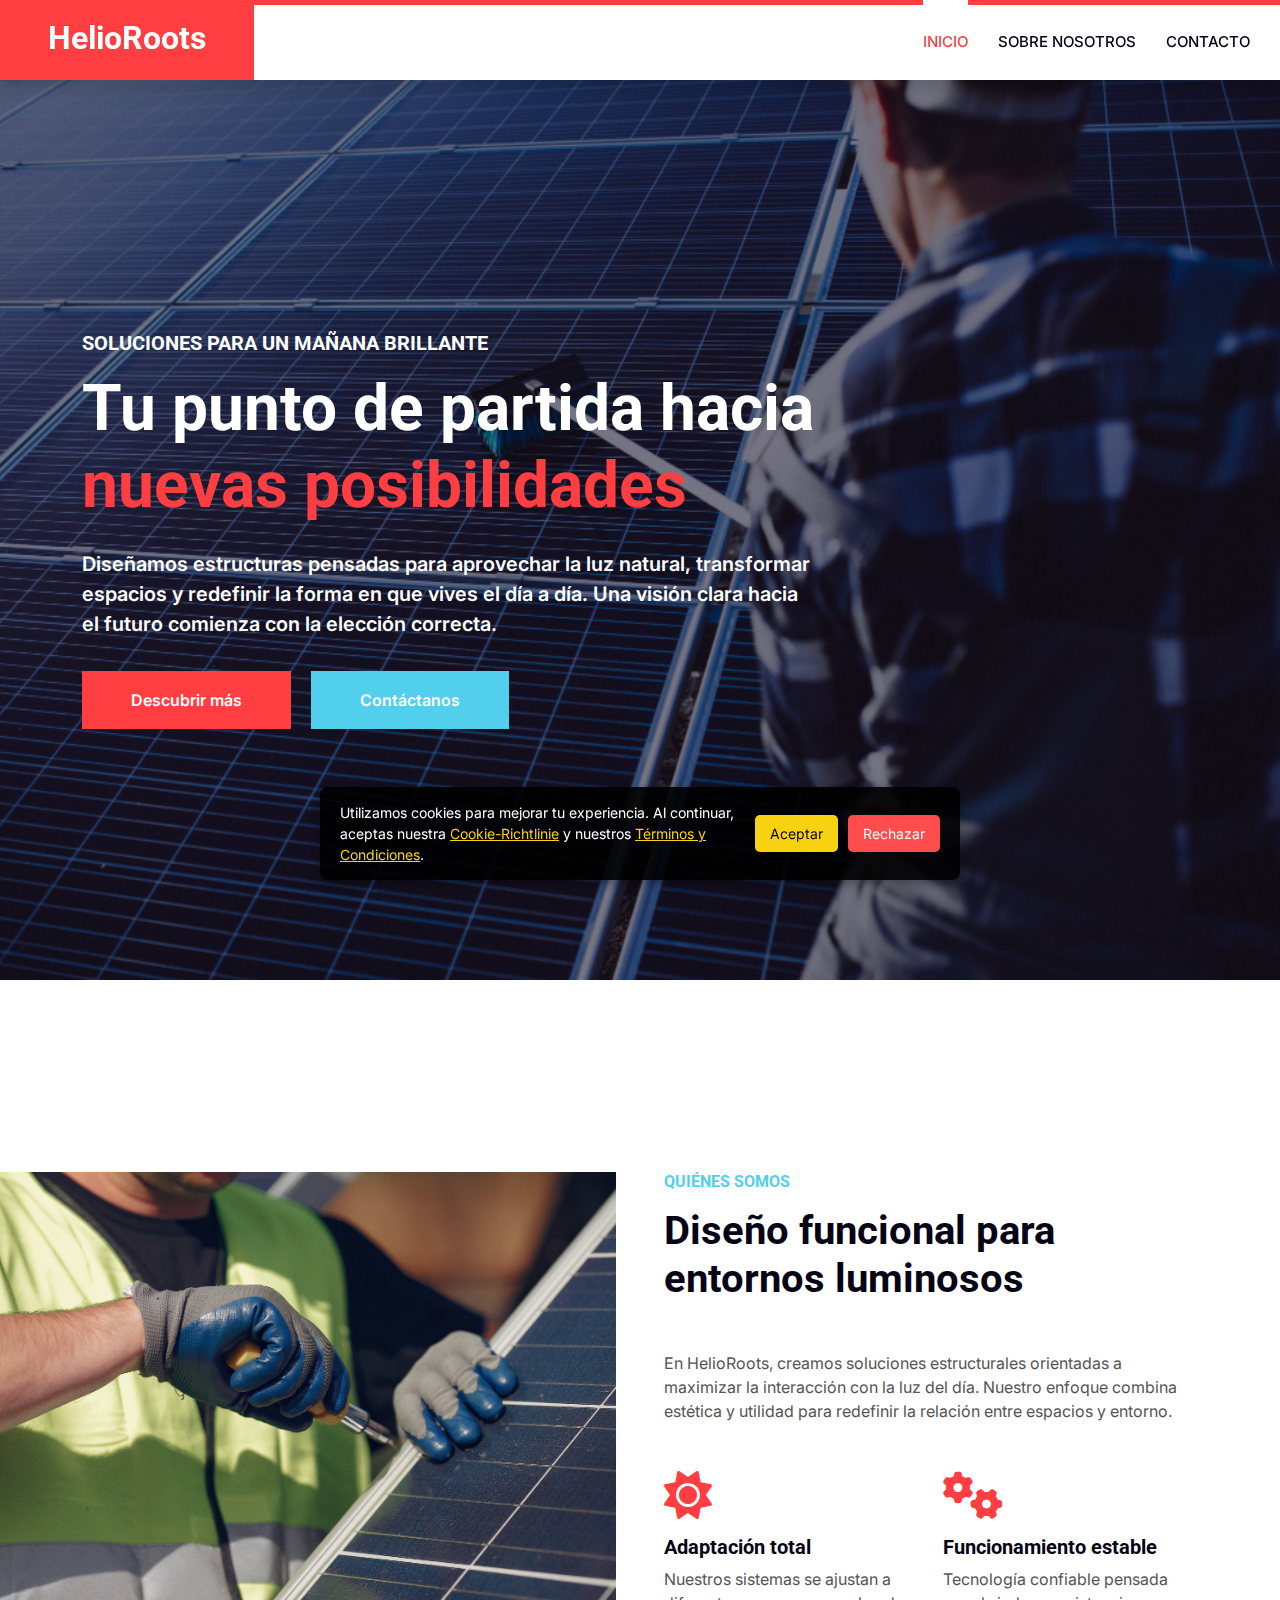
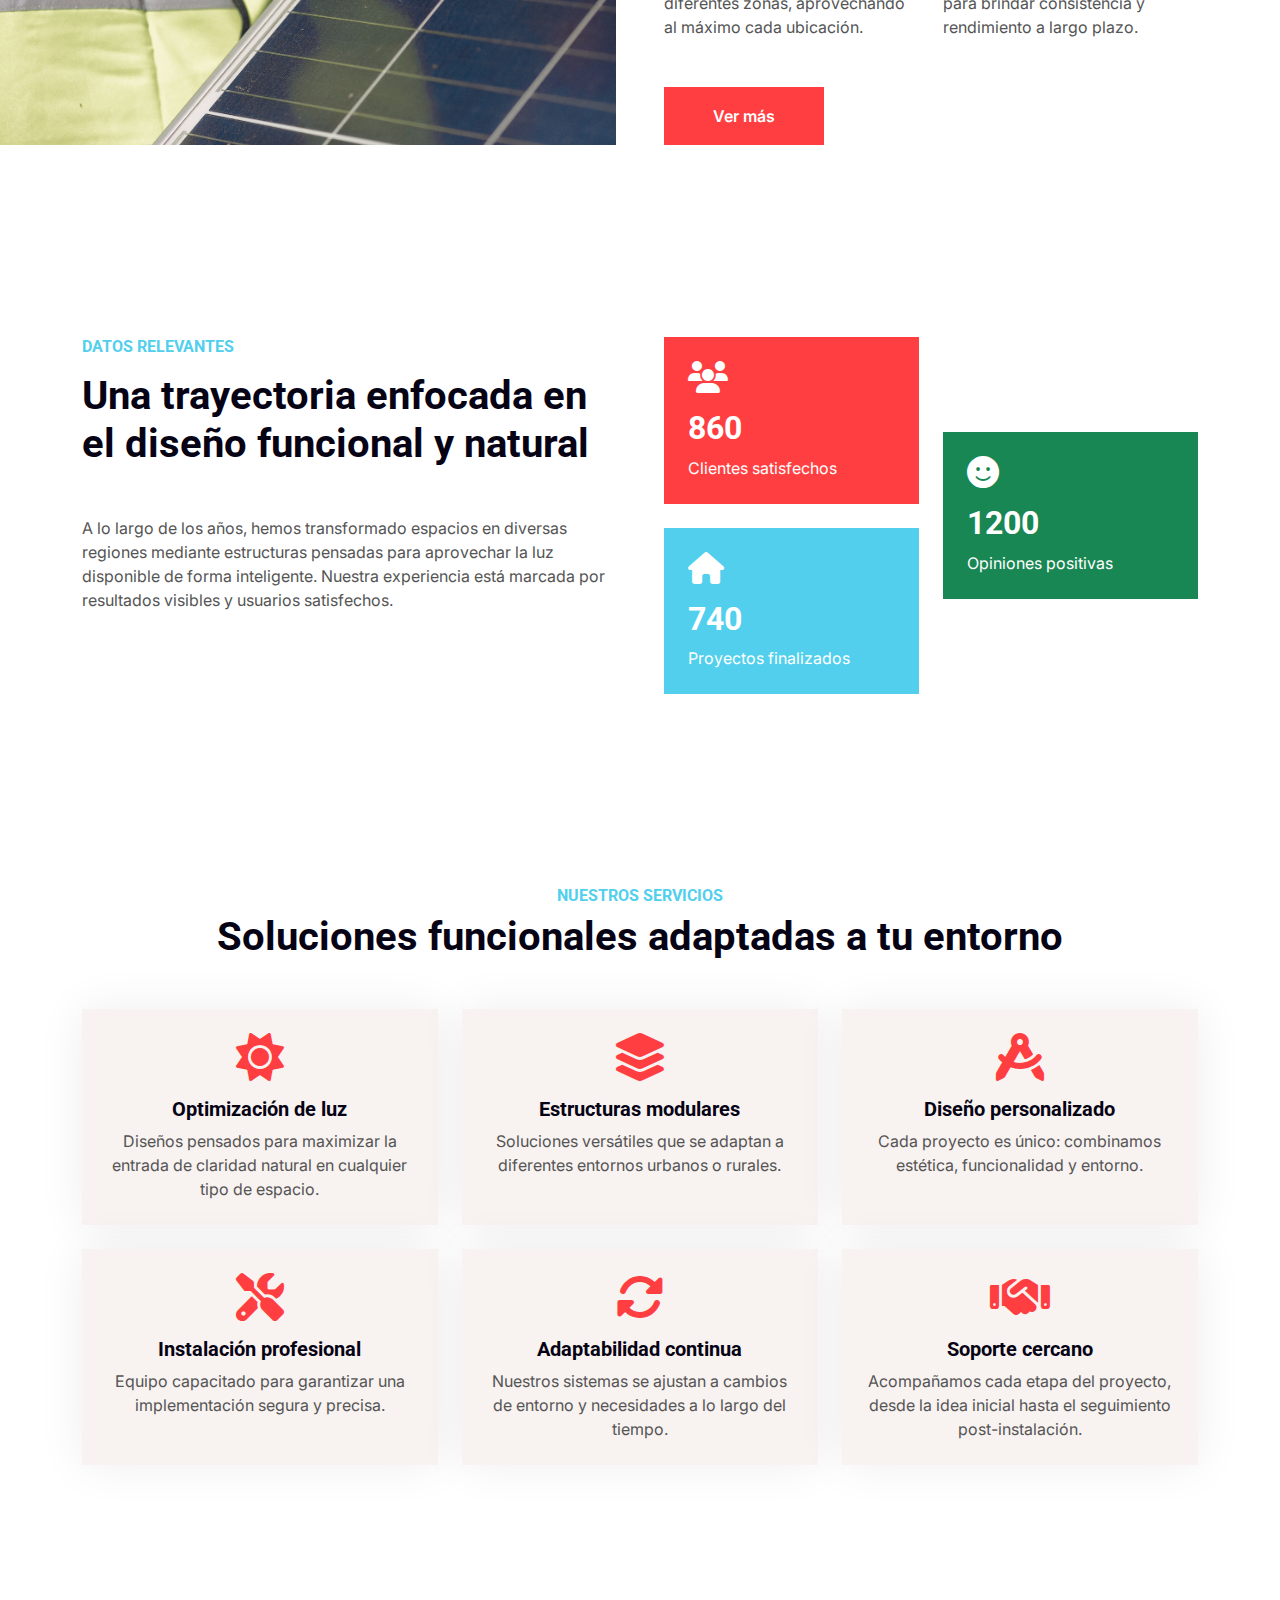
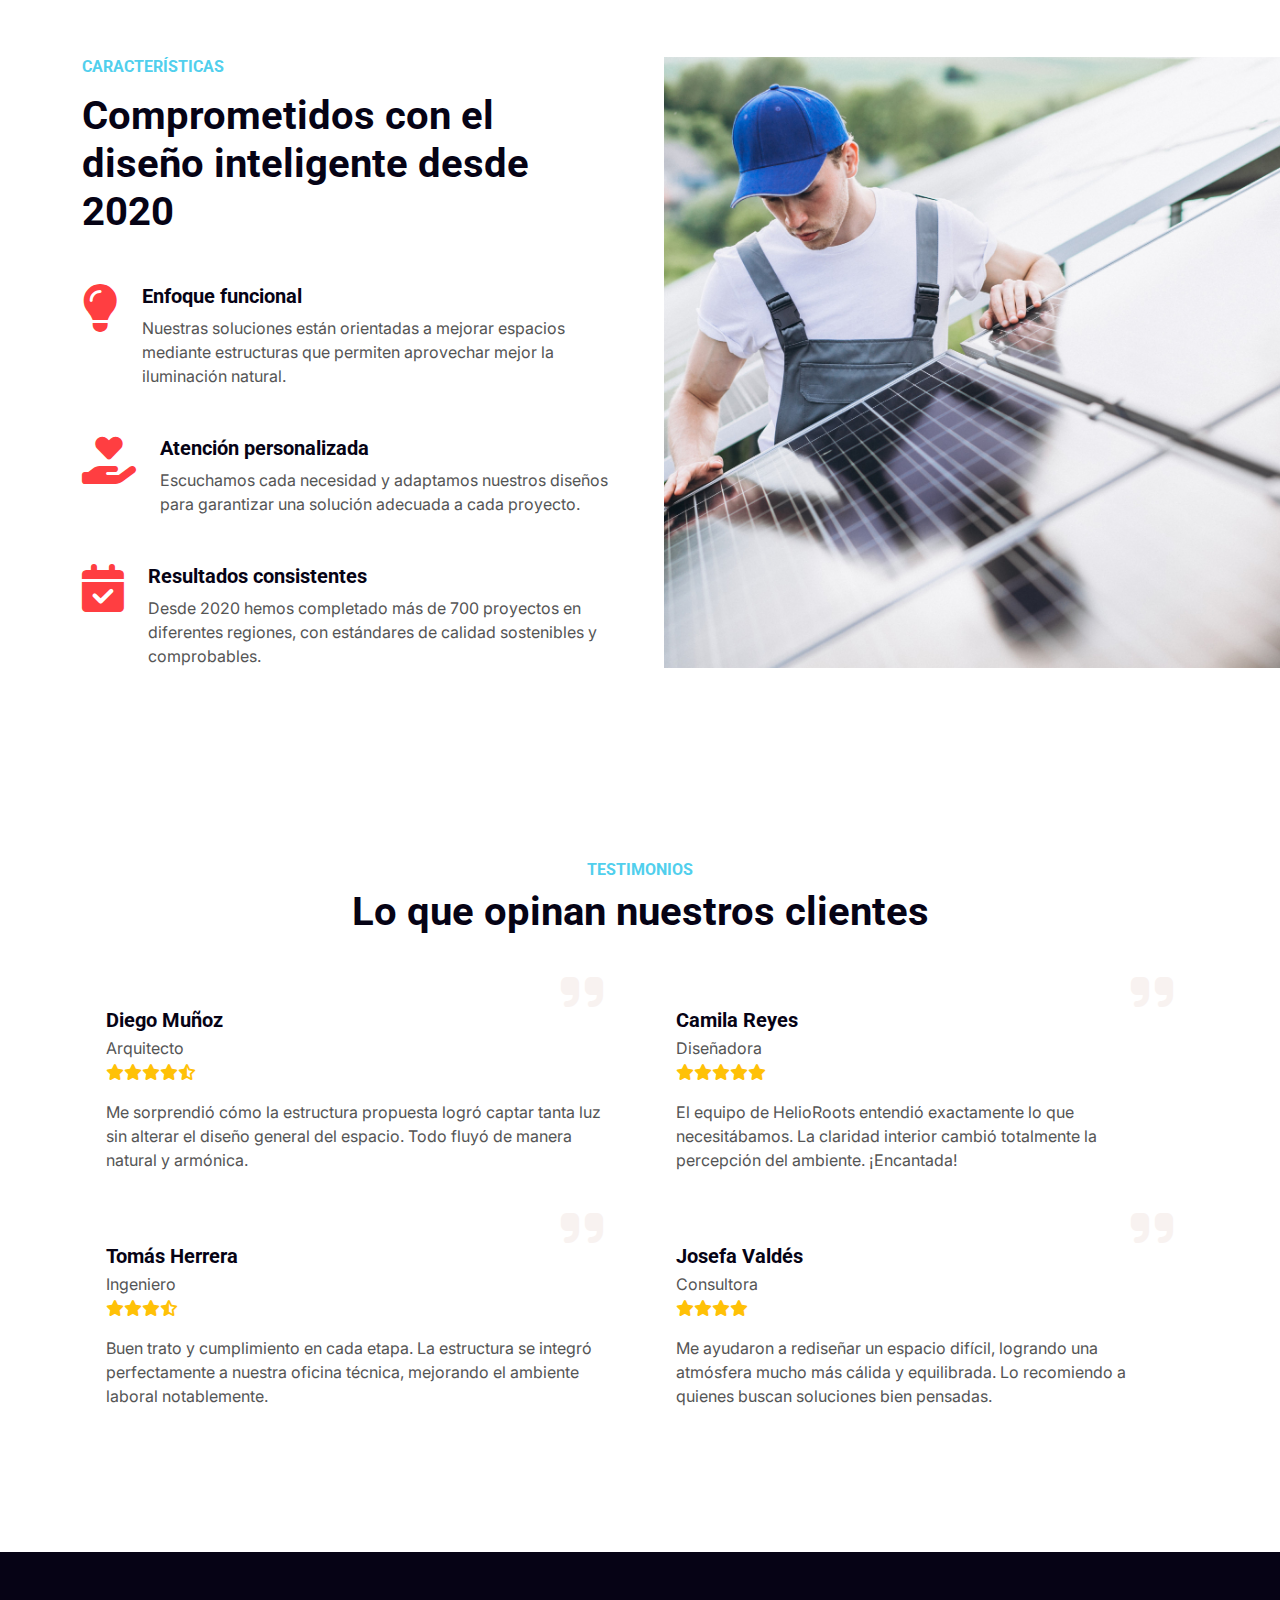
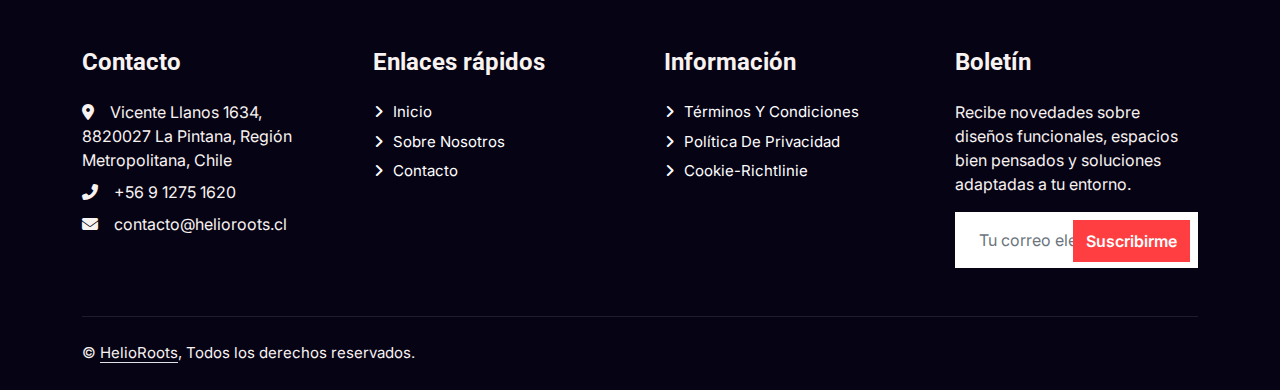
<file: index.html>
<!DOCTYPE html>
<html lang="es">

<head>
    <meta charset="utf-8">
    <meta content="width=device-width, initial-scale=1.0" name="viewport">
    <title>HelioRoots - Soluciones de diseño con claridad natural</title>
    <meta name="keywords"
        content="estructuras modernas, diseño arquitectónico, iluminación interior, espacios confortables, claridad ambiental, soluciones adaptables">
    <meta name="description"
        content="HelioRoots ofrece soluciones funcionales centradas en el aprovechamiento de la claridad natural para transformar espacios interiores y exteriores. Descubre una nueva forma de habitar los entornos.">
    <link href="img/ico.png" rel="icon">
    <link rel="preconnect" href="https://fonts.googleapis.com">
    <link rel="preconnect" href="https://fonts.gstatic.com" crossorigin>
    <link href="https://fonts.googleapis.com/css2?family=Inter:wght@400;600&family=Roboto:wght@500;700&display=swap"
        rel="stylesheet">
    <link rel="stylesheet" href="https://cdnjs.cloudflare.com/ajax/libs/font-awesome/6.7.2/css/all.min.css">
    <link href="css/style.css" rel="stylesheet">
</head>

<body>

    <div id="cookie-banner" class="cookie-banner">
        <p>
            Utilizamos cookies para mejorar tu experiencia. Al continuar, aceptas nuestra
            <a href="cookie.html">Cookie-Richtlinie</a> y nuestros
            <a href="terms.html">Términos y Condiciones</a>.
        </p>
        <div class="cookie-buttons">
            <button id="accept-cookies">Aceptar</button>
            <button id="decline-cookies">Rechazar</button>
        </div>
    </div>
    <nav class="navbar navbar-expand-lg bg-white navbar-light shadow border-top border-5 border-primary sticky-top p-0">
        <a href="/" class="navbar-brand bg-primary d-flex align-items-center px-4 px-lg-5">
            <h2 class="mb-2 text-white">HelioRoots</h2>
        </a>
        <button type="button" class="navbar-toggler me-4" data-bs-toggle="collapse" data-bs-target="#navbarCollapse">
            <span class="navbar-toggler-icon"></span>
        </button>
        <div class="collapse navbar-collapse" id="navbarCollapse">
            <div class="navbar-nav ms-auto p-4 p-lg-0">
                <a href="/" class="nav-item nav-link active">Inicio</a>
                <a href="about.html" class="nav-item nav-link">Sobre Nosotros</a>
                <a href="contact.html" class="nav-item nav-link">Contacto</a>
            </div>
        </div>
    </nav>

    <div class="container-fluid p-0 pb-5">
        <div class="header-static position-relative mb-5"
            style="background: url('img/bg-1.jpg') center center / cover no-repeat; height: 100vh;">
            <div class="position-absolute top-0 start-0 w-100 h-100 d-flex align-items-center"
                style="background: rgba(6, 3, 21, .5);">
                <div class="container">
                    <div class="row justify-content-start">
                        <div class="col-10 col-lg-8">
                            <h5 class="text-white text-uppercase mb-3 animated slideInDown">Soluciones para un mañana
                                brillante</h5>
                            <h1 class="display-3 text-white animated slideInDown mb-4">Tu punto de partida hacia <span
                                    class="text-primary">nuevas posibilidades</span></h1>
                            <p class="fs-5 fw-medium text-white mb-4 pb-2">
                                Diseñamos estructuras pensadas para aprovechar la luz natural, transformar espacios y
                                redefinir la forma en que vives el día a día. Una visión clara hacia el futuro comienza
                                con la elección correcta.
                            </p>
                            <a href="about.html"
                                class="btn btn-primary py-md-3 px-md-5 me-3 animated slideInLeft">Descubrir más</a>
                            <a href="contact.html"
                                class="btn btn-secondary py-md-3 px-md-5 animated slideInRight">Contáctanos</a>
                        </div>
                    </div>
                </div>
            </div>

        </div>
    </div>
    <div class="container-fluid overflow-hidden py-5 px-lg-0">
        <div class="container about py-5 px-lg-0">
            <div class="row g-5 mx-lg-0">
                <div class="col-lg-6 ps-lg-0 wow fadeInLeft" style="min-height: 400px;">
                    <div class="position-relative h-100">
                        <img class="position-absolute img-fluid w-100 h-100" src="img/about.jpg"
                            style="object-fit: cover;" alt="Sobre HelioRoots">
                    </div>
                </div>
                <div class="col-lg-6 about-text wow fadeInUp" data-wow-delay="0.3s">
                    <h6 class="text-secondary text-uppercase mb-3">Quiénes somos</h6>
                    <h1 class="mb-5">Diseño funcional para entornos luminosos</h1>
                    <p class="mb-5">
                        En HelioRoots, creamos soluciones estructurales orientadas a maximizar la interacción con la luz
                        del día.
                        Nuestro enfoque combina estética y utilidad para redefinir la relación entre espacios y entorno.
                    </p>
                    <div class="row g-4 mb-5">
                        <div class="col-sm-6 wow fadeIn" data-wow-delay="0.5s">
                            <i class="fa fa-sun fa-3x text-primary mb-3"></i>
                            <h5>Adaptación total</h5>
                            <p class="m-0">
                                Nuestros sistemas se ajustan a diferentes zonas, aprovechando al máximo cada ubicación.
                            </p>
                        </div>
                        <div class="col-sm-6 wow fadeIn" data-wow-delay="0.7s">
                            <i class="fa fa-cogs fa-3x text-primary mb-3"></i>
                            <h5>Funcionamiento estable</h5>
                            <p class="m-0">
                                Tecnología confiable pensada para brindar consistencia y rendimiento a largo plazo.
                            </p>
                        </div>
                    </div>
                    <a href="about.html" class="btn btn-primary py-3 px-5">Ver más</a>
                </div>
            </div>
        </div>
    </div>

    <div class="container-xxl py-5">
        <div class="container py-5">
            <div class="row g-5">
                <div class="col-lg-6 wow fadeInUp">
                    <h6 class="text-secondary text-uppercase mb-3">Datos Relevantes</h6>
                    <h1 class="mb-5">Una trayectoria enfocada en el diseño funcional y natural</h1>
                    <p class="mb-5">
                        A lo largo de los años, hemos transformado espacios en diversas regiones mediante estructuras
                        pensadas para aprovechar la luz disponible de forma inteligente. Nuestra experiencia está
                        marcada por resultados visibles y usuarios satisfechos.
                    </p>
                </div>
                <div class="col-lg-6">
                    <div class="row g-4 align-items-center">
                        <div class="col-sm-6">
                            <div class="bg-primary p-4 mb-4 wow fadeIn" data-wow-delay="0.3s">
                                <i class="fa fa-users fa-2x text-white mb-3"></i>
                                <h2 class="text-white mb-2" data-toggle="counter-up">860</h2>
                                <p class="text-white mb-0">Clientes satisfechos</p>
                            </div>
                            <div class="bg-secondary p-4 wow fadeIn" data-wow-delay="0.5s">
                                <i class="fa fa-home fa-2x text-white mb-3"></i>
                                <h2 class="text-white mb-2" data-toggle="counter-up">740</h2>
                                <p class="text-white mb-0">Proyectos finalizados</p>
                            </div>
                        </div>
                        <div class="col-sm-6">
                            <div class="bg-success p-4 wow fadeIn" data-wow-delay="0.7s">
                                <i class="fa fa-smile fa-2x text-white mb-3"></i>
                                <h2 class="text-white mb-2" data-toggle="counter-up">1200</h2>
                                <p class="text-white mb-0">Opiniones positivas</p>
                            </div>
                        </div>
                    </div>
                </div>
            </div>
        </div>
    </div>

    <div class="container-xxl py-5">
        <div class="container py-5">
            <div class="text-center wow fadeInUp" data-wow-delay="0.1s">
                <h6 class="text-secondary text-uppercase">Nuestros Servicios</h6>
                <h1 class="mb-5">Soluciones funcionales adaptadas a tu entorno</h1>
            </div>
            <div class="row g-4">

                <div class="col-lg-4 col-md-6 wow fadeInUp" data-wow-delay="0.2s">
                    <div class="service-item bg-light p-4 text-center h-100">
                        <i class="fa fa-sun fa-3x text-primary mb-3"></i>
                        <h5>Optimización de luz</h5>
                        <p class="mb-0">Diseños pensados para maximizar la entrada de claridad natural en cualquier tipo
                            de espacio.</p>
                    </div>
                </div>
                <div class="col-lg-4 col-md-6 wow fadeInUp" data-wow-delay="0.3s">
                    <div class="service-item bg-light p-4 text-center h-100">
                        <i class="fa fa-layer-group fa-3x text-primary mb-3"></i>
                        <h5>Estructuras modulares</h5>
                        <p class="mb-0">Soluciones versátiles que se adaptan a diferentes entornos urbanos o rurales.
                        </p>
                    </div>
                </div>
                <div class="col-lg-4 col-md-6 wow fadeInUp" data-wow-delay="0.4s">
                    <div class="service-item bg-light p-4 text-center h-100">
                        <i class="fa fa-drafting-compass fa-3x text-primary mb-3"></i>
                        <h5>Diseño personalizado</h5>
                        <p class="mb-0">Cada proyecto es único: combinamos estética, funcionalidad y entorno.</p>
                    </div>
                </div>

                <div class="col-lg-4 col-md-6 wow fadeInUp" data-wow-delay="0.5s">
                    <div class="service-item bg-light p-4 text-center h-100">
                        <i class="fa fa-tools fa-3x text-primary mb-3"></i>
                        <h5>Instalación profesional</h5>
                        <p class="mb-0">Equipo capacitado para garantizar una implementación segura y precisa.</p>
                    </div>
                </div>
                <div class="col-lg-4 col-md-6 wow fadeInUp" data-wow-delay="0.6s">
                    <div class="service-item bg-light p-4 text-center h-100">
                        <i class="fa fa-sync-alt fa-3x text-primary mb-3"></i>
                        <h5>Adaptabilidad continua</h5>
                        <p class="mb-0">Nuestros sistemas se ajustan a cambios de entorno y necesidades a lo largo del
                            tiempo.</p>
                    </div>
                </div>
                <div class="col-lg-4 col-md-6 wow fadeInUp" data-wow-delay="0.7s">
                    <div class="service-item bg-light p-4 text-center h-100">
                        <i class="fa fa-handshake fa-3x text-primary mb-3"></i>
                        <h5>Soporte cercano</h5>
                        <p class="mb-0">Acompañamos cada etapa del proyecto, desde la idea inicial hasta el seguimiento
                            post-instalación.</p>
                    </div>
                </div>
            </div>
        </div>
    </div>

    <div class="container-fluid overflow-hidden py-5 px-lg-0">
        <div class="container feature py-5 px-lg-0">
            <div class="row g-5 mx-lg-0">
                <div class="col-lg-6 feature-text wow fadeInUp">
                    <h6 class="text-secondary text-uppercase mb-3">Características</h6>
                    <h1 class="mb-5">Comprometidos con el diseño inteligente desde 2020</h1>

                    <div class="d-flex mb-5 wow fadeInUp" data-wow-delay="0.3s">
                        <i class="fa fa-lightbulb text-primary fa-3x flex-shrink-0"></i>
                        <div class="ms-4">
                            <h5>Enfoque funcional</h5>
                            <p class="mb-0">
                                Nuestras soluciones están orientadas a mejorar espacios mediante estructuras que
                                permiten aprovechar mejor la iluminación natural.
                            </p>
                        </div>
                    </div>

                    <div class="d-flex mb-5 wow fadeIn" data-wow-delay="0.5s">
                        <i class="fa fa-hand-holding-heart text-primary fa-3x flex-shrink-0"></i>
                        <div class="ms-4">
                            <h5>Atención personalizada</h5>
                            <p class="mb-0">
                                Escuchamos cada necesidad y adaptamos nuestros diseños para garantizar una solución
                                adecuada a cada proyecto.
                            </p>
                        </div>
                    </div>

                    <div class="d-flex mb-0 wow fadeInUp" data-wow-delay="0.7s">
                        <i class="fa fa-calendar-check text-primary fa-3x flex-shrink-0"></i>
                        <div class="ms-4">
                            <h5>Resultados consistentes</h5>
                            <p class="mb-0">
                                Desde 2020 hemos completado más de 700 proyectos en diferentes regiones, con estándares
                                de calidad sostenibles y comprobables.
                            </p>
                        </div>
                    </div>
                </div>

                <div class="col-lg-6 pe-lg-0 wow fadeInRight" style="min-height: 400px;">
                    <div class="position-relative h-100">
                        <img class="position-absolute img-fluid w-100 h-100" src="img/why.jpg"
                            style="object-fit: cover;" alt="Características HelioRoots">
                    </div>
                </div>
            </div>
        </div>
    </div>

    <div class="container-xxl py-5 wow fadeInUp">
        <div class="container py-5">
            <div class="text-center">
                <h6 class="text-secondary text-uppercase">Testimonios</h6>
                <h1 class="mb-0">Lo que opinan nuestros clientes</h1>
            </div>
            <div class="row mt-5">

                <div class="col-12 col-md-6 mb-4">
                    <div class="testimonial-item p-4 position-relative h-100">
                        <i class="fa fa-quote-right fa-3x text-light position-absolute top-0 end-0 mt-n3 me-4"></i>
                        <div class="mb-3">
                            <h5 class="mb-1">Diego Muñoz</h5>
                            <p class="m-0">Arquitecto</p>
                            <div class="text-warning">
                                <i class="fa fa-star"></i><i class="fa fa-star"></i><i class="fa fa-star"></i><i
                                    class="fa fa-star"></i><i class="fa fa-star-half-alt"></i>
                            </div>
                        </div>
                        <p class="mb-0">Me sorprendió cómo la estructura propuesta logró captar tanta luz sin alterar el
                            diseño general del espacio. Todo fluyó de manera natural y armónica.</p>
                    </div>
                </div>

                <div class="col-12 col-md-6 mb-4">
                    <div class="testimonial-item p-4 position-relative h-100">
                        <i class="fa fa-quote-right fa-3x text-light position-absolute top-0 end-0 mt-n3 me-4"></i>
                        <div class="mb-3">
                            <h5 class="mb-1">Camila Reyes</h5>
                            <p class="m-0">Diseñadora</p>
                            <div class="text-warning">
                                <i class="fa fa-star"></i><i class="fa fa-star"></i><i class="fa fa-star"></i><i
                                    class="fa fa-star"></i><i class="fa fa-star"></i>
                            </div>
                        </div>
                        <p class="mb-0">El equipo de HelioRoots entendió exactamente lo que necesitábamos. La claridad
                            interior cambió totalmente la percepción del ambiente. ¡Encantada!</p>
                    </div>
                </div>

                <div class="col-12 col-md-6 mb-4">
                    <div class="testimonial-item p-4 position-relative h-100">
                        <i class="fa fa-quote-right fa-3x text-light position-absolute top-0 end-0 mt-n3 me-4"></i>
                        <div class="mb-3">
                            <h5 class="mb-1">Tomás Herrera</h5>
                            <p class="m-0">Ingeniero</p>
                            <div class="text-warning">
                                <i class="fa fa-star"></i><i class="fa fa-star"></i><i class="fa fa-star"></i><i
                                    class="fa fa-star-half-alt"></i><i class="fa fa-star-o"></i>
                            </div>
                        </div>
                        <p class="mb-0">Buen trato y cumplimiento en cada etapa. La estructura se integró perfectamente
                            a nuestra oficina técnica, mejorando el ambiente laboral notablemente.</p>
                    </div>
                </div>

                <div class="col-12 col-md-6 mb-4">
                    <div class="testimonial-item p-4 position-relative h-100">
                        <i class="fa fa-quote-right fa-3x text-light position-absolute top-0 end-0 mt-n3 me-4"></i>
                        <div class="mb-3">
                            <h5 class="mb-1">Josefa Valdés</h5>
                            <p class="m-0">Consultora</p>
                            <div class="text-warning">
                                <i class="fa fa-star"></i><i class="fa fa-star"></i><i class="fa fa-star"></i><i
                                    class="fa fa-star"></i><i class="fa fa-star-o"></i>
                            </div>
                        </div>
                        <p class="mb-0">Me ayudaron a rediseñar un espacio difícil, logrando una atmósfera mucho más
                            cálida y equilibrada. Lo recomiendo a quienes buscan soluciones bien pensadas.</p>
                    </div>
                </div>
            </div>
        </div>
    </div>

    <div class="container-fluid bg-dark text-light footer pt-5 wow fadeIn">
        <div class="container py-5">
            <div class="row g-5">
                <div class="col-lg-3 col-md-6">
                    <h4 class="text-light mb-4">Contacto</h4>
                    <p class="mb-2"><i class="fa fa-map-marker-alt me-3"></i>Vicente Llanos 1634, 8820027 La Pintana,
                        Región Metropolitana, Chile</p>
                    <p class="mb-2"><i class="fa fa-phone-alt me-3"></i>+56 9 1275 1620</p>
                    <p class="mb-2"><i class="fa fa-envelope me-3"></i>contacto@helioroots.cl</p>
                </div>

                <div class="col-lg-3 col-md-6">
                    <h4 class="text-light mb-4">Enlaces rápidos</h4>
                    <a class="btn btn-link" href="/">Inicio</a>
                    <a class="btn btn-link" href="about.html">Sobre Nosotros</a>
                    <a class="btn btn-link" href="contact.html">Contacto</a>
                </div>
                <div class="col-lg-3 col-md-6">
                    <h4 class="text-light mb-4">Información</h4>
                    <a class="btn btn-link" href="terms.html">Términos y condiciones</a>
                    <a class="btn btn-link" href="privacy.html">Política de privacidad</a>
                    <a class="btn btn-link" href="cookie.html">Cookie-Richtlinie</a>
                </div>
                <div class="col-lg-3 col-md-6">
                    <h4 class="text-light mb-4">Boletín</h4>
                    <p>Recibe novedades sobre diseños funcionales, espacios bien pensados y soluciones adaptadas a tu
                        entorno.</p>
                    <form action="thankyou.php" method="post" class="position-relative mx-auto"
                        style="max-width: 400px;">
                        <input class="form-control border-0 w-100 py-3 ps-4 pe-5" type="email" name="email"
                            placeholder="Tu correo electrónico" required>
                        <button type="submit"
                            class="btn btn-primary py-2 position-absolute top-0 end-0 mt-2 me-2">Suscribirme</button>
                    </form>
                </div>

            </div>
        </div>
        <div class="container">
            <div class="copyright">
                <div class="row">
                    <div class="col-md-6 text-center text-md-start mb-3 mb-md-0">
                        &copy; <a class="border-bottom" href="/">HelioRoots</a>, Todos los derechos reservados.
                    </div>

                </div>
            </div>
        </div>
    </div>

    <script src="js/main.js"></script>
</body>

</html>
</file>
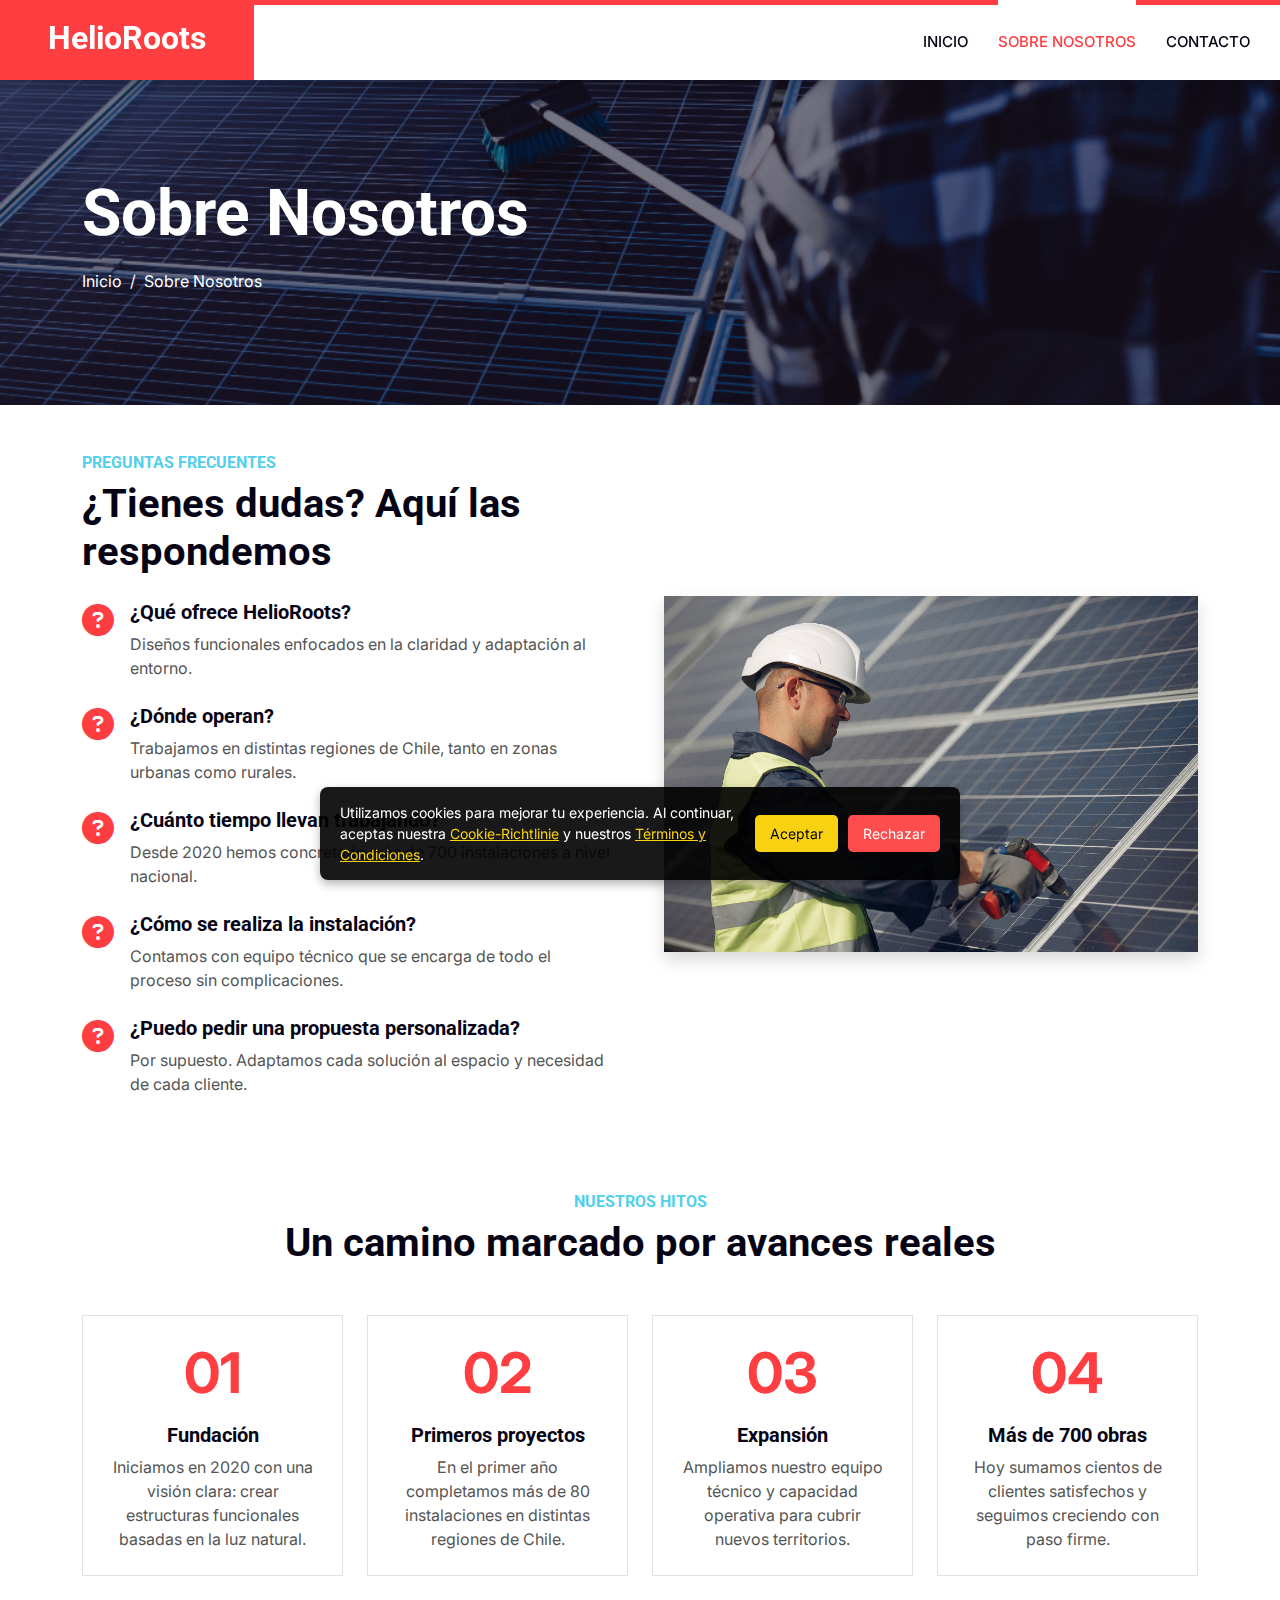
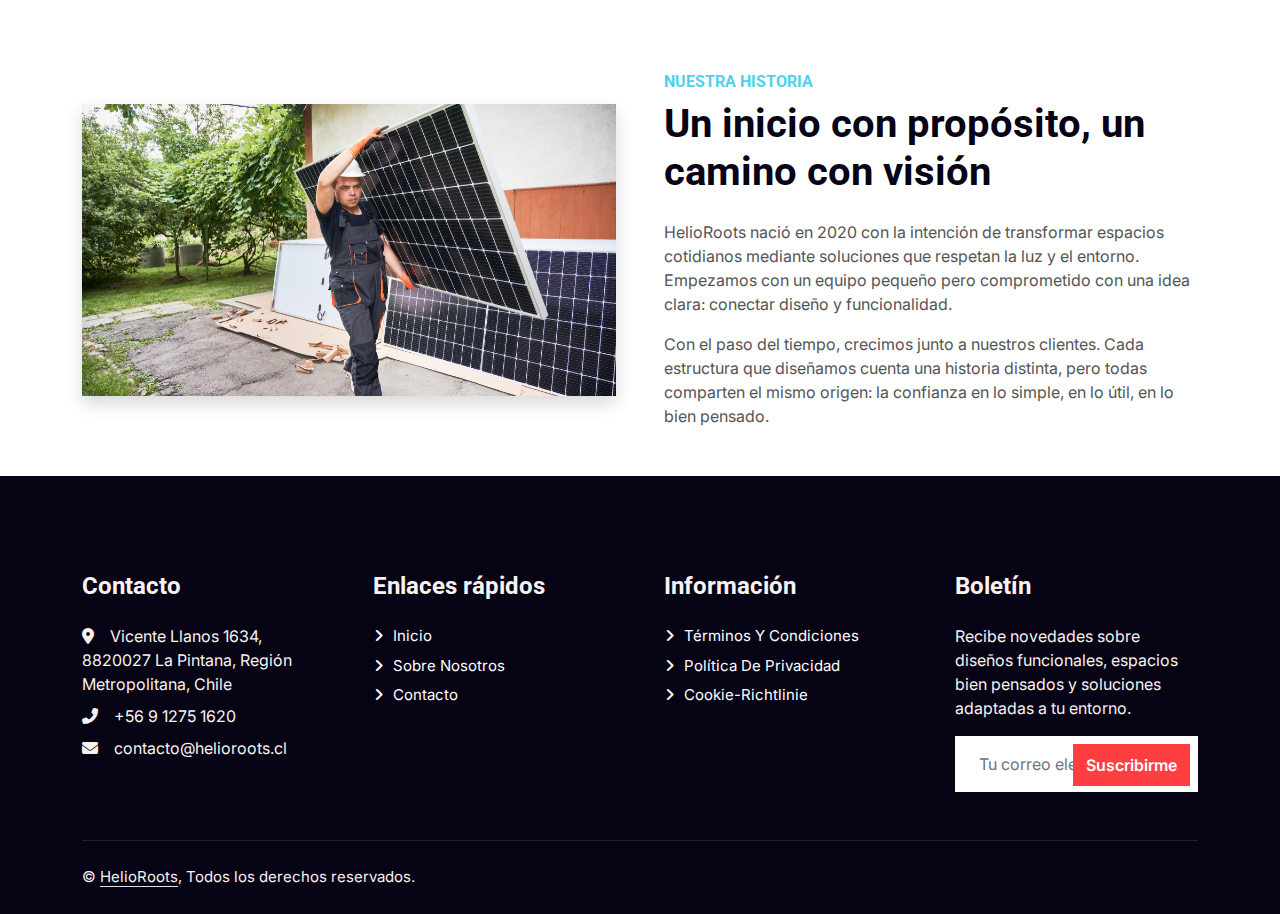
<file: about.html>
<!DOCTYPE html>
<html lang="es">

<head>
    <meta charset="utf-8">
    <meta content="width=device-width, initial-scale=1.0" name="viewport">
    <title>HelioRoots - Soluciones de diseño con claridad natural</title>
    <meta name="keywords"
        content="estructuras modernas, diseño arquitectónico, iluminación interior, espacios confortables, claridad ambiental, soluciones adaptables">
    <meta name="description"
        content="HelioRoots ofrece soluciones funcionales centradas en el aprovechamiento de la claridad natural para transformar espacios interiores y exteriores. Descubre una nueva forma de habitar los entornos.">
    <link href="img/ico.png" rel="icon">
    <link rel="preconnect" href="https://fonts.googleapis.com">
    <link rel="preconnect" href="https://fonts.gstatic.com" crossorigin>
    <link href="https://fonts.googleapis.com/css2?family=Inter:wght@400;600&family=Roboto:wght@500;700&display=swap"
        rel="stylesheet">
    <link rel="stylesheet" href="https://cdnjs.cloudflare.com/ajax/libs/font-awesome/6.7.2/css/all.min.css">
    <link href="css/style.css" rel="stylesheet">
</head>

<body>

    <div id="cookie-banner" class="cookie-banner">
        <p>
            Utilizamos cookies para mejorar tu experiencia. Al continuar, aceptas nuestra
            <a href="cookie.html">Cookie-Richtlinie</a> y nuestros
            <a href="terms.html">Términos y Condiciones</a>.
        </p>
        <div class="cookie-buttons">
            <button id="accept-cookies">Aceptar</button>
            <button id="decline-cookies">Rechazar</button>
        </div>
    </div>
    <nav class="navbar navbar-expand-lg bg-white navbar-light shadow border-top border-5 border-primary sticky-top p-0">
        <a href="/" class="navbar-brand bg-primary d-flex align-items-center px-4 px-lg-5">
            <h2 class="mb-2 text-white">HelioRoots</h2>
        </a>
        <button type="button" class="navbar-toggler me-4" data-bs-toggle="collapse" data-bs-target="#navbarCollapse">
            <span class="navbar-toggler-icon"></span>
        </button>
        <div class="collapse navbar-collapse" id="navbarCollapse">
            <div class="navbar-nav ms-auto p-4 p-lg-0">
                <a href="/" class="nav-item nav-link">Inicio</a>
                <a href="about.html" class="nav-item nav-link active">Sobre Nosotros</a>
                <a href="contact.html" class="nav-item nav-link">Contacto</a>
            </div>
        </div>
    </nav>
    <div class="container-fluid page-header py-5" >
        <div class="container py-5">
            <h1 class="display-3 text-white mb-3 animated slideInDown">Sobre Nosotros</h1>
            <nav aria-label="breadcrumb animated slideInDown">
                <ol class="breadcrumb">
                    <li class="breadcrumb-item"><a class="text-white" href="/">Inicio</a></li>
                    <li class="breadcrumb-item text-white active" aria-current="page">Sobre Nosotros</li>
                </ol>
            </nav>
        </div>
    </div>
    <div class="container py-5">
        <div class="row align-items-center g-5">
    
            <div class="col-lg-6">
                <h6 class="text-secondary text-uppercase">Preguntas Frecuentes</h6>
                <h1 class="mb-4">¿Tienes dudas? Aquí las respondemos</h1>
    
                <div class="d-flex mb-4">
                    <i class="fa fa-question-circle fa-2x text-primary me-3 mt-1"></i>
                    <div>
                        <h5 class="mb-2">¿Qué ofrece HelioRoots?</h5>
                        <p class="mb-0">Diseños funcionales enfocados en la claridad y adaptación al entorno.</p>
                    </div>
                </div>
    
                <div class="d-flex mb-4">
                    <i class="fa fa-question-circle fa-2x text-primary me-3 mt-1"></i>
                    <div>
                        <h5 class="mb-2">¿Dónde operan?</h5>
                        <p class="mb-0">Trabajamos en distintas regiones de Chile, tanto en zonas urbanas como rurales.</p>
                    </div>
                </div>
    
                <div class="d-flex mb-4">
                    <i class="fa fa-question-circle fa-2x text-primary me-3 mt-1"></i>
                    <div>
                        <h5 class="mb-2">¿Cuánto tiempo llevan trabajando?</h5>
                        <p class="mb-0">Desde 2020 hemos concretado más de 700 instalaciones a nivel nacional.</p>
                    </div>
                </div>
    
                <div class="d-flex mb-4">
                    <i class="fa fa-question-circle fa-2x text-primary me-3 mt-1"></i>
                    <div>
                        <h5 class="mb-2">¿Cómo se realiza la instalación?</h5>
                        <p class="mb-0">Contamos con equipo técnico que se encarga de todo el proceso sin complicaciones.</p>
                    </div>
                </div>
    
                <div class="d-flex">
                    <i class="fa fa-question-circle fa-2x text-primary me-3 mt-1"></i>
                    <div>
                        <h5 class="mb-2">¿Puedo pedir una propuesta personalizada?</h5>
                        <p class="mb-0">Por supuesto. Adaptamos cada solución al espacio y necesidad de cada cliente.</p>
                    </div>
                </div>
            </div>
    
            <div class="col-lg-6 text-center">
                <img src="img/faq.jpg" alt="FAQ HelioRoots" class="img-fluid rounded shadow">
            </div>
        </div>
    </div>
    <div class="container py-5">
        <div class="text-center mb-5">
            <h6 class="text-secondary text-uppercase">Nuestros Hitos</h6>
            <h1 class="mb-4">Un camino marcado por avances reales</h1>
        </div>
        <div class="row g-4 text-center">
    
            <div class="col-md-6 col-lg-3">
                <div class="p-4 border rounded h-100">
                    <div class="display-4 fw-bold text-primary mb-3">01</div>
                    <h5 class="mb-2">Fundación</h5>
                    <p class="mb-0">Iniciamos en 2020 con una visión clara: crear estructuras funcionales basadas en la luz natural.</p>
                </div>
            </div>
    
            <div class="col-md-6 col-lg-3">
                <div class="p-4 border rounded h-100">
                    <div class="display-4 fw-bold text-primary mb-3">02</div>
                    <h5 class="mb-2">Primeros proyectos</h5>
                    <p class="mb-0">En el primer año completamos más de 80 instalaciones en distintas regiones de Chile.</p>
                </div>
            </div>
    
            <div class="col-md-6 col-lg-3">
                <div class="p-4 border rounded h-100">
                    <div class="display-4 fw-bold text-primary mb-3">03</div>
                    <h5 class="mb-2">Expansión</h5>
                    <p class="mb-0">Ampliamos nuestro equipo técnico y capacidad operativa para cubrir nuevos territorios.</p>
                </div>
            </div>
    
            <div class="col-md-6 col-lg-3">
                <div class="p-4 border rounded h-100">
                    <div class="display-4 fw-bold text-primary mb-3">04</div>
                    <h5 class="mb-2">Más de 700 obras</h5>
                    <p class="mb-0">Hoy sumamos cientos de clientes satisfechos y seguimos creciendo con paso firme.</p>
                </div>
            </div>
        </div>
    </div>
    <div class="container py-5">
        <div class="row align-items-center g-5">
            <div class="col-lg-6 text-center">
                <img src="img/story.jpg" alt="Historia de HelioRoots" class="img-fluid rounded shadow">
            </div>
            <div class="col-lg-6">
                <h6 class="text-secondary text-uppercase">Nuestra Historia</h6>
                <h1 class="mb-4">Un inicio con propósito, un camino con visión</h1>
                <p class="mb-3">
                    HelioRoots nació en 2020 con la intención de transformar espacios cotidianos mediante soluciones que respetan la luz y el entorno.
                    Empezamos con un equipo pequeño pero comprometido con una idea clara: conectar diseño y funcionalidad.
                </p>
                <p class="mb-0">
                    Con el paso del tiempo, crecimos junto a nuestros clientes. Cada estructura que diseñamos cuenta una historia distinta, pero todas comparten el mismo origen: la confianza en lo simple, en lo útil, en lo bien pensado.
                </p>
            </div>
    
           
        </div>
    </div>
    <div class="container-fluid bg-dark text-light footer pt-5 wow fadeIn">
        <div class="container py-5">
            <div class="row g-5">
                <div class="col-lg-3 col-md-6">
                    <h4 class="text-light mb-4">Contacto</h4>
                    <p class="mb-2"><i class="fa fa-map-marker-alt me-3"></i>Vicente Llanos 1634, 8820027 La Pintana,
                        Región Metropolitana, Chile</p>
                    <p class="mb-2"><i class="fa fa-phone-alt me-3"></i>+56 9 1275 1620</p>
                    <p class="mb-2"><i class="fa fa-envelope me-3"></i>contacto@helioroots.cl</p>
                </div>

                <div class="col-lg-3 col-md-6">
                    <h4 class="text-light mb-4">Enlaces rápidos</h4>
                    <a class="btn btn-link" href="/">Inicio</a>
                    <a class="btn btn-link" href="about.html">Sobre Nosotros</a>
                    <a class="btn btn-link" href="contact.html">Contacto</a>
                    
                </div>
                <div class="col-lg-3 col-md-6">
                    <h4 class="text-light mb-4">Información</h4>
                    <a class="btn btn-link" href="terms.html">Términos y condiciones</a>
                    <a class="btn btn-link" href="privacy.html">Política de privacidad</a>
                    <a class="btn btn-link" href="cookie.html">Cookie-Richtlinie</a>
                </div>
                <div class="col-lg-3 col-md-6">
                    <h4 class="text-light mb-4">Boletín</h4>
                    <p>Recibe novedades sobre diseños funcionales, espacios bien pensados y soluciones adaptadas a tu
                        entorno.</p>
                    <form action="thankyou.php" method="post" class="position-relative mx-auto"
                        style="max-width: 400px;">
                        <input class="form-control border-0 w-100 py-3 ps-4 pe-5" type="email" name="email"
                            placeholder="Tu correo electrónico" required>
                        <button type="submit"
                            class="btn btn-primary py-2 position-absolute top-0 end-0 mt-2 me-2">Suscribirme</button>
                    </form>
                </div>

            </div>
        </div>
        <div class="container">
            <div class="copyright">
                <div class="row">
                    <div class="col-md-6 text-center text-md-start mb-3 mb-md-0">
                        &copy; <a class="border-bottom" href="/">HelioRoots</a>, Todos los derechos reservados.
                    </div>

                </div>
            </div>
        </div>
    </div>

    <script src="js/main.js"></script>
</body>

</html>
</file>
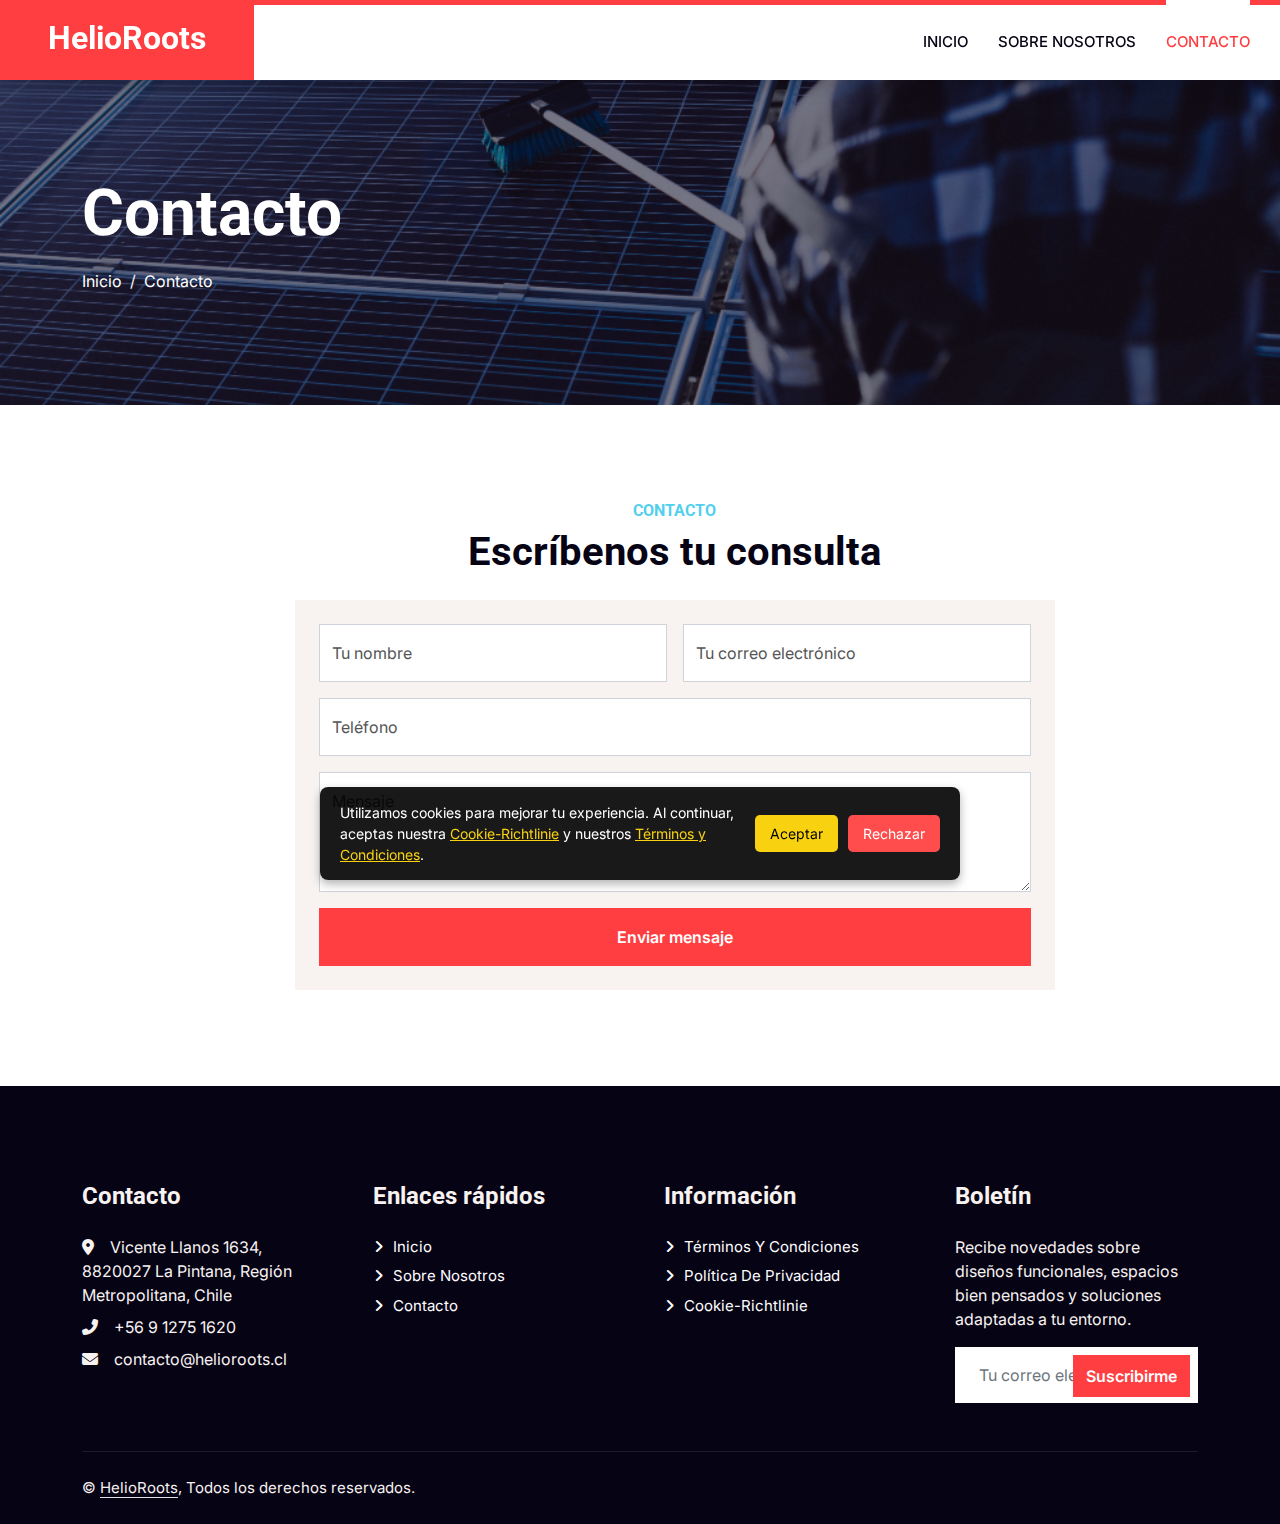
<file: contact.html>
<!DOCTYPE html>
<html lang="es">

<head>
    <meta charset="utf-8">
    <meta content="width=device-width, initial-scale=1.0" name="viewport">
    <title>HelioRoots - Soluciones de diseño con claridad natural</title>
    <meta name="keywords"
        content="estructuras modernas, diseño arquitectónico, iluminación interior, espacios confortables, claridad ambiental, soluciones adaptables">
    <meta name="description"
        content="HelioRoots ofrece soluciones funcionales centradas en el aprovechamiento de la claridad natural para transformar espacios interiores y exteriores. Descubre una nueva forma de habitar los entornos.">
    <link href="img/ico.png" rel="icon">
    <link rel="preconnect" href="https://fonts.googleapis.com">
    <link rel="preconnect" href="https://fonts.gstatic.com" crossorigin>
    <link href="https://fonts.googleapis.com/css2?family=Inter:wght@400;600&family=Roboto:wght@500;700&display=swap"
        rel="stylesheet">
    <link rel="stylesheet" href="https://cdnjs.cloudflare.com/ajax/libs/font-awesome/6.7.2/css/all.min.css">
    <link href="css/style.css" rel="stylesheet">
</head>

<body>

    <div id="cookie-banner" class="cookie-banner">
        <p>
            Utilizamos cookies para mejorar tu experiencia. Al continuar, aceptas nuestra
            <a href="cookie.html">Cookie-Richtlinie</a> y nuestros
            <a href="terms.html">Términos y Condiciones</a>.
        </p>
        <div class="cookie-buttons">
            <button id="accept-cookies">Aceptar</button>
            <button id="decline-cookies">Rechazar</button>
        </div>
    </div>
    <nav class="navbar navbar-expand-lg bg-white navbar-light shadow border-top border-5 border-primary sticky-top p-0">
        <a href="/" class="navbar-brand bg-primary d-flex align-items-center px-4 px-lg-5">
            <h2 class="mb-2 text-white">HelioRoots</h2>
        </a>
        <button type="button" class="navbar-toggler me-4" data-bs-toggle="collapse" data-bs-target="#navbarCollapse">
            <span class="navbar-toggler-icon"></span>
        </button>
        <div class="collapse navbar-collapse" id="navbarCollapse">
            <div class="navbar-nav ms-auto p-4 p-lg-0">
                <a href="/" class="nav-item nav-link">Inicio</a>
                <a href="about.html" class="nav-item nav-link">Sobre Nosotros</a>
                <a href="contact.html" class="nav-item nav-link active">Contacto</a>
            </div>
        </div>
    </nav>
    <div class="container-fluid page-header py-5" >
        <div class="container py-5">
            <h1 class="display-3 text-white mb-3 animated slideInDown">Contacto</h1>
            <nav aria-label="breadcrumb animated slideInDown">
                <ol class="breadcrumb">
                    <li class="breadcrumb-item"><a class="text-white" href="/">Inicio</a></li>
                    <li class="breadcrumb-item text-white active" aria-current="page">Contacto</li>
                </ol>
            </nav>
        </div>
    </div>
    <div class="container-fluid overflow-hidden py-5 px-lg-0">
        <div class="container contact-page py-5 px-lg-0">
            <div class="row justify-content-center mx-lg-0">
                <div class="col-md-8 contact-form wow fadeIn" data-wow-delay="0.1s">
                    <h6 class="text-secondary text-uppercase text-center">Contacto</h6>
                    <h1 class="mb-4 text-center">Escríbenos tu consulta</h1>
                    <div class="bg-light p-4">
                        <form action="thankyou.php" method="post">
                            <div class="row g-3">
                                <div class="col-md-6">
                                    <div class="form-floating">
                                        <input type="text" class="form-control" id="name" name="name" placeholder="Tu nombre" required>
                                        <label for="name">Tu nombre</label>
                                    </div>
                                </div>
                                <div class="col-md-6">
                                    <div class="form-floating">
                                        <input type="email" class="form-control" id="email" name="email" placeholder="Tu correo" required>
                                        <label for="email">Tu correo electrónico</label>
                                    </div>
                                </div>
                                <div class="col-12">
                                    <div class="form-floating">
                                        <input type="tel" class="form-control" id="tel" name="tel" placeholder="Tu teléfono" required>
                                        <label for="tel">Teléfono</label>
                                    </div>
                                </div>
                                <div class="col-12">
                                    <div class="form-floating">
                                        <textarea class="form-control" id="message" name="message" placeholder="Escribe tu mensaje" style="height: 120px" required></textarea>
                                        <label for="message">Mensaje</label>
                                    </div>
                                </div>
                                <div class="col-12">
                                    <button class="btn btn-primary w-100 py-3" type="submit">Enviar mensaje</button>
                                </div>
                            </div>
                        </form>
                    </div>
                </div>
            </div>
        </div>
    </div>
    
    <div class="container-fluid bg-dark text-light footer pt-5 wow fadeIn">
        <div class="container py-5">
            <div class="row g-5">
                <div class="col-lg-3 col-md-6">
                    <h4 class="text-light mb-4">Contacto</h4>
                    <p class="mb-2"><i class="fa fa-map-marker-alt me-3"></i>Vicente Llanos 1634, 8820027 La Pintana,
                        Región Metropolitana, Chile</p>
                    <p class="mb-2"><i class="fa fa-phone-alt me-3"></i>+56 9 1275 1620</p>
                    <p class="mb-2"><i class="fa fa-envelope me-3"></i>contacto@helioroots.cl</p>
                </div>

                <div class="col-lg-3 col-md-6">
                    <h4 class="text-light mb-4">Enlaces rápidos</h4>
                    <a class="btn btn-link" href="/">Inicio</a>
                    <a class="btn btn-link" href="about.html">Sobre Nosotros</a>
                    <a class="btn btn-link" href="contact.html">Contacto</a>
                    
                </div>
                <div class="col-lg-3 col-md-6">
                    <h4 class="text-light mb-4">Información</h4>
                    <a class="btn btn-link" href="terms.html">Términos y condiciones</a>
                    <a class="btn btn-link" href="privacy.html">Política de privacidad</a>
                    <a class="btn btn-link" href="cookie.html">Cookie-Richtlinie</a>
                </div>
                <div class="col-lg-3 col-md-6">
                    <h4 class="text-light mb-4">Boletín</h4>
                    <p>Recibe novedades sobre diseños funcionales, espacios bien pensados y soluciones adaptadas a tu
                        entorno.</p>
                    <form action="thankyou.php" method="post" class="position-relative mx-auto"
                        style="max-width: 400px;">
                        <input class="form-control border-0 w-100 py-3 ps-4 pe-5" type="email" name="email"
                            placeholder="Tu correo electrónico" required>
                        <button type="submit"
                            class="btn btn-primary py-2 position-absolute top-0 end-0 mt-2 me-2">Suscribirme</button>
                    </form>
                </div>

            </div>
        </div>
        <div class="container">
            <div class="copyright">
                <div class="row">
                    <div class="col-md-6 text-center text-md-start mb-3 mb-md-0">
                        &copy; <a class="border-bottom" href="/">HelioRoots</a>, Todos los derechos reservados.
                    </div>

                </div>
            </div>
        </div>
    </div>

    <script src="js/main.js"></script>
</body>

</html>
</file>
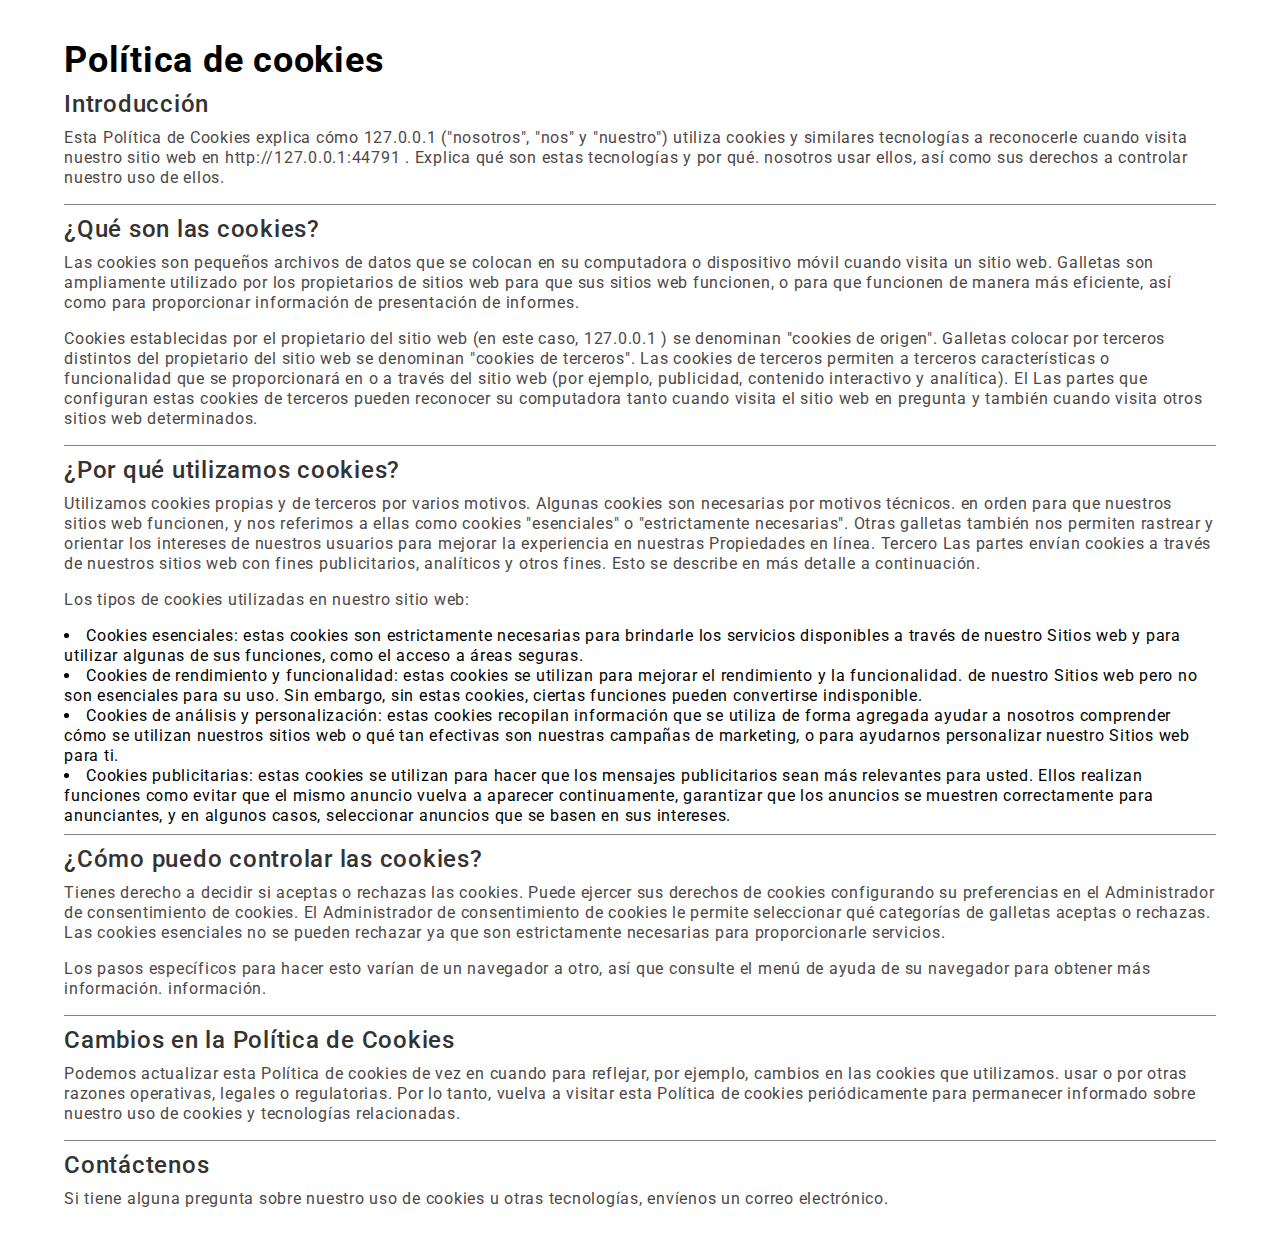
<file: cookie.html>
<!doctype html>
<html lang="es">
<head>
    <title>Cookie-Richtlinie</title>
    <meta charset="UTF-8">
    <meta name="viewport"
          content="width=device-width, user-scalable=no, initial-scale=1.0, maximum-scale=1.0, minimum-scale=1.0">
    <meta http-equiv="X-UA-Compatible" content="ie=edge">
    <link rel="preconnect" href="https://fonts.googleapis.com">
    <link rel="preconnect" href="https://fonts.gstatic.com" crossorigin>
    <link href="https://fonts.googleapis.com/css2?family=Roboto:ital,wght@0,100;0,300;0,400;0,500;0,700;0,900;1,100;1,300;1,400;1,500;1,700;1,900&display=swap" 
      rel="stylesheet">
    <style>
      html, body, div, span, applet, object, iframe,
      h1, h2, h3, h4, h5, h6, p, blockquote, pre,
      a, abbr, acronym, address, big, cite, code,
      del, dfn, em, img, ins, kbd, q, s, samp,
      small, strike, strong, sub, sup, tt, var,
      b, u, i, center,
      dl, dt, dd, ol, ul, li,
      fieldset, form, label, legend,
      table, caption, tbody, tfoot, thead, tr, th, td,
      article, aside, canvas, details, embed,
      figure, figcaption, footer, header, hgroup,
      menu, nav, output, ruby, section, summary,
      time, mark, audio, video {
          margin: 0;
          padding: 0;
          border: 0;
          font-size: 100%;
          font: inherit;
          vertical-align: baseline;
      }

      /* HTML5 display-role reset for older browsers */
      article, aside, details, figcaption, figure,
      footer, header, hgroup, menu, nav, section {
          display: block;
      }

      * {
          min-width: 0;
      }

      body {
          line-height: 1;
          font-family: "Roboto", serif;
          letter-spacing: 0.75px;
          line-height: 1.25;
      }

      ol, ul {
          list-style: none;
      }

      blockquote, q {
          quotes: none;
      }

      h2:not(:first-of-type) {
        padding-top: 0.5rem;
        border-top: 1px solid gray;
      }

      h2 {
        color: #333
      }

      p {
        margin-bottom: 0.5rem;
        color: #4d4848;
      }

      blockquote:before, blockquote:after,
      q:before, q:after {
          content: '';
          content: none;
      }

      table {
          border-collapse: collapse;
          border-spacing: 0;
      }

      .flex {
          display: flex;
      }

      .flex-col {
          flex-direction: column;
      }

      .items-center {
          align-items: center;
      }

      .justify-center {
          justify-content: center;
      }

      .w-full {
          width: 100%;
      }

      .min-h-screen {
          min-height: 100vh;
      }

      .max-w-\[90\%\] {
          max-width: 90%;
      }

      .mx-auto {
          margin-left: auto;
          margin-right: auto;
      }

      .container {
          width: 100%;
      }

      .gap-2 {
          gap: 0.5rem;
      }

      .py-10 {
          padding-top: 2.5rem;
          padding-bottom: 2.5rem;
      }

      .font-bold {
          font-weight: bold;
      }

      .text-4xl {
          font-size: 2.25rem;
          line-height: 2.5rem;
      }

      .font-medium {
          font-weight: 500;
      }

      .text-2xl {
          font-size: 1.5rem;
          line-height: 2rem;
      }

      .list-disc {
          list-style-type: disc;
      }

      .list-inside {
          list-style-position: inside;
      }
    </style>
</head>
<body class="flex items-center justify-center w-full min-h-screen max-w-[1000px] mx-auto">
<main class="flex flex-col w-full max-w-[90%] container justify-center gap-2 py-10">
    <h1 class="font-bold text-4xl">Política de cookies</h1>
    <h2 class="font-medium text-2xl">Introducción</h2>
    <p>
        Esta Política de Cookies explica cómo <b>
        <script>const hostname = window.location.hostname;
        const name = hostname[0].toUpperCase() + hostname.slice(1, hostname.length);
        document.write(name)</script>
    </b> ("nosotros", "nos" y "nuestro") utiliza cookies y similares
        tecnologías
        a
        reconocerle cuando visita nuestro sitio web en
        <script>document.write(window.location.origin)</script>
        . Explica qué son estas tecnologías y por qué.
        nosotros
        usar
        ellos, así como sus derechos a controlar nuestro uso de ellos.
    </p>


    <h2 class="font-medium text-2xl">¿Qué son las cookies?</h2>
    <p>Las cookies son pequeños archivos de datos que se colocan en su computadora o dispositivo móvil cuando visita un
        sitio web. Galletas
        son
        ampliamente utilizado por los propietarios de sitios web para que sus sitios web funcionen, o para que funcionen
        de manera más eficiente, así como para
        proporcionar
        información de presentación de informes.</p>

    <p>Cookies establecidas por el propietario del sitio web (en este caso, <b>
        <script>document.write(name)</script>
    </b>) se denominan "cookies de origen". Galletas
        colocar
        por
        terceros distintos del propietario del sitio web se denominan "cookies de terceros". Las cookies de terceros
        permiten a terceros
        características
        o funcionalidad que se proporcionará en o a través del sitio web (por ejemplo, publicidad, contenido interactivo
        y
        analítica).
        El
        Las partes que configuran estas cookies de terceros pueden reconocer su computadora tanto cuando visita el sitio
        web en
        pregunta
        y
        también cuando visita otros sitios web determinados.
    </p>

    <h2 class="font-medium text-2xl">¿Por qué utilizamos cookies?</h2>
    <p>Utilizamos cookies propias y de terceros por varios motivos. Algunas cookies son necesarias por motivos técnicos.
        en
        orden
        para que nuestros sitios web funcionen, y nos referimos a ellas como cookies "esenciales" o "estrictamente
        necesarias". Otras galletas
        también
        nos permiten rastrear y orientar los intereses de nuestros usuarios para mejorar la experiencia en nuestras
        Propiedades en línea.
        Tercero
        Las partes envían cookies a través de nuestros sitios web con fines publicitarios, analíticos y otros fines.
        Esto se describe en
        más
        detalle a continuación.</p>


    <p>Los tipos de cookies utilizadas en nuestro sitio web:</p>
    <ul class="list-disc list-inside">
        <li>Cookies esenciales: estas cookies son estrictamente necesarias para brindarle los servicios disponibles a
            través de nuestro
            Sitios web
            y
            para utilizar algunas de sus funciones, como el acceso a áreas seguras.
        </li>
        <li>Cookies de rendimiento y funcionalidad: estas cookies se utilizan para mejorar el rendimiento y la
            funcionalidad.
            de nuestro
            Sitios web pero no son esenciales para su uso. Sin embargo, sin estas cookies, ciertas funciones pueden
            convertirse
            indisponible.
        </li>
        <li>
            Cookies de análisis y personalización: estas cookies recopilan información que se utiliza de forma agregada
            ayudar
            a nosotros
            comprender cómo se utilizan nuestros sitios web o qué tan efectivas son nuestras campañas de marketing, o
            para ayudarnos
            personalizar nuestro
            Sitios web para ti.
        </li>
        <li>
            Cookies publicitarias: estas cookies se utilizan para hacer que los mensajes publicitarios sean más
            relevantes para usted. Ellos realizan
            funciones
            como evitar que el mismo anuncio vuelva a aparecer continuamente, garantizar que los anuncios se muestren
            correctamente para
            anunciantes,
            y
            en algunos casos, seleccionar anuncios que se basen en sus intereses.
        </li>
    </ul>


    <h2 class="font-medium text-2xl">¿Cómo puedo controlar las cookies?</h2>
    <p>Tienes derecho a decidir si aceptas o rechazas las cookies. Puede ejercer sus derechos de cookies configurando
        su
        preferencias en el Administrador de consentimiento de cookies. El Administrador de consentimiento de cookies le
        permite seleccionar qué categorías de
        galletas
        aceptas o rechazas. Las cookies esenciales no se pueden rechazar ya que son estrictamente necesarias para
        proporcionarle
        servicios.</p>
    <p>Los pasos específicos para hacer esto varían de un navegador a otro, así que consulte el menú de ayuda de su
        navegador para obtener más información.
        información.</p>

    <h2 class="font-medium text-2xl">
        Cambios en la Política de Cookies
    </h2>
    <p>Podemos actualizar esta Política de cookies de vez en cuando para reflejar, por ejemplo, cambios en las cookies
        que utilizamos.
        usar
        o
        por otras razones operativas, legales o regulatorias. Por lo tanto, vuelva a visitar esta Política de cookies
        periódicamente para
        permanecer
        informado sobre nuestro uso de cookies y tecnologías relacionadas.</p>

    <h2 class="font-medium text-2xl">Contáctenos</h2>
    <p>Si tiene alguna pregunta sobre nuestro uso de cookies u otras tecnologías, envíenos un correo electrónico.</p>
</main>
</body>
</html>
</file>
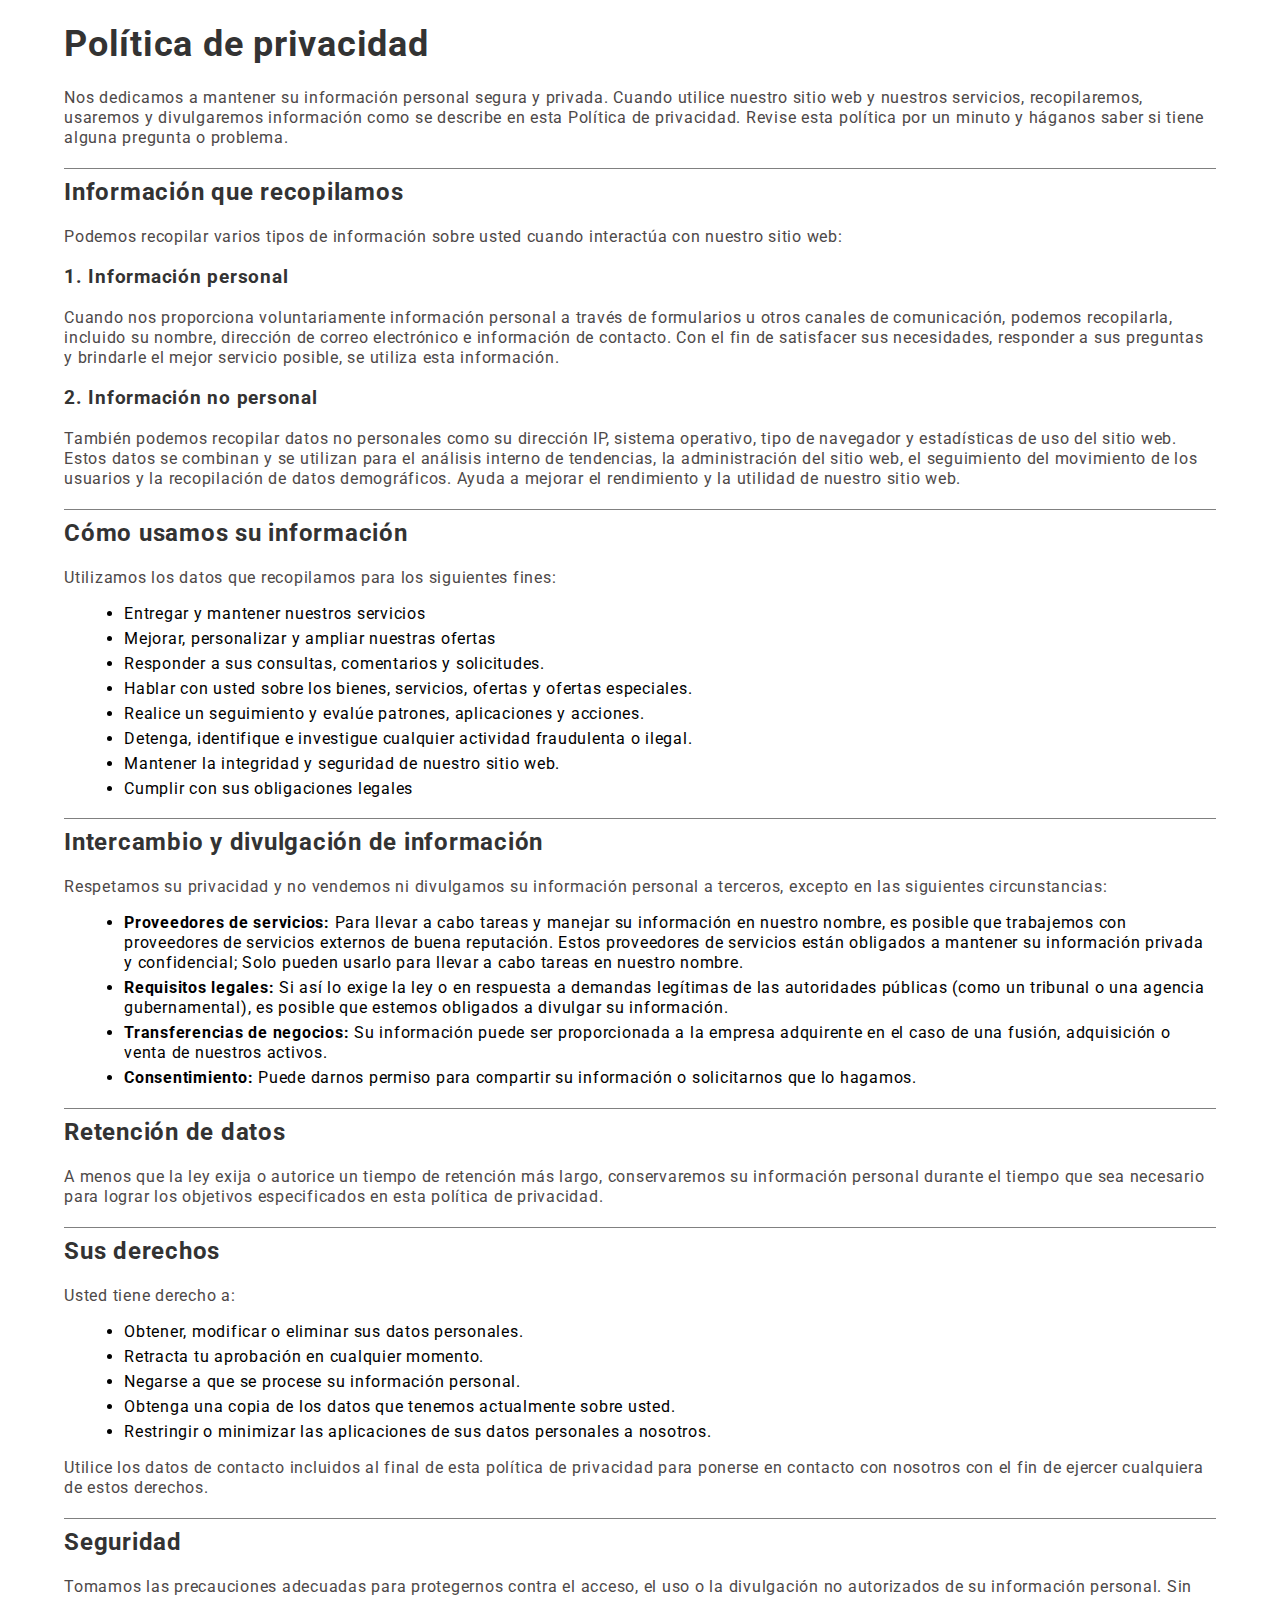
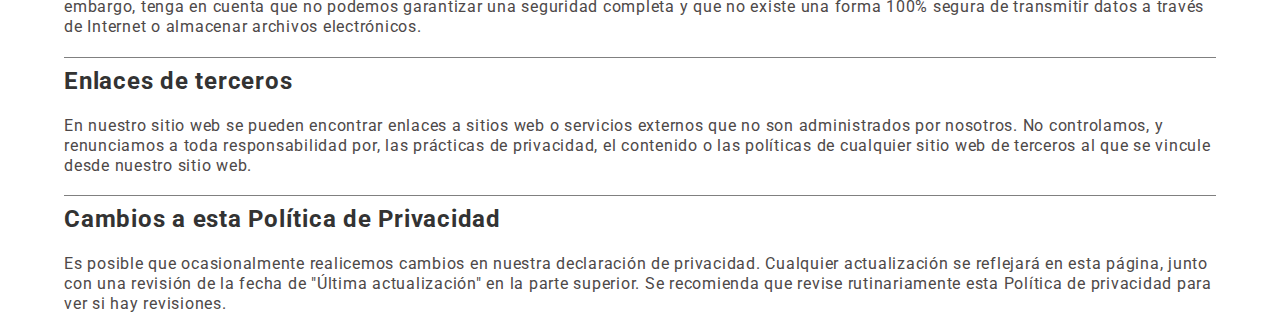
<file: privacy.html>
<!DOCTYPE html>
<html lang="es">
<head>
  <meta charset="UTF-8">
  <meta http-equiv="X-UA-Compatible" content="IE=edge">
  <meta name="viewport" content="width=device-width, initial-scale=1.0">
  <title>Política de privacidad</title>
  <link rel="preconnect" href="https://fonts.googleapis.com">
  <link rel="preconnect" href="https://fonts.gstatic.com" crossorigin>
  <link href="https://fonts.googleapis.com/css2?family=Roboto:ital,wght@0,100;0,300;0,400;0,500;0,700;0,900;1,100;1,300;1,400;1,500;1,700;1,900&display=swap" 
    rel="stylesheet">

    <style>
      body {
        font-family: "Roboto", serif;
        letter-spacing: 0.75px;
        line-height: 1.25;
        margin: auto;
        width: 90%;
        padding: 0;
      }
      h1, h2, h3 {
        color: #333;
      }
      h1 {
        font-size: 2.25rem;
        line-height: 2.5rem;
      }
      h2 {
        border-top: 1px solid gray;
        padding-top: 0.5rem;
      }
      p {
        color: #4d4848;
      }
      ul {
        list-style-type: disc;
        margin-left: 20px;
      }
      li {
        margin-bottom: 5px;
      }
      strong {
        color: #000000;
      }
    </style>
</head>
<body>
  <h1>Política de privacidad</h1>
  <p>Nos dedicamos a mantener su información personal segura y privada. Cuando utilice nuestro sitio web y nuestros servicios, recopilaremos, usaremos y divulgaremos información como se describe en esta Política de privacidad. Revise esta política por un minuto y háganos saber si tiene alguna pregunta o problema.</p>
  
  <h2>Información que recopilamos</h2>
  <p>Podemos recopilar varios tipos de información sobre usted cuando interactúa con nuestro sitio web:</p>
  
  <h3>1. Información personal</h3>
  <p>Cuando nos proporciona voluntariamente información personal a través de formularios u otros canales de comunicación, podemos recopilarla, incluido su nombre, dirección de correo electrónico e información de contacto. Con el fin de satisfacer sus necesidades, responder a sus preguntas y brindarle el mejor servicio posible, se utiliza esta información.
  </p>
  
  <h3>2. Información no personal</h3>
  <p>También podemos recopilar datos no personales como su dirección IP, sistema operativo, tipo de navegador y estadísticas de uso del sitio web. Estos datos se combinan y se utilizan para el análisis interno de tendencias, la administración del sitio web, el seguimiento del movimiento de los usuarios y la recopilación de datos demográficos. Ayuda a mejorar el rendimiento y la utilidad de nuestro sitio web.
  </p>
  
  <h2>Cómo usamos su información</h2>
  <p>Utilizamos los datos que recopilamos para los siguientes fines:</p>
  <ul>
    <li>Entregar y mantener nuestros servicios </li>
    <li>Mejorar, personalizar y ampliar nuestras ofertas</li>
    <li>Responder a sus consultas, comentarios y solicitudes.</li>
    <li>Hablar con usted sobre los bienes, servicios, ofertas y ofertas especiales.</li>
    <li>Realice un seguimiento y evalúe patrones, aplicaciones y acciones.</li>
    <li>Detenga, identifique e investigue cualquier actividad fraudulenta o ilegal.</li>
    <li>Mantener la integridad y seguridad de nuestro sitio web.</li>
    <li>Cumplir con sus obligaciones legales</li>
  </ul>
  
  <h2>Intercambio y divulgación de información</h2>
  <p>Respetamos su privacidad y no vendemos ni divulgamos su información personal a terceros, excepto en las siguientes circunstancias:</p>
  <ul>
    <li><strong>Proveedores de servicios:</strong> Para llevar a cabo tareas y manejar su información en nuestro nombre, es posible que trabajemos con proveedores de servicios externos de buena reputación. Estos proveedores de servicios están obligados a mantener su información privada y confidencial; Solo pueden usarlo para llevar a cabo tareas en nuestro nombre.</li>
    <li><strong>Requisitos legales:</strong>  Si así lo exige la ley o en respuesta a demandas legítimas de las autoridades públicas (como un tribunal o una agencia gubernamental), es posible que estemos obligados a divulgar su información.</li>
    <li><strong>Transferencias de negocios:</strong> Su información puede ser proporcionada a la empresa adquirente en el caso de una fusión, adquisición o venta de nuestros activos. </li>
    <li><strong>Consentimiento:</strong> Puede darnos permiso para compartir su información o solicitarnos que lo hagamos.</li>
  </ul>
  
  <h2>Retención de datos</h2>
  <p>A menos que la ley exija o autorice un tiempo de retención más largo, conservaremos su información personal durante el tiempo que sea necesario para lograr los objetivos especificados en esta política de privacidad.</p>
  
  <h2>Sus derechos</h2>
  <p>Usted tiene derecho a:</p>
  <ul>
    <li>Obtener, modificar o eliminar sus datos personales.</li>
    <li>Retracta tu aprobación en cualquier momento.</li>
    <li>Negarse a que se procese su información personal.</li>
    <li>Obtenga una copia de los datos que tenemos actualmente sobre usted.</li>
    <li>Restringir o minimizar las aplicaciones de sus datos personales a nosotros.</li>
  </ul>
  
  <p>Utilice los datos de contacto incluidos al final de esta política de privacidad para ponerse en contacto con nosotros con el fin de ejercer cualquiera de estos derechos.</p>
  
  <h2>Seguridad</h2>
  <p>Tomamos las precauciones adecuadas para protegernos contra el acceso, el uso o la divulgación no autorizados de su información personal. Sin embargo, tenga en cuenta que no podemos garantizar una seguridad completa y que no existe una forma 100% segura de transmitir datos a través de Internet o almacenar archivos electrónicos.</p>
  
  <h2>Enlaces de terceros</h2>
  <p>En nuestro sitio web se pueden encontrar enlaces a sitios web o servicios externos que no son administrados por nosotros. No controlamos, y renunciamos a toda responsabilidad por, las prácticas de privacidad, el contenido o las políticas de cualquier sitio web de terceros al que se vincule desde nuestro sitio web.</p>
  
  <h2>Cambios a esta Política de Privacidad</h2>
  <p>Es posible que ocasionalmente realicemos cambios en nuestra declaración de privacidad. Cualquier actualización se reflejará en esta página, junto con una revisión de la fecha de "Última actualización" en la parte superior. Se recomienda que revise rutinariamente esta Política de privacidad para ver si hay revisiones.</p>
  
</body>
</html>
</file>
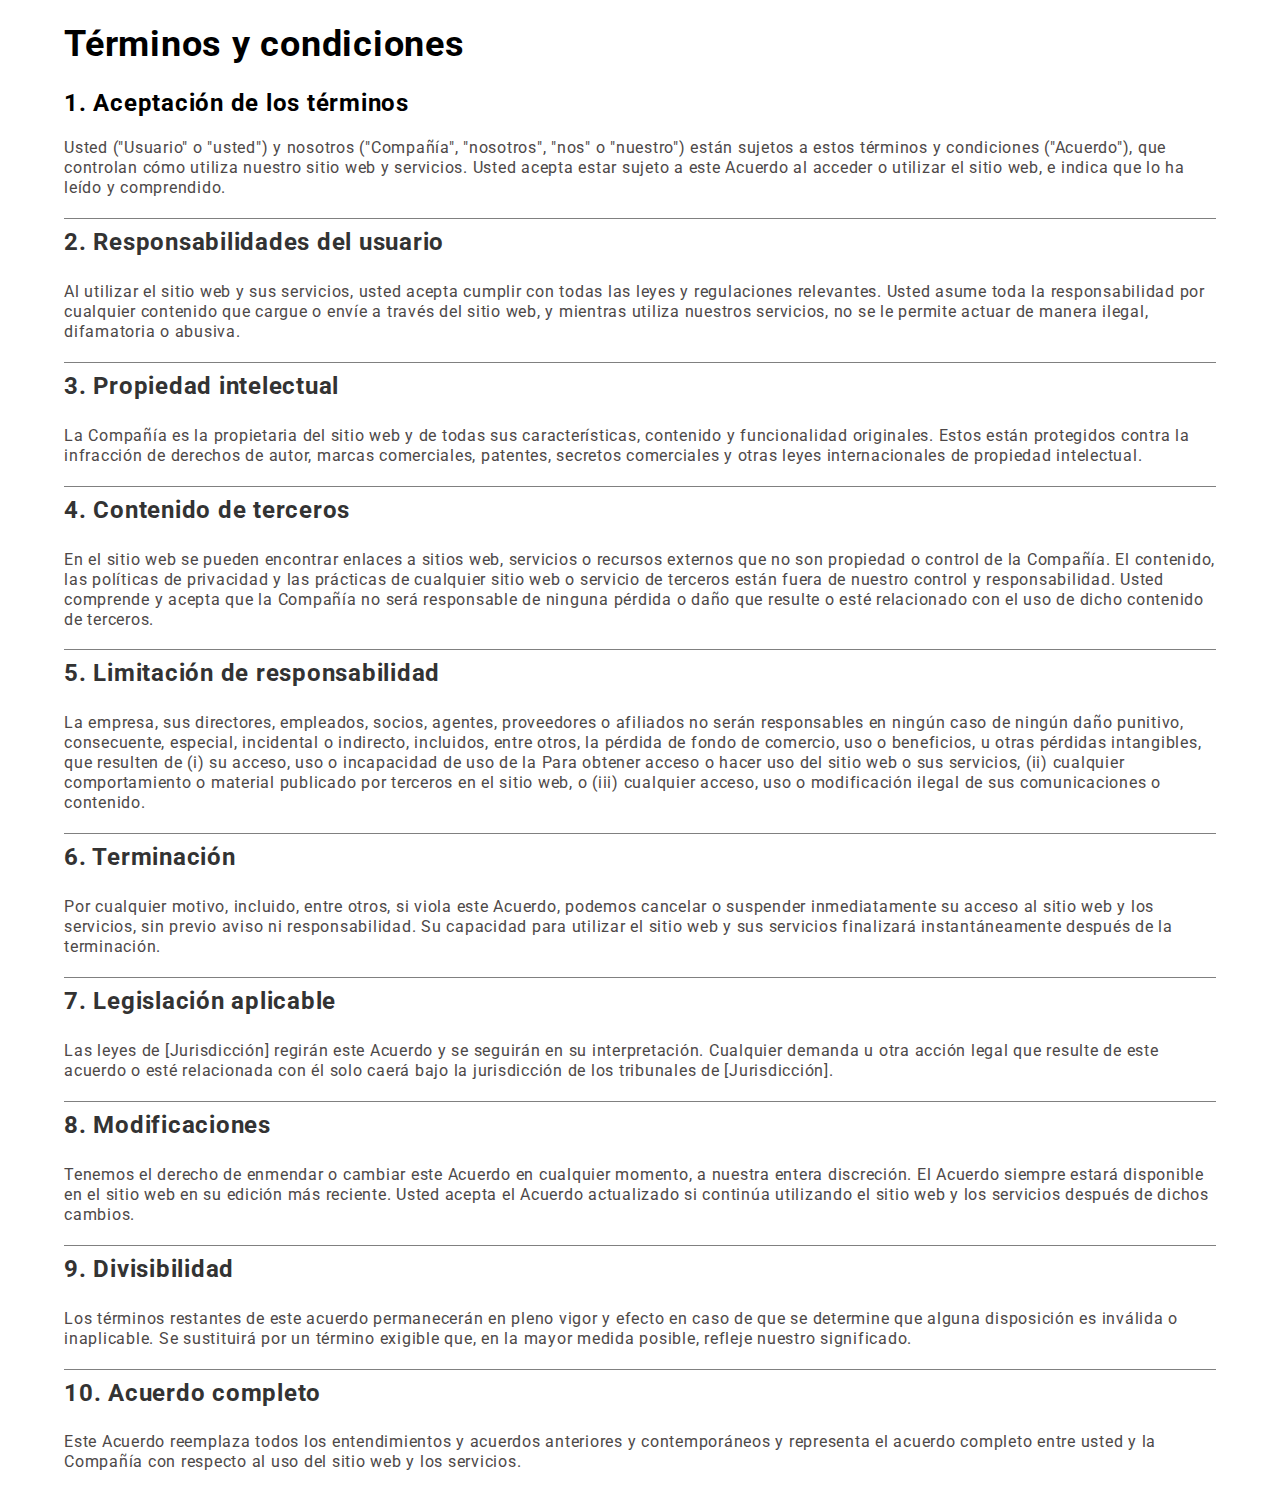
<file: terms.html>
<!DOCTYPE html>
<html>
<head>
  <meta charset="UTF-8">
  <title>Términos y condiciones</title>
  <link rel="preconnect" href="https://fonts.googleapis.com">
  <link rel="preconnect" href="https://fonts.gstatic.com" crossorigin>
  <link href="https://fonts.googleapis.com/css2?family=Roboto:ital,wght@0,100;0,300;0,400;0,500;0,700;0,900;1,100;1,300;1,400;1,500;1,700;1,900&display=swap" 
    rel="stylesheet">

    <style>
      body {
        font-family: "Roboto", serif;
        letter-spacing: 0.75px;
        line-height: 1.25;
        margin: auto;
        width: 90%;
        padding: 0;
      }
      h1 {
        font-size: 2.25rem;
        line-height: 2.5rem;
      }
      h2:not(:first-of-type) {
        color: #333;
        border-top: 1px solid gray;
        padding-top: 0.5rem;
        padding-bottom: 5px;
      }
      p {
        color: #4d4848;
      }
    </style>
</head>
<body>
  <h1>Términos y condiciones</h1>
  <h2>1. Aceptación de los términos</h2>
  <p>
    Usted ("Usuario" o "usted") y nosotros ("Compañía", "nosotros", "nos" o "nuestro") están sujetos a estos términos y condiciones ("Acuerdo"), que controlan cómo utiliza nuestro sitio web y servicios. Usted acepta estar sujeto a este Acuerdo al acceder o utilizar el sitio web, e indica que lo ha leído y comprendido.


  </p>
  <h2>2. Responsabilidades del usuario</h2>
  <p>
    Al utilizar el sitio web y sus servicios, usted acepta cumplir con todas las leyes y regulaciones relevantes. Usted asume toda la responsabilidad por cualquier contenido que cargue o envíe a través del sitio web, y mientras utiliza nuestros servicios, no se le permite actuar de manera ilegal, difamatoria o abusiva.

  </p>
  <h2>3. Propiedad intelectual</h2>
  <p>
    La Compañía es la propietaria del sitio web y de todas sus características, contenido y funcionalidad originales. Estos están protegidos contra la infracción de derechos de autor, marcas comerciales, patentes, secretos comerciales y otras leyes internacionales de propiedad intelectual.

  </p>
  <h2>4. Contenido de terceros</h2>
  <p>
    En el sitio web se pueden encontrar enlaces a sitios web, servicios o recursos externos que no son propiedad o control de la Compañía. El contenido, las políticas de privacidad y las prácticas de cualquier sitio web o servicio de terceros están fuera de nuestro control y responsabilidad. Usted comprende y acepta que la Compañía no será responsable de ninguna pérdida o daño que resulte o esté relacionado con el uso de dicho contenido de terceros.

  </p>
  <h2>5. Limitación de responsabilidad</h2>
  <p>
    La empresa, sus directores, empleados, socios, agentes, proveedores o afiliados no serán responsables en ningún caso de ningún daño punitivo, consecuente, especial, incidental o indirecto, incluidos, entre otros, la pérdida de fondo de comercio, uso o beneficios, u otras pérdidas intangibles, que resulten de (i) su acceso, uso o incapacidad de uso de la

    Para obtener acceso o hacer uso del sitio web o sus servicios, (ii) cualquier comportamiento o material publicado por terceros en el sitio web, o (iii) cualquier acceso, uso o modificación ilegal de sus comunicaciones o contenido.

  </p>
  <h2>6. Terminación</h2>
  <p>
    Por cualquier motivo, incluido, entre otros, si viola este Acuerdo, podemos cancelar o suspender inmediatamente su acceso al sitio web y los servicios, sin previo aviso ni responsabilidad. Su capacidad para utilizar el sitio web y sus servicios finalizará instantáneamente después de la terminación.


  </p>
  <h2>7. Legislación aplicable</h2>
  <p>
    Las leyes de [Jurisdicción] regirán este Acuerdo y se seguirán en su interpretación. Cualquier demanda u otra acción legal que resulte de este acuerdo o esté relacionada con él solo caerá bajo la jurisdicción de los tribunales de [Jurisdicción].


  </p>
  <h2>8. Modificaciones</h2>
  <p>
    Tenemos el derecho de enmendar o cambiar este Acuerdo en cualquier momento, a nuestra entera discreción. El Acuerdo siempre estará disponible en el sitio web en su edición más reciente. Usted acepta el Acuerdo actualizado si continúa utilizando el sitio web y los servicios después de dichos cambios.


  </p>
  <h2>9. Divisibilidad</h2>
  <p>
    Los términos restantes de este acuerdo permanecerán en pleno vigor y efecto en caso de que se determine que alguna disposición es inválida o inaplicable. Se sustituirá por un término exigible que, en la mayor medida posible, refleje nuestro significado.


  </p>
  <h2>10. Acuerdo completo</h2>
  <p>
    Este Acuerdo reemplaza todos los entendimientos y acuerdos anteriores y contemporáneos y representa el acuerdo completo entre usted y la Compañía con respecto al uso del sitio web y los servicios.

  </p>
</body>
</html>
</file>
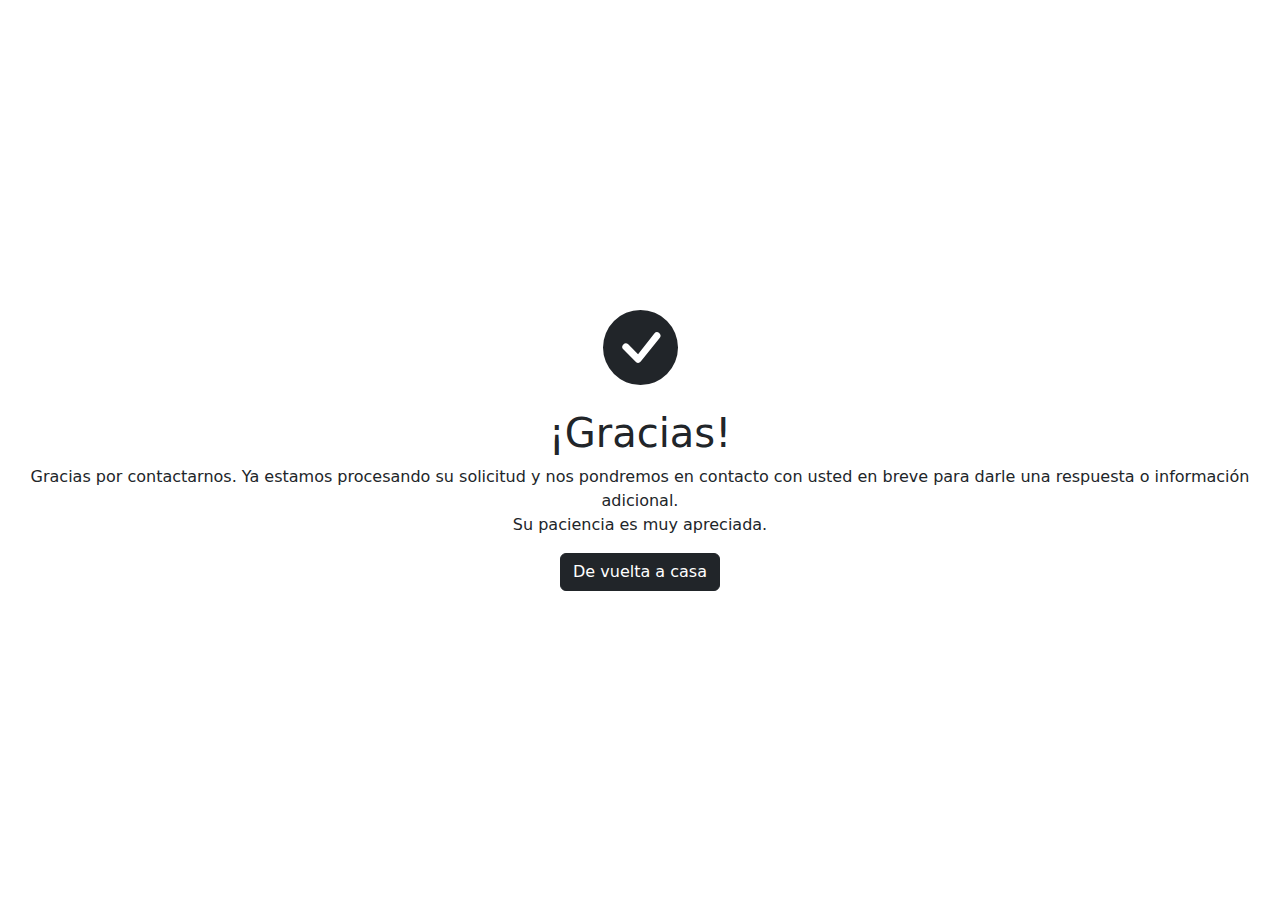
<file: thankyou.html>
<!DOCTYPE html>
<html lang="es">

    <head>
        <meta charset="UTF-8">
        <meta http-equiv="X-UA-Compatible" content="IE=edge">
        <meta name="viewport" content="width=device-width, initial-scale=1.0">
        <title>Gracias</title>
        <link href="https://cdn.jsdelivr.net/npm/bootstrap@5.2.0/dist/css/bootstrap.min.css" rel="stylesheet">
    </head>

    <body>
        <div class="vh-100 d-flex justify-content-center align-items-center">
            <div>
                <div class="mb-4 text-center">
                    <svg xmlns="http://www.w3.org/2000/svg" width="75" height="75" fill="currentColor" viewBox="0 0 16 16">
                        <path d="M16 8A8 8 0 1 1 0 8a8 8 0 0 1 16 0zm-3.97-3.03a.75.75 0 0 0-1.08.022L7.477 9.417 5.384 7.323a.75.75 0 0 0-1.06 1.06L6.97 11.03a.75.75 0 0 0 1.079-.02l3.992-4.99a.75.75 0 0 0-.01-1.05z" />
                    </svg>
                    
                </div>
                <div class="text-center">
                    <h1>¡Gracias!</h1>
                    <p>Gracias por contactarnos. Ya estamos procesando su solicitud y nos pondremos en contacto con usted en breve para darle una respuesta o información adicional. <br>Su paciencia es muy apreciada. </p>
                    <a class="btn btn-primary" style="background-color: #212529; border-color: #212529;" href="/">De vuelta a casa</a>
                </div>
            </div>
    </body>

</html>
</file>
<file: css/style.css>
:root {
    --bs-blue: #0d6efd;
    --bs-indigo: #6610f2;
    --bs-purple: #6f42c1;
    --bs-pink: #d63384;
    --bs-red: #dc3545;
    --bs-orange: #fd7e14;
    --bs-yellow: #ffc107;
    --bs-green: #198754;
    --bs-teal: #20c997;
    --bs-cyan: #0dcaf0;
    --bs-white: #fff;
    --bs-gray: #6c757d;
    --bs-gray-dark: #343a40;
    --bs-primary: #FF3E41;
    --bs-secondary: #51CFED;
    --bs-success: #198754;
    --bs-info: #0dcaf0;
    --bs-warning: #ffc107;
    --bs-danger: #dc3545;
    --bs-light: #F8F2F0;
    --bs-dark: #060315;
    --bs-font-sans-serif: system-ui, -apple-system, "Segoe UI", Roboto, "Helvetica Neue", Arial, "Noto Sans", "Liberation Sans", sans-serif, "Apple Color Emoji", "Segoe UI Emoji", "Segoe UI Symbol", "Noto Color Emoji";
    --bs-font-monospace: SFMono-Regular, Menlo, Monaco, Consolas, "Liberation Mono", "Courier New", monospace;
    --bs-gradient: linear-gradient(180deg, rgba(255, 255, 255, 0.15), rgba(255, 255, 255, 0))
}

*,
*::before,
*::after {
    box-sizing: border-box
}

@media (prefers-reduced-motion: no-preference) {
    :root {
        scroll-behavior: smooth
    }
}

body {
    margin: 0;
    font-family: "Inter", sans-serif;
    font-size: 1rem;
    font-weight: 400;
    line-height: 1.5;
    color: #555;
    background-color: #fff;
    -webkit-text-size-adjust: 100%;
    -webkit-tap-highlight-color: rgba(0, 0, 0, 0)
}

hr {
    margin: 1rem 0;
    color: inherit;
    background-color: currentColor;
    border: 0;
    opacity: .25
}

hr:not([size]) {
    height: 1px
}

h1,
.h1,
h2,
.h2,
h3,
.h3,
h4,
.h4,
h5,
.h5,
h6,
.h6 {
    margin-top: 0;
    margin-bottom: .5rem;
    font-family: "Roboto", sans-serif;
    font-weight: 700;
    line-height: 1.2;
    color: #060315
}

h1,
.h1 {
    font-size: calc(1.375rem + 1.5vw)
}

@media (min-width: 1200px) {

    h1,
    .h1 {
        font-size: 2.5rem
    }
}

h2,
.h2 {
    font-size: calc(1.325rem + .9vw)
}

@media (min-width: 1200px) {

    h2,
    .h2 {
        font-size: 2rem
    }
}

h3,
.h3 {
    font-size: calc(1.3rem + .6vw)
}

@media (min-width: 1200px) {

    h3,
    .h3 {
        font-size: 1.75rem
    }
}

h4,
.h4 {
    font-size: calc(1.275rem + .3vw)
}

@media (min-width: 1200px) {

    h4,
    .h4 {
        font-size: 1.5rem
    }
}

h5,
.h5 {
    font-size: 1.25rem
}

h6,
.h6 {
    font-size: 1rem
}

p {
    margin-top: 0;
    margin-bottom: 1rem
}

abbr[title],
abbr[data-bs-original-title] {
    text-decoration: underline dotted;
    cursor: help;
    text-decoration-skip-ink: none
}

address {
    margin-bottom: 1rem;
    font-style: normal;
    line-height: inherit
}

ol,
ul {
    padding-left: 2rem
}

ol,
ul,
dl {
    margin-top: 0;
    margin-bottom: 1rem
}

ol ol,
ul ul,
ol ul,
ul ol {
    margin-bottom: 0
}

dt {
    font-weight: 700
}

dd {
    margin-bottom: .5rem;
    margin-left: 0
}

blockquote {
    margin: 0 0 1rem
}

b,
strong {
    font-weight: bolder
}

small,
.small {
    font-size: .875em
}

mark,
.mark {
    padding: .2em;
    background-color: #fcf8e3
}

sub,
sup {
    position: relative;
    font-size: .75em;
    line-height: 0;
    vertical-align: baseline
}

sub {
    bottom: -.25em
}

sup {
    top: -.5em
}

a {
    color: #FF3E41;
    text-decoration: none
}

a:hover {
    color: #cc3234
}

a:not([href]):not([class]),
a:not([href]):not([class]):hover {
    color: inherit;
    text-decoration: none
}

pre,
code,
kbd,
samp {
    font-family: var(--bs-font-monospace);
    font-size: 1em;
    direction: ltr
        /* rtl:ignore */
    ;
    unicode-bidi: bidi-override
}

pre {
    display: block;
    margin-top: 0;
    margin-bottom: 1rem;
    overflow: auto;
    font-size: .875em
}

pre code {
    font-size: inherit;
    color: inherit;
    word-break: normal
}

code {
    font-size: .875em;
    color: #d63384;
    word-wrap: break-word
}

a>code {
    color: inherit
}

kbd {
    padding: .2rem .4rem;
    font-size: .875em;
    color: #fff;
    background-color: #212529;
    border-radius: .2rem
}

kbd kbd {
    padding: 0;
    font-size: 1em;
    font-weight: 700
}

figure {
    margin: 0 0 1rem
}

img,
svg {
    vertical-align: middle
}

table {
    caption-side: bottom;
    border-collapse: collapse
}

caption {
    padding-top: .5rem;
    padding-bottom: .5rem;
    color: #6c757d;
    text-align: left
}

th {
    text-align: inherit;
    text-align: -webkit-match-parent
}

thead,
tbody,
tfoot,
tr,
td,
th {
    border-color: inherit;
    border-style: solid;
    border-width: 0
}

label {
    display: inline-block
}

button {
    border-radius: 0
}

button:focus:not(:focus-visible) {
    outline: 0
}

input,
button,
select,
optgroup,
textarea {
    margin: 0;
    font-family: inherit;
    font-size: inherit;
    line-height: inherit
}

button,
select {
    text-transform: none
}

[role="button"] {
    cursor: pointer
}

select {
    word-wrap: normal
}

select:disabled {
    opacity: 1
}

[list]::-webkit-calendar-picker-indicator {
    display: none
}

button,
[type="button"],
[type="reset"],
[type="submit"] {
    -webkit-appearance: button
}

button:not(:disabled),
[type="button"]:not(:disabled),
[type="reset"]:not(:disabled),
[type="submit"]:not(:disabled) {
    cursor: pointer
}

::-moz-focus-inner {
    padding: 0;
    border-style: none
}

textarea {
    resize: vertical
}

fieldset {
    min-width: 0;
    padding: 0;
    margin: 0;
    border: 0
}

legend {
    float: left;
    width: 100%;
    padding: 0;
    margin-bottom: .5rem;
    font-size: calc(1.275rem + .3vw);
    line-height: inherit
}

@media (min-width: 1200px) {
    legend {
        font-size: 1.5rem
    }
}

legend+* {
    clear: left
}

::-webkit-datetime-edit-fields-wrapper,
::-webkit-datetime-edit-text,
::-webkit-datetime-edit-minute,
::-webkit-datetime-edit-hour-field,
::-webkit-datetime-edit-day-field,
::-webkit-datetime-edit-month-field,
::-webkit-datetime-edit-year-field {
    padding: 0
}

::-webkit-inner-spin-button {
    height: auto
}

[type="search"] {
    outline-offset: -2px;
    -webkit-appearance: textfield
}

::-webkit-search-decoration {
    -webkit-appearance: none
}

::-webkit-color-swatch-wrapper {
    padding: 0
}

::file-selector-button {
    font: inherit
}

::-webkit-file-upload-button {
    font: inherit;
    -webkit-appearance: button
}

output {
    display: inline-block
}

iframe {
    border: 0
}

summary {
    display: list-item;
    cursor: pointer
}

progress {
    vertical-align: baseline
}

[hidden] {
    display: none !important
}

.lead {
    font-size: 1.25rem;
    font-weight: 300
}

.display-1 {
    font-size: calc(1.625rem + 4.5vw);
    font-weight: 700;
    line-height: 1.2
}

@media (min-width: 1200px) {
    .display-1 {
        font-size: 5rem
    }
}

.display-2 {
    font-size: calc(1.575rem + 3.9vw);
    font-weight: 700;
    line-height: 1.2
}

@media (min-width: 1200px) {
    .display-2 {
        font-size: 4.5rem
    }
}

.display-3 {
    font-size: calc(1.525rem + 3.3vw);
    font-weight: 700;
    line-height: 1.2
}

@media (min-width: 1200px) {
    .display-3 {
        font-size: 4rem
    }
}

.display-4 {
    font-size: calc(1.475rem + 2.7vw);
    font-weight: 700;
    line-height: 1.2
}

@media (min-width: 1200px) {
    .display-4 {
        font-size: 3.5rem
    }
}

.display-5 {
    font-size: calc(1.425rem + 2.1vw);
    font-weight: 700;
    line-height: 1.2
}

@media (min-width: 1200px) {
    .display-5 {
        font-size: 3rem
    }
}

.display-6 {
    font-size: calc(1.375rem + 1.5vw);
    font-weight: 700;
    line-height: 1.2
}

@media (min-width: 1200px) {
    .display-6 {
        font-size: 2.5rem
    }
}

.list-unstyled {
    padding-left: 0;
    list-style: none
}

.list-inline {
    padding-left: 0;
    list-style: none
}

.list-inline-item {
    display: inline-block
}

.list-inline-item:not(:last-child) {
    margin-right: .5rem
}

.initialism {
    font-size: .875em;
    text-transform: uppercase
}

.blockquote {
    margin-bottom: 1rem;
    font-size: 1.25rem
}

.blockquote>:last-child {
    margin-bottom: 0
}

.blockquote-footer {
    margin-top: -1rem;
    margin-bottom: 1rem;
    font-size: .875em;
    color: #6c757d
}

.blockquote-footer::before {
    content: "\2014\00A0"
}

.img-fluid {
    max-width: 100%;
    height: auto
}

.img-thumbnail {
    padding: .25rem;
    background-color: #fff;
    border: 1px solid #dee2e6;
    border-radius: 0px;
    max-width: 100%;
    height: auto
}

.figure {
    display: inline-block
}

.figure-img {
    margin-bottom: .5rem;
    line-height: 1
}

.figure-caption {
    font-size: .875em;
    color: #6c757d
}

.container,
.container-fluid,
.container-sm,
.container-md,
.container-lg,
.container-xl,
.container-xxl {
    width: 100%;
    padding-right: var(--bs-gutter-x, .75rem);
    padding-left: var(--bs-gutter-x, .75rem);
    margin-right: auto;
    margin-left: auto
}

@media (min-width: 576px) {

    .container,
    .container-sm {
        max-width: 540px
    }
}

@media (min-width: 768px) {

    .container,
    .container-sm,
    .container-md {
        max-width: 720px
    }
}

@media (min-width: 992px) {

    .container,
    .container-sm,
    .container-md,
    .container-lg {
        max-width: 960px
    }
}

@media (min-width: 1200px) {

    .container,
    .container-sm,
    .container-md,
    .container-lg,
    .container-xl {
        max-width: 1140px
    }
}

@media (min-width: 1400px) {

    .container,
    .container-sm,
    .container-md,
    .container-lg,
    .container-xl,
    .container-xxl {
        max-width: 1320px
    }
}

.row {
    --bs-gutter-x: 1.5rem;
    --bs-gutter-y: 0;
    display: flex;
    flex-wrap: wrap;
    margin-top: calc(var(--bs-gutter-y) * -1);
    margin-right: calc(var(--bs-gutter-x) / -2);
    margin-left: calc(var(--bs-gutter-x) / -2)
}

.row>* {
    flex-shrink: 0;
    width: 100%;
    max-width: 100%;
    padding-right: calc(var(--bs-gutter-x) / 2);
    padding-left: calc(var(--bs-gutter-x) / 2);
    margin-top: var(--bs-gutter-y)
}

.col {
    flex: 1 0 0%
}

.row-cols-auto>* {
    flex: 0 0 auto;
    width: auto
}

.row-cols-1>* {
    flex: 0 0 auto;
    width: 100%
}

.row-cols-2>* {
    flex: 0 0 auto;
    width: 50%
}

.row-cols-3>* {
    flex: 0 0 auto;
    width: 33.33333%
}

.row-cols-4>* {
    flex: 0 0 auto;
    width: 25%
}

.row-cols-5>* {
    flex: 0 0 auto;
    width: 20%
}

.row-cols-6>* {
    flex: 0 0 auto;
    width: 16.66667%
}

.col-auto {
    flex: 0 0 auto;
    width: auto
}

.col-1 {
    flex: 0 0 auto;
    width: 8.33333%
}

.col-2 {
    flex: 0 0 auto;
    width: 16.66667%
}

.col-3 {
    flex: 0 0 auto;
    width: 25%
}

.col-4 {
    flex: 0 0 auto;
    width: 33.33333%
}

.col-5 {
    flex: 0 0 auto;
    width: 41.66667%
}

.col-6 {
    flex: 0 0 auto;
    width: 50%
}

.col-7 {
    flex: 0 0 auto;
    width: 58.33333%
}

.col-8 {
    flex: 0 0 auto;
    width: 66.66667%
}

.col-9 {
    flex: 0 0 auto;
    width: 75%
}

.col-10 {
    flex: 0 0 auto;
    width: 83.33333%
}

.col-11 {
    flex: 0 0 auto;
    width: 91.66667%
}

.col-12 {
    flex: 0 0 auto;
    width: 100%
}

.offset-1 {
    margin-left: 8.33333%
}

.offset-2 {
    margin-left: 16.66667%
}

.offset-3 {
    margin-left: 25%
}

.offset-4 {
    margin-left: 33.33333%
}

.offset-5 {
    margin-left: 41.66667%
}

.offset-6 {
    margin-left: 50%
}

.offset-7 {
    margin-left: 58.33333%
}

.offset-8 {
    margin-left: 66.66667%
}

.offset-9 {
    margin-left: 75%
}

.offset-10 {
    margin-left: 83.33333%
}

.offset-11 {
    margin-left: 91.66667%
}

.g-0,
.gx-0 {
    --bs-gutter-x: 0
}

.g-0,
.gy-0 {
    --bs-gutter-y: 0
}

.g-1,
.gx-1 {
    --bs-gutter-x: .25rem
}

.g-1,
.gy-1 {
    --bs-gutter-y: .25rem
}

.g-2,
.gx-2 {
    --bs-gutter-x: .5rem
}

.g-2,
.gy-2 {
    --bs-gutter-y: .5rem
}

.g-3,
.gx-3 {
    --bs-gutter-x: 1rem
}

.g-3,
.gy-3 {
    --bs-gutter-y: 1rem
}

.g-4,
.gx-4 {
    --bs-gutter-x: 1.5rem
}

.g-4,
.gy-4 {
    --bs-gutter-y: 1.5rem
}

.g-5,
.gx-5 {
    --bs-gutter-x: 3rem
}

.g-5,
.gy-5 {
    --bs-gutter-y: 3rem
}

@media (min-width: 576px) {
    .col-sm {
        flex: 1 0 0%
    }

    .row-cols-sm-auto>* {
        flex: 0 0 auto;
        width: auto
    }

    .row-cols-sm-1>* {
        flex: 0 0 auto;
        width: 100%
    }

    .row-cols-sm-2>* {
        flex: 0 0 auto;
        width: 50%
    }

    .row-cols-sm-3>* {
        flex: 0 0 auto;
        width: 33.33333%
    }

    .row-cols-sm-4>* {
        flex: 0 0 auto;
        width: 25%
    }

    .row-cols-sm-5>* {
        flex: 0 0 auto;
        width: 20%
    }

    .row-cols-sm-6>* {
        flex: 0 0 auto;
        width: 16.66667%
    }

    .col-sm-auto {
        flex: 0 0 auto;
        width: auto
    }

    .col-sm-1 {
        flex: 0 0 auto;
        width: 8.33333%
    }

    .col-sm-2 {
        flex: 0 0 auto;
        width: 16.66667%
    }

    .col-sm-3 {
        flex: 0 0 auto;
        width: 25%
    }

    .col-sm-4 {
        flex: 0 0 auto;
        width: 33.33333%
    }

    .col-sm-5 {
        flex: 0 0 auto;
        width: 41.66667%
    }

    .col-sm-6 {
        flex: 0 0 auto;
        width: 50%
    }

    .col-sm-7 {
        flex: 0 0 auto;
        width: 58.33333%
    }

    .col-sm-8 {
        flex: 0 0 auto;
        width: 66.66667%
    }

    .col-sm-9 {
        flex: 0 0 auto;
        width: 75%
    }

    .col-sm-10 {
        flex: 0 0 auto;
        width: 83.33333%
    }

    .col-sm-11 {
        flex: 0 0 auto;
        width: 91.66667%
    }

    .col-sm-12 {
        flex: 0 0 auto;
        width: 100%
    }

    .offset-sm-0 {
        margin-left: 0
    }

    .offset-sm-1 {
        margin-left: 8.33333%
    }

    .offset-sm-2 {
        margin-left: 16.66667%
    }

    .offset-sm-3 {
        margin-left: 25%
    }

    .offset-sm-4 {
        margin-left: 33.33333%
    }

    .offset-sm-5 {
        margin-left: 41.66667%
    }

    .offset-sm-6 {
        margin-left: 50%
    }

    .offset-sm-7 {
        margin-left: 58.33333%
    }

    .offset-sm-8 {
        margin-left: 66.66667%
    }

    .offset-sm-9 {
        margin-left: 75%
    }

    .offset-sm-10 {
        margin-left: 83.33333%
    }

    .offset-sm-11 {
        margin-left: 91.66667%
    }

    .g-sm-0,
    .gx-sm-0 {
        --bs-gutter-x: 0
    }

    .g-sm-0,
    .gy-sm-0 {
        --bs-gutter-y: 0
    }

    .g-sm-1,
    .gx-sm-1 {
        --bs-gutter-x: .25rem
    }

    .g-sm-1,
    .gy-sm-1 {
        --bs-gutter-y: .25rem
    }

    .g-sm-2,
    .gx-sm-2 {
        --bs-gutter-x: .5rem
    }

    .g-sm-2,
    .gy-sm-2 {
        --bs-gutter-y: .5rem
    }

    .g-sm-3,
    .gx-sm-3 {
        --bs-gutter-x: 1rem
    }

    .g-sm-3,
    .gy-sm-3 {
        --bs-gutter-y: 1rem
    }

    .g-sm-4,
    .gx-sm-4 {
        --bs-gutter-x: 1.5rem
    }

    .g-sm-4,
    .gy-sm-4 {
        --bs-gutter-y: 1.5rem
    }

    .g-sm-5,
    .gx-sm-5 {
        --bs-gutter-x: 3rem
    }

    .g-sm-5,
    .gy-sm-5 {
        --bs-gutter-y: 3rem
    }
}

@media (min-width: 768px) {
    .col-md {
        flex: 1 0 0%
    }

    .row-cols-md-auto>* {
        flex: 0 0 auto;
        width: auto
    }

    .row-cols-md-1>* {
        flex: 0 0 auto;
        width: 100%
    }

    .row-cols-md-2>* {
        flex: 0 0 auto;
        width: 50%
    }

    .row-cols-md-3>* {
        flex: 0 0 auto;
        width: 33.33333%
    }

    .row-cols-md-4>* {
        flex: 0 0 auto;
        width: 25%
    }

    .row-cols-md-5>* {
        flex: 0 0 auto;
        width: 20%
    }

    .row-cols-md-6>* {
        flex: 0 0 auto;
        width: 16.66667%
    }

    .col-md-auto {
        flex: 0 0 auto;
        width: auto
    }

    .col-md-1 {
        flex: 0 0 auto;
        width: 8.33333%
    }

    .col-md-2 {
        flex: 0 0 auto;
        width: 16.66667%
    }

    .col-md-3 {
        flex: 0 0 auto;
        width: 25%
    }

    .col-md-4 {
        flex: 0 0 auto;
        width: 33.33333%
    }

    .col-md-5 {
        flex: 0 0 auto;
        width: 41.66667%
    }

    .col-md-6 {
        flex: 0 0 auto;
        width: 50%
    }

    .col-md-7 {
        flex: 0 0 auto;
        width: 58.33333%
    }

    .col-md-8 {
        flex: 0 0 auto;
        width: 66.66667%
    }

    .col-md-9 {
        flex: 0 0 auto;
        width: 75%
    }

    .col-md-10 {
        flex: 0 0 auto;
        width: 83.33333%
    }

    .col-md-11 {
        flex: 0 0 auto;
        width: 91.66667%
    }

    .col-md-12 {
        flex: 0 0 auto;
        width: 100%
    }

    .offset-md-0 {
        margin-left: 0
    }

    .offset-md-1 {
        margin-left: 8.33333%
    }

    .offset-md-2 {
        margin-left: 16.66667%
    }

    .offset-md-3 {
        margin-left: 25%
    }

    .offset-md-4 {
        margin-left: 33.33333%
    }

    .offset-md-5 {
        margin-left: 41.66667%
    }

    .offset-md-6 {
        margin-left: 50%
    }

    .offset-md-7 {
        margin-left: 58.33333%
    }

    .offset-md-8 {
        margin-left: 66.66667%
    }

    .offset-md-9 {
        margin-left: 75%
    }

    .offset-md-10 {
        margin-left: 83.33333%
    }

    .offset-md-11 {
        margin-left: 91.66667%
    }

    .g-md-0,
    .gx-md-0 {
        --bs-gutter-x: 0
    }

    .g-md-0,
    .gy-md-0 {
        --bs-gutter-y: 0
    }

    .g-md-1,
    .gx-md-1 {
        --bs-gutter-x: .25rem
    }

    .g-md-1,
    .gy-md-1 {
        --bs-gutter-y: .25rem
    }

    .g-md-2,
    .gx-md-2 {
        --bs-gutter-x: .5rem
    }

    .g-md-2,
    .gy-md-2 {
        --bs-gutter-y: .5rem
    }

    .g-md-3,
    .gx-md-3 {
        --bs-gutter-x: 1rem
    }

    .g-md-3,
    .gy-md-3 {
        --bs-gutter-y: 1rem
    }

    .g-md-4,
    .gx-md-4 {
        --bs-gutter-x: 1.5rem
    }

    .g-md-4,
    .gy-md-4 {
        --bs-gutter-y: 1.5rem
    }

    .g-md-5,
    .gx-md-5 {
        --bs-gutter-x: 3rem
    }

    .g-md-5,
    .gy-md-5 {
        --bs-gutter-y: 3rem
    }
}

@media (min-width: 992px) {
    .col-lg {
        flex: 1 0 0%
    }

    .row-cols-lg-auto>* {
        flex: 0 0 auto;
        width: auto
    }

    .row-cols-lg-1>* {
        flex: 0 0 auto;
        width: 100%
    }

    .row-cols-lg-2>* {
        flex: 0 0 auto;
        width: 50%
    }

    .row-cols-lg-3>* {
        flex: 0 0 auto;
        width: 33.33333%
    }

    .row-cols-lg-4>* {
        flex: 0 0 auto;
        width: 25%
    }

    .row-cols-lg-5>* {
        flex: 0 0 auto;
        width: 20%
    }

    .row-cols-lg-6>* {
        flex: 0 0 auto;
        width: 16.66667%
    }

    .col-lg-auto {
        flex: 0 0 auto;
        width: auto
    }

    .col-lg-1 {
        flex: 0 0 auto;
        width: 8.33333%
    }

    .col-lg-2 {
        flex: 0 0 auto;
        width: 16.66667%
    }

    .col-lg-3 {
        flex: 0 0 auto;
        width: 25%
    }

    .col-lg-4 {
        flex: 0 0 auto;
        width: 33.33333%
    }

    .col-lg-5 {
        flex: 0 0 auto;
        width: 41.66667%
    }

    .col-lg-6 {
        flex: 0 0 auto;
        width: 50%
    }

    .col-lg-7 {
        flex: 0 0 auto;
        width: 58.33333%
    }

    .col-lg-8 {
        flex: 0 0 auto;
        width: 66.66667%
    }

    .col-lg-9 {
        flex: 0 0 auto;
        width: 75%
    }

    .col-lg-10 {
        flex: 0 0 auto;
        width: 83.33333%
    }

    .col-lg-11 {
        flex: 0 0 auto;
        width: 91.66667%
    }

    .col-lg-12 {
        flex: 0 0 auto;
        width: 100%
    }

    .offset-lg-0 {
        margin-left: 0
    }

    .offset-lg-1 {
        margin-left: 8.33333%
    }

    .offset-lg-2 {
        margin-left: 16.66667%
    }

    .offset-lg-3 {
        margin-left: 25%
    }

    .offset-lg-4 {
        margin-left: 33.33333%
    }

    .offset-lg-5 {
        margin-left: 41.66667%
    }

    .offset-lg-6 {
        margin-left: 50%
    }

    .offset-lg-7 {
        margin-left: 58.33333%
    }

    .offset-lg-8 {
        margin-left: 66.66667%
    }

    .offset-lg-9 {
        margin-left: 75%
    }

    .offset-lg-10 {
        margin-left: 83.33333%
    }

    .offset-lg-11 {
        margin-left: 91.66667%
    }

    .g-lg-0,
    .gx-lg-0 {
        --bs-gutter-x: 0
    }

    .g-lg-0,
    .gy-lg-0 {
        --bs-gutter-y: 0
    }

    .g-lg-1,
    .gx-lg-1 {
        --bs-gutter-x: .25rem
    }

    .g-lg-1,
    .gy-lg-1 {
        --bs-gutter-y: .25rem
    }

    .g-lg-2,
    .gx-lg-2 {
        --bs-gutter-x: .5rem
    }

    .g-lg-2,
    .gy-lg-2 {
        --bs-gutter-y: .5rem
    }

    .g-lg-3,
    .gx-lg-3 {
        --bs-gutter-x: 1rem
    }

    .g-lg-3,
    .gy-lg-3 {
        --bs-gutter-y: 1rem
    }

    .g-lg-4,
    .gx-lg-4 {
        --bs-gutter-x: 1.5rem
    }

    .g-lg-4,
    .gy-lg-4 {
        --bs-gutter-y: 1.5rem
    }

    .g-lg-5,
    .gx-lg-5 {
        --bs-gutter-x: 3rem
    }

    .g-lg-5,
    .gy-lg-5 {
        --bs-gutter-y: 3rem
    }
}

@media (min-width: 1200px) {
    .col-xl {
        flex: 1 0 0%
    }

    .row-cols-xl-auto>* {
        flex: 0 0 auto;
        width: auto
    }

    .row-cols-xl-1>* {
        flex: 0 0 auto;
        width: 100%
    }

    .row-cols-xl-2>* {
        flex: 0 0 auto;
        width: 50%
    }

    .row-cols-xl-3>* {
        flex: 0 0 auto;
        width: 33.33333%
    }

    .row-cols-xl-4>* {
        flex: 0 0 auto;
        width: 25%
    }

    .row-cols-xl-5>* {
        flex: 0 0 auto;
        width: 20%
    }

    .row-cols-xl-6>* {
        flex: 0 0 auto;
        width: 16.66667%
    }

    .col-xl-auto {
        flex: 0 0 auto;
        width: auto
    }

    .col-xl-1 {
        flex: 0 0 auto;
        width: 8.33333%
    }

    .col-xl-2 {
        flex: 0 0 auto;
        width: 16.66667%
    }

    .col-xl-3 {
        flex: 0 0 auto;
        width: 25%
    }

    .col-xl-4 {
        flex: 0 0 auto;
        width: 33.33333%
    }

    .col-xl-5 {
        flex: 0 0 auto;
        width: 41.66667%
    }

    .col-xl-6 {
        flex: 0 0 auto;
        width: 50%
    }

    .col-xl-7 {
        flex: 0 0 auto;
        width: 58.33333%
    }

    .col-xl-8 {
        flex: 0 0 auto;
        width: 66.66667%
    }

    .col-xl-9 {
        flex: 0 0 auto;
        width: 75%
    }

    .col-xl-10 {
        flex: 0 0 auto;
        width: 83.33333%
    }

    .col-xl-11 {
        flex: 0 0 auto;
        width: 91.66667%
    }

    .col-xl-12 {
        flex: 0 0 auto;
        width: 100%
    }

    .offset-xl-0 {
        margin-left: 0
    }

    .offset-xl-1 {
        margin-left: 8.33333%
    }

    .offset-xl-2 {
        margin-left: 16.66667%
    }

    .offset-xl-3 {
        margin-left: 25%
    }

    .offset-xl-4 {
        margin-left: 33.33333%
    }

    .offset-xl-5 {
        margin-left: 41.66667%
    }

    .offset-xl-6 {
        margin-left: 50%
    }

    .offset-xl-7 {
        margin-left: 58.33333%
    }

    .offset-xl-8 {
        margin-left: 66.66667%
    }

    .offset-xl-9 {
        margin-left: 75%
    }

    .offset-xl-10 {
        margin-left: 83.33333%
    }

    .offset-xl-11 {
        margin-left: 91.66667%
    }

    .g-xl-0,
    .gx-xl-0 {
        --bs-gutter-x: 0
    }

    .g-xl-0,
    .gy-xl-0 {
        --bs-gutter-y: 0
    }

    .g-xl-1,
    .gx-xl-1 {
        --bs-gutter-x: .25rem
    }

    .g-xl-1,
    .gy-xl-1 {
        --bs-gutter-y: .25rem
    }

    .g-xl-2,
    .gx-xl-2 {
        --bs-gutter-x: .5rem
    }

    .g-xl-2,
    .gy-xl-2 {
        --bs-gutter-y: .5rem
    }

    .g-xl-3,
    .gx-xl-3 {
        --bs-gutter-x: 1rem
    }

    .g-xl-3,
    .gy-xl-3 {
        --bs-gutter-y: 1rem
    }

    .g-xl-4,
    .gx-xl-4 {
        --bs-gutter-x: 1.5rem
    }

    .g-xl-4,
    .gy-xl-4 {
        --bs-gutter-y: 1.5rem
    }

    .g-xl-5,
    .gx-xl-5 {
        --bs-gutter-x: 3rem
    }

    .g-xl-5,
    .gy-xl-5 {
        --bs-gutter-y: 3rem
    }
}

@media (min-width: 1400px) {
    .col-xxl {
        flex: 1 0 0%
    }

    .row-cols-xxl-auto>* {
        flex: 0 0 auto;
        width: auto
    }

    .row-cols-xxl-1>* {
        flex: 0 0 auto;
        width: 100%
    }

    .row-cols-xxl-2>* {
        flex: 0 0 auto;
        width: 50%
    }

    .row-cols-xxl-3>* {
        flex: 0 0 auto;
        width: 33.33333%
    }

    .row-cols-xxl-4>* {
        flex: 0 0 auto;
        width: 25%
    }

    .row-cols-xxl-5>* {
        flex: 0 0 auto;
        width: 20%
    }

    .row-cols-xxl-6>* {
        flex: 0 0 auto;
        width: 16.66667%
    }

    .col-xxl-auto {
        flex: 0 0 auto;
        width: auto
    }

    .col-xxl-1 {
        flex: 0 0 auto;
        width: 8.33333%
    }

    .col-xxl-2 {
        flex: 0 0 auto;
        width: 16.66667%
    }

    .col-xxl-3 {
        flex: 0 0 auto;
        width: 25%
    }

    .col-xxl-4 {
        flex: 0 0 auto;
        width: 33.33333%
    }

    .col-xxl-5 {
        flex: 0 0 auto;
        width: 41.66667%
    }

    .col-xxl-6 {
        flex: 0 0 auto;
        width: 50%
    }

    .col-xxl-7 {
        flex: 0 0 auto;
        width: 58.33333%
    }

    .col-xxl-8 {
        flex: 0 0 auto;
        width: 66.66667%
    }

    .col-xxl-9 {
        flex: 0 0 auto;
        width: 75%
    }

    .col-xxl-10 {
        flex: 0 0 auto;
        width: 83.33333%
    }

    .col-xxl-11 {
        flex: 0 0 auto;
        width: 91.66667%
    }

    .col-xxl-12 {
        flex: 0 0 auto;
        width: 100%
    }

    .offset-xxl-0 {
        margin-left: 0
    }

    .offset-xxl-1 {
        margin-left: 8.33333%
    }

    .offset-xxl-2 {
        margin-left: 16.66667%
    }

    .offset-xxl-3 {
        margin-left: 25%
    }

    .offset-xxl-4 {
        margin-left: 33.33333%
    }

    .offset-xxl-5 {
        margin-left: 41.66667%
    }

    .offset-xxl-6 {
        margin-left: 50%
    }

    .offset-xxl-7 {
        margin-left: 58.33333%
    }

    .offset-xxl-8 {
        margin-left: 66.66667%
    }

    .offset-xxl-9 {
        margin-left: 75%
    }

    .offset-xxl-10 {
        margin-left: 83.33333%
    }

    .offset-xxl-11 {
        margin-left: 91.66667%
    }

    .g-xxl-0,
    .gx-xxl-0 {
        --bs-gutter-x: 0
    }

    .g-xxl-0,
    .gy-xxl-0 {
        --bs-gutter-y: 0
    }

    .g-xxl-1,
    .gx-xxl-1 {
        --bs-gutter-x: .25rem
    }

    .g-xxl-1,
    .gy-xxl-1 {
        --bs-gutter-y: .25rem
    }

    .g-xxl-2,
    .gx-xxl-2 {
        --bs-gutter-x: .5rem
    }

    .g-xxl-2,
    .gy-xxl-2 {
        --bs-gutter-y: .5rem
    }

    .g-xxl-3,
    .gx-xxl-3 {
        --bs-gutter-x: 1rem
    }

    .g-xxl-3,
    .gy-xxl-3 {
        --bs-gutter-y: 1rem
    }

    .g-xxl-4,
    .gx-xxl-4 {
        --bs-gutter-x: 1.5rem
    }

    .g-xxl-4,
    .gy-xxl-4 {
        --bs-gutter-y: 1.5rem
    }

    .g-xxl-5,
    .gx-xxl-5 {
        --bs-gutter-x: 3rem
    }

    .g-xxl-5,
    .gy-xxl-5 {
        --bs-gutter-y: 3rem
    }
}

.table {
    --bs-table-bg: rgba(0, 0, 0, 0);
    --bs-table-striped-color: #555;
    --bs-table-striped-bg: rgba(0, 0, 0, 0.05);
    --bs-table-active-color: #555;
    --bs-table-active-bg: rgba(0, 0, 0, 0.1);
    --bs-table-hover-color: #555;
    --bs-table-hover-bg: rgba(0, 0, 0, 0.075);
    width: 100%;
    margin-bottom: 1rem;
    color: #555;
    vertical-align: top;
    border-color: #dee2e6
}

.table>:not(caption)>*>* {
    padding: .5rem .5rem;
    background-color: var(--bs-table-bg);
    border-bottom-width: 1px;
    box-shadow: inset 0 0 0 9999px var(--bs-table-accent-bg)
}

.table>tbody {
    vertical-align: inherit
}

.table>thead {
    vertical-align: bottom
}

.table>:not(:last-child)>:last-child>* {
    border-bottom-color: currentColor
}

.caption-top {
    caption-side: top
}

.table-sm>:not(caption)>*>* {
    padding: .25rem .25rem
}

.table-bordered>:not(caption)>* {
    border-width: 1px 0
}

.table-bordered>:not(caption)>*>* {
    border-width: 0 1px
}

.table-borderless>:not(caption)>*>* {
    border-bottom-width: 0
}

.table-striped>tbody>tr:nth-of-type(odd) {
    --bs-table-accent-bg: var(--bs-table-striped-bg);
    color: var(--bs-table-striped-color)
}

.table-active {
    --bs-table-accent-bg: var(--bs-table-active-bg);
    color: var(--bs-table-active-color)
}

.table-hover>tbody>tr:hover {
    --bs-table-accent-bg: var(--bs-table-hover-bg);
    color: var(--bs-table-hover-color)
}

.table-primary {
    --bs-table-bg: #ffd8d9;
    --bs-table-striped-bg: #f2cdce;
    --bs-table-striped-color: #000;
    --bs-table-active-bg: #e6c2c3;
    --bs-table-active-color: #000;
    --bs-table-hover-bg: #ecc8c9;
    --bs-table-hover-color: #000;
    color: #000;
    border-color: #e6c2c3
}

.table-secondary {
    --bs-table-bg: #dcf5fb;
    --bs-table-striped-bg: #d1e9ee;
    --bs-table-striped-color: #000;
    --bs-table-active-bg: #c6dde2;
    --bs-table-active-color: #000;
    --bs-table-hover-bg: #cce3e8;
    --bs-table-hover-color: #000;
    color: #000;
    border-color: #c6dde2
}

.table-success {
    --bs-table-bg: #d1e7dd;
    --bs-table-striped-bg: #c7dbd2;
    --bs-table-striped-color: #000;
    --bs-table-active-bg: #bcd0c7;
    --bs-table-active-color: #000;
    --bs-table-hover-bg: #c1d6cc;
    --bs-table-hover-color: #000;
    color: #000;
    border-color: #bcd0c7
}

.table-info {
    --bs-table-bg: #cff4fc;
    --bs-table-striped-bg: #c5e8ef;
    --bs-table-striped-color: #000;
    --bs-table-active-bg: #badce3;
    --bs-table-active-color: #000;
    --bs-table-hover-bg: #bfe2e9;
    --bs-table-hover-color: #000;
    color: #000;
    border-color: #badce3
}

.table-warning {
    --bs-table-bg: #fff3cd;
    --bs-table-striped-bg: #f2e7c3;
    --bs-table-striped-color: #000;
    --bs-table-active-bg: #e6dbb9;
    --bs-table-active-color: #000;
    --bs-table-hover-bg: #ece1be;
    --bs-table-hover-color: #000;
    color: #000;
    border-color: #e6dbb9
}

.table-danger {
    --bs-table-bg: #f8d7da;
    --bs-table-striped-bg: #eccccf;
    --bs-table-striped-color: #000;
    --bs-table-active-bg: #dfc2c4;
    --bs-table-active-color: #000;
    --bs-table-hover-bg: #e5c7ca;
    --bs-table-hover-color: #000;
    color: #000;
    border-color: #dfc2c4
}

.table-light {
    --bs-table-bg: #F8F2F0;
    --bs-table-striped-bg: #ece6e4;
    --bs-table-striped-color: #000;
    --bs-table-active-bg: #dfdad8;
    --bs-table-active-color: #000;
    --bs-table-hover-bg: #e5e0de;
    --bs-table-hover-color: #000;
    color: #000;
    border-color: #dfdad8
}

.table-dark {
    --bs-table-bg: #060315;
    --bs-table-striped-bg: #121021;
    --bs-table-striped-color: #fff;
    --bs-table-active-bg: #1f1c2c;
    --bs-table-active-color: #fff;
    --bs-table-hover-bg: #191627;
    --bs-table-hover-color: #fff;
    color: #fff;
    border-color: #1f1c2c
}

.table-responsive {
    overflow-x: auto;
    -webkit-overflow-scrolling: touch
}

@media (max-width: 575.98px) {
    .table-responsive-sm {
        overflow-x: auto;
        -webkit-overflow-scrolling: touch
    }
}

@media (max-width: 767.98px) {
    .table-responsive-md {
        overflow-x: auto;
        -webkit-overflow-scrolling: touch
    }
}

@media (max-width: 991.98px) {
    .table-responsive-lg {
        overflow-x: auto;
        -webkit-overflow-scrolling: touch
    }
}

@media (max-width: 1199.98px) {
    .table-responsive-xl {
        overflow-x: auto;
        -webkit-overflow-scrolling: touch
    }
}

@media (max-width: 1399.98px) {
    .table-responsive-xxl {
        overflow-x: auto;
        -webkit-overflow-scrolling: touch
    }
}

.form-label {
    margin-bottom: .5rem
}

.col-form-label {
    padding-top: calc(.375rem + 1px);
    padding-bottom: calc(.375rem + 1px);
    margin-bottom: 0;
    font-size: inherit;
    line-height: 1.5
}

.col-form-label-lg {
    padding-top: calc(.5rem + 1px);
    padding-bottom: calc(.5rem + 1px);
    font-size: 1.25rem
}

.col-form-label-sm {
    padding-top: calc(.25rem + 1px);
    padding-bottom: calc(.25rem + 1px);
    font-size: .875rem
}

.form-text {
    margin-top: .25rem;
    font-size: .875em;
    color: #6c757d
}

.form-control {
    display: block;
    width: 100%;
    padding: .375rem .75rem;
    font-size: 1rem;
    font-weight: 400;
    line-height: 1.5;
    color: #555;
    background-color: #fff;
    background-clip: padding-box;
    border: 1px solid #ced4da;
    appearance: none;
    border-radius: 0px;
    transition: border-color 0.15s ease-in-out, box-shadow 0.15s ease-in-out
}

@media (prefers-reduced-motion: reduce) {
    .form-control {
        transition: none
    }
}

.form-control[type="file"] {
    overflow: hidden
}

.form-control[type="file"]:not(:disabled):not(:read-only) {
    cursor: pointer
}

.form-control:focus {
    color: #555;
    background-color: #fff;
    border-color: #ff9fa0;
    outline: 0;
    box-shadow: 0 0 0 .25rem rgba(255, 62, 65, 0.25)
}

.form-control::-webkit-date-and-time-value {
    height: 1.5em
}

.form-control::placeholder {
    color: #6c757d;
    opacity: 1
}

.form-control:disabled,
.form-control:read-only {
    background-color: #e9ecef;
    opacity: 1
}

.form-control::file-selector-button {
    padding: .375rem .75rem;
    margin: -.375rem -.75rem;
    margin-inline-end: .75rem;
    color: #555;
    background-color: #e9ecef;
    pointer-events: none;
    border-color: inherit;
    border-style: solid;
    border-width: 0;
    border-inline-end-width: 1px;
    border-radius: 0;
    transition: color 0.15s ease-in-out, background-color 0.15s ease-in-out, border-color 0.15s ease-in-out, box-shadow 0.15s ease-in-out
}

@media (prefers-reduced-motion: reduce) {
    .form-control::file-selector-button {
        transition: none
    }
}

.form-control:hover:not(:disabled):not(:read-only)::file-selector-button {
    background-color: #dde0e3
}

.form-control::-webkit-file-upload-button {
    padding: .375rem .75rem;
    margin: -.375rem -.75rem;
    margin-inline-end: .75rem;
    color: #555;
    background-color: #e9ecef;
    pointer-events: none;
    border-color: inherit;
    border-style: solid;
    border-width: 0;
    border-inline-end-width: 1px;
    border-radius: 0;
    transition: color 0.15s ease-in-out, background-color 0.15s ease-in-out, border-color 0.15s ease-in-out, box-shadow 0.15s ease-in-out
}

@media (prefers-reduced-motion: reduce) {
    .form-control::-webkit-file-upload-button {
        transition: none
    }
}

.form-control:hover:not(:disabled):not(:read-only)::-webkit-file-upload-button {
    background-color: #dde0e3
}

.form-control-plaintext {
    display: block;
    width: 100%;
    padding: .375rem 0;
    margin-bottom: 0;
    line-height: 1.5;
    color: #555;
    background-color: transparent;
    border: solid transparent;
    border-width: 1px 0
}

.form-control-plaintext.form-control-sm,
.form-control-plaintext.form-control-lg {
    padding-right: 0;
    padding-left: 0
}

.form-control-sm {
    min-height: calc(1.5em + .5rem + 2px);
    padding: .25rem .5rem;
    font-size: .875rem;
    border-radius: .2rem
}

.form-control-sm::file-selector-button {
    padding: .25rem .5rem;
    margin: -.25rem -.5rem;
    margin-inline-end: .5rem
}

.form-control-sm::-webkit-file-upload-button {
    padding: .25rem .5rem;
    margin: -.25rem -.5rem;
    margin-inline-end: .5rem
}

.form-control-lg {
    min-height: calc(1.5em + 1rem + 2px);
    padding: .5rem 1rem;
    font-size: 1.25rem;
    border-radius: .3rem
}

.form-control-lg::file-selector-button {
    padding: .5rem 1rem;
    margin: -.5rem -1rem;
    margin-inline-end: 1rem
}

.form-control-lg::-webkit-file-upload-button {
    padding: .5rem 1rem;
    margin: -.5rem -1rem;
    margin-inline-end: 1rem
}

textarea.form-control {
    min-height: calc(1.5em + .75rem + 2px)
}

textarea.form-control-sm {
    min-height: calc(1.5em + .5rem + 2px)
}

textarea.form-control-lg {
    min-height: calc(1.5em + 1rem + 2px)
}

.form-control-color {
    max-width: 3rem;
    height: auto;
    padding: .375rem
}

.form-control-color:not(:disabled):not(:read-only) {
    cursor: pointer
}

.form-control-color::-moz-color-swatch {
    height: 1.5em;
    border-radius: 0px
}

.form-control-color::-webkit-color-swatch {
    height: 1.5em;
    border-radius: 0px
}

.form-select {
    display: block;
    width: 100%;
    padding: .375rem 2.25rem .375rem .75rem;
    font-size: 1rem;
    font-weight: 400;
    line-height: 1.5;
    color: #555;
    background-color: #fff;
    background-image: url("data:image/svg+xml,%3csvg xmlns='http://www.w3.org/2000/svg' viewBox='0 0 16 16'%3e%3cpath fill='none' stroke='%23343a40' stroke-linecap='round' stroke-linejoin='round' stroke-width='2' d='M2 5l6 6 6-6'/%3e%3c/svg%3e");
    background-repeat: no-repeat;
    background-position: right .75rem center;
    background-size: 16px 12px;
    border: 1px solid #ced4da;
    border-radius: 0px;
    appearance: none
}

.form-select:focus {
    border-color: #ff9fa0;
    outline: 0;
    box-shadow: 0 0 0 .25rem rgba(255, 62, 65, 0.25)
}

.form-select[multiple],
.form-select[size]:not([size="1"]) {
    padding-right: .75rem;
    background-image: none
}

.form-select:disabled {
    background-color: #e9ecef
}

.form-select:-moz-focusring {
    color: transparent;
    text-shadow: 0 0 0 #555
}

.form-select-sm {
    padding-top: .25rem;
    padding-bottom: .25rem;
    padding-left: .5rem;
    font-size: .875rem
}

.form-select-lg {
    padding-top: .5rem;
    padding-bottom: .5rem;
    padding-left: 1rem;
    font-size: 1.25rem
}

.form-check {
    display: block;
    min-height: 1.5rem;
    padding-left: 1.5em;
    margin-bottom: .125rem
}

.form-check .form-check-input {
    float: left;
    margin-left: -1.5em
}

.form-check-input {
    width: 1em;
    height: 1em;
    margin-top: .25em;
    vertical-align: top;
    background-color: #fff;
    background-repeat: no-repeat;
    background-position: center;
    background-size: contain;
    border: 1px solid rgba(0, 0, 0, 0.25);
    appearance: none;
    color-adjust: exact
}

.form-check-input[type="checkbox"] {
    border-radius: .25em
}

.form-check-input[type="radio"] {
    border-radius: 50%
}

.form-check-input:active {
    filter: brightness(90%)
}

.form-check-input:focus {
    border-color: #ff9fa0;
    outline: 0;
    box-shadow: 0 0 0 .25rem rgba(255, 62, 65, 0.25)
}

.form-check-input:checked {
    background-color: #FF3E41;
    border-color: #FF3E41
}

.form-check-input:checked[type="checkbox"] {
    background-image: url("data:image/svg+xml,%3csvg xmlns='http://www.w3.org/2000/svg' viewBox='0 0 20 20'%3e%3cpath fill='none' stroke='%23fff' stroke-linecap='round' stroke-linejoin='round' stroke-width='3' d='M6 10l3 3l6-6'/%3e%3c/svg%3e")
}

.form-check-input:checked[type="radio"] {
    background-image: url("data:image/svg+xml,%3csvg xmlns='http://www.w3.org/2000/svg' viewBox='-4 -4 8 8'%3e%3ccircle r='2' fill='%23fff'/%3e%3c/svg%3e")
}

.form-check-input[type="checkbox"]:indeterminate {
    background-color: #FF3E41;
    border-color: #FF3E41;
    background-image: url("data:image/svg+xml,%3csvg xmlns='http://www.w3.org/2000/svg' viewBox='0 0 20 20'%3e%3cpath fill='none' stroke='%23fff' stroke-linecap='round' stroke-linejoin='round' stroke-width='3' d='M6 10h8'/%3e%3c/svg%3e")
}

.form-check-input:disabled {
    pointer-events: none;
    filter: none;
    opacity: .5
}

.form-check-input[disabled]~.form-check-label,
.form-check-input:disabled~.form-check-label {
    opacity: .5
}

.form-switch {
    padding-left: 2.5em
}

.form-switch .form-check-input {
    width: 2em;
    margin-left: -2.5em;
    background-image: url("data:image/svg+xml,%3csvg xmlns='http://www.w3.org/2000/svg' viewBox='-4 -4 8 8'%3e%3ccircle r='3' fill='rgba%280,0,0,0.25%29'/%3e%3c/svg%3e");
    background-position: left center;
    border-radius: 2em;
    transition: background-position 0.15s ease-in-out
}

@media (prefers-reduced-motion: reduce) {
    .form-switch .form-check-input {
        transition: none
    }
}

.form-switch .form-check-input:focus {
    background-image: url("data:image/svg+xml,%3csvg xmlns='http://www.w3.org/2000/svg' viewBox='-4 -4 8 8'%3e%3ccircle r='3' fill='%23ff9fa0'/%3e%3c/svg%3e")
}

.form-switch .form-check-input:checked {
    background-position: right center;
    background-image: url("data:image/svg+xml,%3csvg xmlns='http://www.w3.org/2000/svg' viewBox='-4 -4 8 8'%3e%3ccircle r='3' fill='%23fff'/%3e%3c/svg%3e")
}

.form-check-inline {
    display: inline-block;
    margin-right: 1rem
}

.btn-check {
    position: absolute;
    clip: rect(0, 0, 0, 0);
    pointer-events: none
}

.btn-check[disabled]+.btn,
.btn-check:disabled+.btn {
    pointer-events: none;
    filter: none;
    opacity: .65
}

.form-range {
    width: 100%;
    height: 1.5rem;
    padding: 0;
    background-color: transparent;
    appearance: none
}

.form-range:focus {
    outline: 0
}

.form-range:focus::-webkit-slider-thumb {
    box-shadow: 0 0 0 1px #fff, 0 0 0 .25rem rgba(255, 62, 65, 0.25)
}

.form-range:focus::-moz-range-thumb {
    box-shadow: 0 0 0 1px #fff, 0 0 0 .25rem rgba(255, 62, 65, 0.25)
}

.form-range::-moz-focus-outer {
    border: 0
}

.form-range::-webkit-slider-thumb {
    width: 1rem;
    height: 1rem;
    margin-top: -.25rem;
    background-color: #FF3E41;
    border: 0;
    border-radius: 1rem;
    transition: background-color 0.15s ease-in-out, border-color 0.15s ease-in-out, box-shadow 0.15s ease-in-out;
    appearance: none
}

@media (prefers-reduced-motion: reduce) {
    .form-range::-webkit-slider-thumb {
        transition: none
    }
}

.form-range::-webkit-slider-thumb:active {
    background-color: #ffc5c6
}

.form-range::-webkit-slider-runnable-track {
    width: 100%;
    height: .5rem;
    color: transparent;
    cursor: pointer;
    background-color: #dee2e6;
    border-color: transparent;
    border-radius: 1rem
}

.form-range::-moz-range-thumb {
    width: 1rem;
    height: 1rem;
    background-color: #FF3E41;
    border: 0;
    border-radius: 1rem;
    transition: background-color 0.15s ease-in-out, border-color 0.15s ease-in-out, box-shadow 0.15s ease-in-out;
    appearance: none
}

@media (prefers-reduced-motion: reduce) {
    .form-range::-moz-range-thumb {
        transition: none
    }
}

.form-range::-moz-range-thumb:active {
    background-color: #ffc5c6
}

.form-range::-moz-range-track {
    width: 100%;
    height: .5rem;
    color: transparent;
    cursor: pointer;
    background-color: #dee2e6;
    border-color: transparent;
    border-radius: 1rem
}

.form-range:disabled {
    pointer-events: none
}

.form-range:disabled::-webkit-slider-thumb {
    background-color: #adb5bd
}

.form-range:disabled::-moz-range-thumb {
    background-color: #adb5bd
}

.form-floating {
    position: relative
}

.form-floating>.form-control,
.form-floating>.form-select {
    height: calc(3.5rem + 2px);
    padding: 1rem .75rem
}

.form-floating>label {
    position: absolute;
    top: 0;
    left: 0;
    height: 100%;
    padding: 1rem .75rem;
    pointer-events: none;
    border: 1px solid transparent;
    transform-origin: 0 0;
    transition: opacity 0.1s ease-in-out, transform 0.1s ease-in-out
}

@media (prefers-reduced-motion: reduce) {
    .form-floating>label {
        transition: none
    }
}

.form-floating>.form-control::placeholder {
    color: transparent
}

.form-floating>.form-control:focus,
.form-floating>.form-control:not(:placeholder-shown) {
    padding-top: 1.625rem;
    padding-bottom: .625rem
}

.form-floating>.form-control:-webkit-autofill {
    padding-top: 1.625rem;
    padding-bottom: .625rem
}

.form-floating>.form-select {
    padding-top: 1.625rem;
    padding-bottom: .625rem
}

.form-floating>.form-control:focus~label,
.form-floating>.form-control:not(:placeholder-shown)~label,
.form-floating>.form-select~label {
    opacity: .65;
    transform: scale(0.85) translateY(-0.5rem) translateX(0.15rem)
}

.form-floating>.form-control:-webkit-autofill~label {
    opacity: .65;
    transform: scale(0.85) translateY(-0.5rem) translateX(0.15rem)
}

.input-group {
    position: relative;
    display: flex;
    flex-wrap: wrap;
    align-items: stretch;
    width: 100%
}

.input-group>.form-control,
.input-group>.form-select {
    position: relative;
    flex: 1 1 auto;
    width: 1%;
    min-width: 0
}

.input-group>.form-control:focus,
.input-group>.form-select:focus {
    z-index: 3
}

.input-group .btn {
    position: relative;
    z-index: 2
}

.input-group .btn:focus {
    z-index: 3
}

.input-group-text {
    display: flex;
    align-items: center;
    padding: .375rem .75rem;
    font-size: 1rem;
    font-weight: 400;
    line-height: 1.5;
    color: #555;
    text-align: center;
    white-space: nowrap;
    background-color: #e9ecef;
    border: 1px solid #ced4da;
    border-radius: 0px
}

.input-group-lg>.form-control,
.input-group-lg>.form-select,
.input-group-lg>.input-group-text,
.input-group-lg>.btn {
    padding: .5rem 1rem;
    font-size: 1.25rem;
    border-radius: .3rem
}

.input-group-sm>.form-control,
.input-group-sm>.form-select,
.input-group-sm>.input-group-text,
.input-group-sm>.btn {
    padding: .25rem .5rem;
    font-size: .875rem;
    border-radius: .2rem
}

.input-group-lg>.form-select,
.input-group-sm>.form-select {
    padding-right: 3rem
}

.input-group:not(.has-validation)>:not(:last-child):not(.dropdown-toggle):not(.dropdown-menu),
.input-group:not(.has-validation)>.dropdown-toggle:nth-last-child(n+3) {
    border-top-right-radius: 0;
    border-bottom-right-radius: 0
}

.input-group.has-validation>:nth-last-child(n+3):not(.dropdown-toggle):not(.dropdown-menu),
.input-group.has-validation>.dropdown-toggle:nth-last-child(n+4) {
    border-top-right-radius: 0;
    border-bottom-right-radius: 0
}

.input-group>:not(:first-child):not(.dropdown-menu):not(.valid-tooltip):not(.valid-feedback):not(.invalid-tooltip):not(.invalid-feedback) {
    margin-left: -1px;
    border-top-left-radius: 0;
    border-bottom-left-radius: 0
}

.valid-feedback {
    display: none;
    width: 100%;
    margin-top: .25rem;
    font-size: .875em;
    color: #198754
}

.valid-tooltip {
    position: absolute;
    top: 100%;
    z-index: 5;
    display: none;
    max-width: 100%;
    padding: .25rem .5rem;
    margin-top: .1rem;
    font-size: .875rem;
    color: #fff;
    background-color: rgba(25, 135, 84, 0.9);
    border-radius: 0px
}

.was-validated :valid~.valid-feedback,
.was-validated :valid~.valid-tooltip,
.is-valid~.valid-feedback,
.is-valid~.valid-tooltip {
    display: block
}

.was-validated .form-control:valid,
.form-control.is-valid {
    border-color: #198754;
    padding-right: calc(1.5em + .75rem);
    background-image: url("data:image/svg+xml,%3csvg xmlns='http://www.w3.org/2000/svg' viewBox='0 0 8 8'%3e%3cpath fill='%23198754' d='M2.3 6.73L.6 4.53c-.4-1.04.46-1.4 1.1-.8l1.1 1.4 3.4-3.8c.6-.63 1.6-.27 1.2.7l-4 4.6c-.43.5-.8.4-1.1.1z'/%3e%3c/svg%3e");
    background-repeat: no-repeat;
    background-position: right calc(.375em + .1875rem) center;
    background-size: calc(.75em + .375rem) calc(.75em + .375rem)
}

.was-validated .form-control:valid:focus,
.form-control.is-valid:focus {
    border-color: #198754;
    box-shadow: 0 0 0 .25rem rgba(25, 135, 84, 0.25)
}

.was-validated textarea.form-control:valid,
textarea.form-control.is-valid {
    padding-right: calc(1.5em + .75rem);
    background-position: top calc(.375em + .1875rem) right calc(.375em + .1875rem)
}

.was-validated .form-select:valid,
.form-select.is-valid {
    border-color: #198754
}

.was-validated .form-select:valid:not([multiple]):not([size]),
.was-validated .form-select:valid:not([multiple])[size="1"],
.form-select.is-valid:not([multiple]):not([size]),
.form-select.is-valid:not([multiple])[size="1"] {
    padding-right: 4.125rem;
    background-image: url("data:image/svg+xml,%3csvg xmlns='http://www.w3.org/2000/svg' viewBox='0 0 16 16'%3e%3cpath fill='none' stroke='%23343a40' stroke-linecap='round' stroke-linejoin='round' stroke-width='2' d='M2 5l6 6 6-6'/%3e%3c/svg%3e"), url("data:image/svg+xml,%3csvg xmlns='http://www.w3.org/2000/svg' viewBox='0 0 8 8'%3e%3cpath fill='%23198754' d='M2.3 6.73L.6 4.53c-.4-1.04.46-1.4 1.1-.8l1.1 1.4 3.4-3.8c.6-.63 1.6-.27 1.2.7l-4 4.6c-.43.5-.8.4-1.1.1z'/%3e%3c/svg%3e");
    background-position: right .75rem center, center right 2.25rem;
    background-size: 16px 12px, calc(.75em + .375rem) calc(.75em + .375rem)
}

.was-validated .form-select:valid:focus,
.form-select.is-valid:focus {
    border-color: #198754;
    box-shadow: 0 0 0 .25rem rgba(25, 135, 84, 0.25)
}

.was-validated .form-check-input:valid,
.form-check-input.is-valid {
    border-color: #198754
}

.was-validated .form-check-input:valid:checked,
.form-check-input.is-valid:checked {
    background-color: #198754
}

.was-validated .form-check-input:valid:focus,
.form-check-input.is-valid:focus {
    box-shadow: 0 0 0 .25rem rgba(25, 135, 84, 0.25)
}

.was-validated .form-check-input:valid~.form-check-label,
.form-check-input.is-valid~.form-check-label {
    color: #198754
}

.form-check-inline .form-check-input~.valid-feedback {
    margin-left: .5em
}

.was-validated .input-group .form-control:valid,
.input-group .form-control.is-valid,
.was-validated .input-group .form-select:valid,
.input-group .form-select.is-valid {
    z-index: 3
}

.invalid-feedback {
    display: none;
    width: 100%;
    margin-top: .25rem;
    font-size: .875em;
    color: #dc3545
}

.invalid-tooltip {
    position: absolute;
    top: 100%;
    z-index: 5;
    display: none;
    max-width: 100%;
    padding: .25rem .5rem;
    margin-top: .1rem;
    font-size: .875rem;
    color: #fff;
    background-color: rgba(220, 53, 69, 0.9);
    border-radius: 0px
}

.was-validated :invalid~.invalid-feedback,
.was-validated :invalid~.invalid-tooltip,
.is-invalid~.invalid-feedback,
.is-invalid~.invalid-tooltip {
    display: block
}

.was-validated .form-control:invalid,
.form-control.is-invalid {
    border-color: #dc3545;
    padding-right: calc(1.5em + .75rem);
    background-image: url("data:image/svg+xml,%3csvg xmlns='http://www.w3.org/2000/svg' viewBox='0 0 12 12' width='12' height='12' fill='none' stroke='%23dc3545'%3e%3ccircle cx='6' cy='6' r='4.5'/%3e%3cpath stroke-linejoin='round' d='M5.8 3.6h.4L6 6.5z'/%3e%3ccircle cx='6' cy='8.2' r='.6' fill='%23dc3545' stroke='none'/%3e%3c/svg%3e");
    background-repeat: no-repeat;
    background-position: right calc(.375em + .1875rem) center;
    background-size: calc(.75em + .375rem) calc(.75em + .375rem)
}

.was-validated .form-control:invalid:focus,
.form-control.is-invalid:focus {
    border-color: #dc3545;
    box-shadow: 0 0 0 .25rem rgba(220, 53, 69, 0.25)
}

.was-validated textarea.form-control:invalid,
textarea.form-control.is-invalid {
    padding-right: calc(1.5em + .75rem);
    background-position: top calc(.375em + .1875rem) right calc(.375em + .1875rem)
}

.was-validated .form-select:invalid,
.form-select.is-invalid {
    border-color: #dc3545
}

.was-validated .form-select:invalid:not([multiple]):not([size]),
.was-validated .form-select:invalid:not([multiple])[size="1"],
.form-select.is-invalid:not([multiple]):not([size]),
.form-select.is-invalid:not([multiple])[size="1"] {
    padding-right: 4.125rem;
    background-image: url("data:image/svg+xml,%3csvg xmlns='http://www.w3.org/2000/svg' viewBox='0 0 16 16'%3e%3cpath fill='none' stroke='%23343a40' stroke-linecap='round' stroke-linejoin='round' stroke-width='2' d='M2 5l6 6 6-6'/%3e%3c/svg%3e"), url("data:image/svg+xml,%3csvg xmlns='http://www.w3.org/2000/svg' viewBox='0 0 12 12' width='12' height='12' fill='none' stroke='%23dc3545'%3e%3ccircle cx='6' cy='6' r='4.5'/%3e%3cpath stroke-linejoin='round' d='M5.8 3.6h.4L6 6.5z'/%3e%3ccircle cx='6' cy='8.2' r='.6' fill='%23dc3545' stroke='none'/%3e%3c/svg%3e");
    background-position: right .75rem center, center right 2.25rem;
    background-size: 16px 12px, calc(.75em + .375rem) calc(.75em + .375rem)
}

.was-validated .form-select:invalid:focus,
.form-select.is-invalid:focus {
    border-color: #dc3545;
    box-shadow: 0 0 0 .25rem rgba(220, 53, 69, 0.25)
}

.was-validated .form-check-input:invalid,
.form-check-input.is-invalid {
    border-color: #dc3545
}

.was-validated .form-check-input:invalid:checked,
.form-check-input.is-invalid:checked {
    background-color: #dc3545
}

.was-validated .form-check-input:invalid:focus,
.form-check-input.is-invalid:focus {
    box-shadow: 0 0 0 .25rem rgba(220, 53, 69, 0.25)
}

.was-validated .form-check-input:invalid~.form-check-label,
.form-check-input.is-invalid~.form-check-label {
    color: #dc3545
}

.form-check-inline .form-check-input~.invalid-feedback {
    margin-left: .5em
}

.was-validated .input-group .form-control:invalid,
.input-group .form-control.is-invalid,
.was-validated .input-group .form-select:invalid,
.input-group .form-select.is-invalid {
    z-index: 3
}

.btn {
    display: inline-block;
    font-weight: 400;
    line-height: 1.5;
    color: #555;
    text-align: center;
    vertical-align: middle;
    cursor: pointer;
    user-select: none;
    background-color: transparent;
    border: 1px solid transparent;
    padding: .375rem .75rem;
    font-size: 1rem;
    border-radius: 0px;
    transition: color 0.15s ease-in-out, background-color 0.15s ease-in-out, border-color 0.15s ease-in-out, box-shadow 0.15s ease-in-out
}

@media (prefers-reduced-motion: reduce) {
    .btn {
        transition: none
    }
}

.btn:hover {
    color: #555
}

.btn-check:focus+.btn,
.btn:focus {
    outline: 0;
    box-shadow: 0 0 0 .25rem rgba(255, 62, 65, 0.25)
}

.btn:disabled,
.btn.disabled,
fieldset:disabled .btn {
    pointer-events: none;
    opacity: .65
}

.btn-primary {
    color: #000;
    background-color: #FF3E41;
    border-color: #FF3E41
}

.btn-primary:hover {
    color: #000;
    background-color: #ff5b5e;
    border-color: #ff5154
}

.btn-check:focus+.btn-primary,
.btn-primary:focus {
    color: #000;
    background-color: #ff5b5e;
    border-color: #ff5154;
    box-shadow: 0 0 0 .25rem rgba(217, 53, 55, 0.5)
}

.btn-check:checked+.btn-primary,
.btn-check:active+.btn-primary,
.btn-primary:active,
.btn-primary.active,
.show>.btn-primary.dropdown-toggle {
    color: #000;
    background-color: #ff6567;
    border-color: #ff5154
}

.btn-check:checked+.btn-primary:focus,
.btn-check:active+.btn-primary:focus,
.btn-primary:active:focus,
.btn-primary.active:focus,
.show>.btn-primary.dropdown-toggle:focus {
    box-shadow: 0 0 0 .25rem rgba(217, 53, 55, 0.5)
}

.btn-primary:disabled,
.btn-primary.disabled {
    color: #000;
    background-color: #FF3E41;
    border-color: #FF3E41
}

.btn-secondary {
    color: #000;
    background-color: #51CFED;
    border-color: #51CFED
}

.btn-secondary:hover {
    color: #000;
    background-color: #6bd6f0;
    border-color: #62d4ef
}

.btn-check:focus+.btn-secondary,
.btn-secondary:focus {
    color: #000;
    background-color: #6bd6f0;
    border-color: #62d4ef;
    box-shadow: 0 0 0 .25rem rgba(69, 176, 201, 0.5)
}

.btn-check:checked+.btn-secondary,
.btn-check:active+.btn-secondary,
.btn-secondary:active,
.btn-secondary.active,
.show>.btn-secondary.dropdown-toggle {
    color: #000;
    background-color: #74d9f1;
    border-color: #62d4ef
}

.btn-check:checked+.btn-secondary:focus,
.btn-check:active+.btn-secondary:focus,
.btn-secondary:active:focus,
.btn-secondary.active:focus,
.show>.btn-secondary.dropdown-toggle:focus {
    box-shadow: 0 0 0 .25rem rgba(69, 176, 201, 0.5)
}

.btn-secondary:disabled,
.btn-secondary.disabled {
    color: #000;
    background-color: #51CFED;
    border-color: #51CFED
}

.btn-success {
    color: #fff;
    background-color: #198754;
    border-color: #198754
}

.btn-success:hover {
    color: #fff;
    background-color: #157347;
    border-color: #146c43
}

.btn-check:focus+.btn-success,
.btn-success:focus {
    color: #fff;
    background-color: #157347;
    border-color: #146c43;
    box-shadow: 0 0 0 .25rem rgba(60, 153, 110, 0.5)
}

.btn-check:checked+.btn-success,
.btn-check:active+.btn-success,
.btn-success:active,
.btn-success.active,
.show>.btn-success.dropdown-toggle {
    color: #fff;
    background-color: #146c43;
    border-color: #13653f
}

.btn-check:checked+.btn-success:focus,
.btn-check:active+.btn-success:focus,
.btn-success:active:focus,
.btn-success.active:focus,
.show>.btn-success.dropdown-toggle:focus {
    box-shadow: 0 0 0 .25rem rgba(60, 153, 110, 0.5)
}

.btn-success:disabled,
.btn-success.disabled {
    color: #fff;
    background-color: #198754;
    border-color: #198754
}

.btn-info {
    color: #000;
    background-color: #0dcaf0;
    border-color: #0dcaf0
}

.btn-info:hover {
    color: #000;
    background-color: #31d2f2;
    border-color: #25cff2
}

.btn-check:focus+.btn-info,
.btn-info:focus {
    color: #000;
    background-color: #31d2f2;
    border-color: #25cff2;
    box-shadow: 0 0 0 .25rem rgba(11, 172, 204, 0.5)
}

.btn-check:checked+.btn-info,
.btn-check:active+.btn-info,
.btn-info:active,
.btn-info.active,
.show>.btn-info.dropdown-toggle {
    color: #000;
    background-color: #3dd5f3;
    border-color: #25cff2
}

.btn-check:checked+.btn-info:focus,
.btn-check:active+.btn-info:focus,
.btn-info:active:focus,
.btn-info.active:focus,
.show>.btn-info.dropdown-toggle:focus {
    box-shadow: 0 0 0 .25rem rgba(11, 172, 204, 0.5)
}

.btn-info:disabled,
.btn-info.disabled {
    color: #000;
    background-color: #0dcaf0;
    border-color: #0dcaf0
}

.btn-warning {
    color: #000;
    background-color: #ffc107;
    border-color: #ffc107
}

.btn-warning:hover {
    color: #000;
    background-color: #ffca2c;
    border-color: #ffc720
}

.btn-check:focus+.btn-warning,
.btn-warning:focus {
    color: #000;
    background-color: #ffca2c;
    border-color: #ffc720;
    box-shadow: 0 0 0 .25rem rgba(217, 164, 6, 0.5)
}

.btn-check:checked+.btn-warning,
.btn-check:active+.btn-warning,
.btn-warning:active,
.btn-warning.active,
.show>.btn-warning.dropdown-toggle {
    color: #000;
    background-color: #ffcd39;
    border-color: #ffc720
}

.btn-check:checked+.btn-warning:focus,
.btn-check:active+.btn-warning:focus,
.btn-warning:active:focus,
.btn-warning.active:focus,
.show>.btn-warning.dropdown-toggle:focus {
    box-shadow: 0 0 0 .25rem rgba(217, 164, 6, 0.5)
}

.btn-warning:disabled,
.btn-warning.disabled {
    color: #000;
    background-color: #ffc107;
    border-color: #ffc107
}

.btn-danger {
    color: #fff;
    background-color: #dc3545;
    border-color: #dc3545
}

.btn-danger:hover {
    color: #fff;
    background-color: #bb2d3b;
    border-color: #b02a37
}

.btn-check:focus+.btn-danger,
.btn-danger:focus {
    color: #fff;
    background-color: #bb2d3b;
    border-color: #b02a37;
    box-shadow: 0 0 0 .25rem rgba(225, 83, 97, 0.5)
}

.btn-check:checked+.btn-danger,
.btn-check:active+.btn-danger,
.btn-danger:active,
.btn-danger.active,
.show>.btn-danger.dropdown-toggle {
    color: #fff;
    background-color: #b02a37;
    border-color: #a52834
}

.btn-check:checked+.btn-danger:focus,
.btn-check:active+.btn-danger:focus,
.btn-danger:active:focus,
.btn-danger.active:focus,
.show>.btn-danger.dropdown-toggle:focus {
    box-shadow: 0 0 0 .25rem rgba(225, 83, 97, 0.5)
}

.btn-danger:disabled,
.btn-danger.disabled {
    color: #fff;
    background-color: #dc3545;
    border-color: #dc3545
}

.btn-light {
    color: #000;
    background-color: #F8F2F0;
    border-color: #F8F2F0
}

.btn-light:hover {
    color: #000;
    background-color: #f9f4f2;
    border-color: #f9f3f2
}

.btn-check:focus+.btn-light,
.btn-light:focus {
    color: #000;
    background-color: #f9f4f2;
    border-color: #f9f3f2;
    box-shadow: 0 0 0 .25rem rgba(211, 206, 204, 0.5)
}

.btn-check:checked+.btn-light,
.btn-check:active+.btn-light,
.btn-light:active,
.btn-light.active,
.show>.btn-light.dropdown-toggle {
    color: #000;
    background-color: #f9f5f3;
    border-color: #f9f3f2
}

.btn-check:checked+.btn-light:focus,
.btn-check:active+.btn-light:focus,
.btn-light:active:focus,
.btn-light.active:focus,
.show>.btn-light.dropdown-toggle:focus {
    box-shadow: 0 0 0 .25rem rgba(211, 206, 204, 0.5)
}

.btn-light:disabled,
.btn-light.disabled {
    color: #000;
    background-color: #F8F2F0;
    border-color: #F8F2F0
}

.btn-dark {
    color: #fff;
    background-color: #060315;
    border-color: #060315
}

.btn-dark:hover {
    color: #fff;
    background-color: #050312;
    border-color: #050211
}

.btn-check:focus+.btn-dark,
.btn-dark:focus {
    color: #fff;
    background-color: #050312;
    border-color: #050211;
    box-shadow: 0 0 0 .25rem rgba(43, 41, 56, 0.5)
}

.btn-check:checked+.btn-dark,
.btn-check:active+.btn-dark,
.btn-dark:active,
.btn-dark.active,
.show>.btn-dark.dropdown-toggle {
    color: #fff;
    background-color: #050211;
    border-color: #050210
}

.btn-check:checked+.btn-dark:focus,
.btn-check:active+.btn-dark:focus,
.btn-dark:active:focus,
.btn-dark.active:focus,
.show>.btn-dark.dropdown-toggle:focus {
    box-shadow: 0 0 0 .25rem rgba(43, 41, 56, 0.5)
}

.btn-dark:disabled,
.btn-dark.disabled {
    color: #fff;
    background-color: #060315;
    border-color: #060315
}

.btn-outline-primary {
    color: #FF3E41;
    border-color: #FF3E41
}

.btn-outline-primary:hover {
    color: #000;
    background-color: #FF3E41;
    border-color: #FF3E41
}

.btn-check:focus+.btn-outline-primary,
.btn-outline-primary:focus {
    box-shadow: 0 0 0 .25rem rgba(255, 62, 65, 0.5)
}

.btn-check:checked+.btn-outline-primary,
.btn-check:active+.btn-outline-primary,
.btn-outline-primary:active,
.btn-outline-primary.active,
.btn-outline-primary.dropdown-toggle.show {
    color: #000;
    background-color: #FF3E41;
    border-color: #FF3E41
}

.btn-check:checked+.btn-outline-primary:focus,
.btn-check:active+.btn-outline-primary:focus,
.btn-outline-primary:active:focus,
.btn-outline-primary.active:focus,
.btn-outline-primary.dropdown-toggle.show:focus {
    box-shadow: 0 0 0 .25rem rgba(255, 62, 65, 0.5)
}

.btn-outline-primary:disabled,
.btn-outline-primary.disabled {
    color: #FF3E41;
    background-color: transparent
}

.btn-outline-secondary {
    color: #51CFED;
    border-color: #51CFED
}

.btn-outline-secondary:hover {
    color: #000;
    background-color: #51CFED;
    border-color: #51CFED
}

.btn-check:focus+.btn-outline-secondary,
.btn-outline-secondary:focus {
    box-shadow: 0 0 0 .25rem rgba(81, 207, 237, 0.5)
}

.btn-check:checked+.btn-outline-secondary,
.btn-check:active+.btn-outline-secondary,
.btn-outline-secondary:active,
.btn-outline-secondary.active,
.btn-outline-secondary.dropdown-toggle.show {
    color: #000;
    background-color: #51CFED;
    border-color: #51CFED
}

.btn-check:checked+.btn-outline-secondary:focus,
.btn-check:active+.btn-outline-secondary:focus,
.btn-outline-secondary:active:focus,
.btn-outline-secondary.active:focus,
.btn-outline-secondary.dropdown-toggle.show:focus {
    box-shadow: 0 0 0 .25rem rgba(81, 207, 237, 0.5)
}

.btn-outline-secondary:disabled,
.btn-outline-secondary.disabled {
    color: #51CFED;
    background-color: transparent
}

.btn-outline-success {
    color: #198754;
    border-color: #198754
}

.btn-outline-success:hover {
    color: #fff;
    background-color: #198754;
    border-color: #198754
}

.btn-check:focus+.btn-outline-success,
.btn-outline-success:focus {
    box-shadow: 0 0 0 .25rem rgba(25, 135, 84, 0.5)
}

.btn-check:checked+.btn-outline-success,
.btn-check:active+.btn-outline-success,
.btn-outline-success:active,
.btn-outline-success.active,
.btn-outline-success.dropdown-toggle.show {
    color: #fff;
    background-color: #198754;
    border-color: #198754
}

.btn-check:checked+.btn-outline-success:focus,
.btn-check:active+.btn-outline-success:focus,
.btn-outline-success:active:focus,
.btn-outline-success.active:focus,
.btn-outline-success.dropdown-toggle.show:focus {
    box-shadow: 0 0 0 .25rem rgba(25, 135, 84, 0.5)
}

.btn-outline-success:disabled,
.btn-outline-success.disabled {
    color: #198754;
    background-color: transparent
}

.btn-outline-info {
    color: #0dcaf0;
    border-color: #0dcaf0
}

.btn-outline-info:hover {
    color: #000;
    background-color: #0dcaf0;
    border-color: #0dcaf0
}

.btn-check:focus+.btn-outline-info,
.btn-outline-info:focus {
    box-shadow: 0 0 0 .25rem rgba(13, 202, 240, 0.5)
}

.btn-check:checked+.btn-outline-info,
.btn-check:active+.btn-outline-info,
.btn-outline-info:active,
.btn-outline-info.active,
.btn-outline-info.dropdown-toggle.show {
    color: #000;
    background-color: #0dcaf0;
    border-color: #0dcaf0
}

.btn-check:checked+.btn-outline-info:focus,
.btn-check:active+.btn-outline-info:focus,
.btn-outline-info:active:focus,
.btn-outline-info.active:focus,
.btn-outline-info.dropdown-toggle.show:focus {
    box-shadow: 0 0 0 .25rem rgba(13, 202, 240, 0.5)
}

.btn-outline-info:disabled,
.btn-outline-info.disabled {
    color: #0dcaf0;
    background-color: transparent
}

.btn-outline-warning {
    color: #ffc107;
    border-color: #ffc107
}

.btn-outline-warning:hover {
    color: #000;
    background-color: #ffc107;
    border-color: #ffc107
}

.btn-check:focus+.btn-outline-warning,
.btn-outline-warning:focus {
    box-shadow: 0 0 0 .25rem rgba(255, 193, 7, 0.5)
}

.btn-check:checked+.btn-outline-warning,
.btn-check:active+.btn-outline-warning,
.btn-outline-warning:active,
.btn-outline-warning.active,
.btn-outline-warning.dropdown-toggle.show {
    color: #000;
    background-color: #ffc107;
    border-color: #ffc107
}

.btn-check:checked+.btn-outline-warning:focus,
.btn-check:active+.btn-outline-warning:focus,
.btn-outline-warning:active:focus,
.btn-outline-warning.active:focus,
.btn-outline-warning.dropdown-toggle.show:focus {
    box-shadow: 0 0 0 .25rem rgba(255, 193, 7, 0.5)
}

.btn-outline-warning:disabled,
.btn-outline-warning.disabled {
    color: #ffc107;
    background-color: transparent
}

.btn-outline-danger {
    color: #dc3545;
    border-color: #dc3545
}

.btn-outline-danger:hover {
    color: #fff;
    background-color: #dc3545;
    border-color: #dc3545
}

.btn-check:focus+.btn-outline-danger,
.btn-outline-danger:focus {
    box-shadow: 0 0 0 .25rem rgba(220, 53, 69, 0.5)
}

.btn-check:checked+.btn-outline-danger,
.btn-check:active+.btn-outline-danger,
.btn-outline-danger:active,
.btn-outline-danger.active,
.btn-outline-danger.dropdown-toggle.show {
    color: #fff;
    background-color: #dc3545;
    border-color: #dc3545
}

.btn-check:checked+.btn-outline-danger:focus,
.btn-check:active+.btn-outline-danger:focus,
.btn-outline-danger:active:focus,
.btn-outline-danger.active:focus,
.btn-outline-danger.dropdown-toggle.show:focus {
    box-shadow: 0 0 0 .25rem rgba(220, 53, 69, 0.5)
}

.btn-outline-danger:disabled,
.btn-outline-danger.disabled {
    color: #dc3545;
    background-color: transparent
}

.btn-outline-light {
    color: #F8F2F0;
    border-color: #F8F2F0
}

.btn-outline-light:hover {
    color: #000;
    background-color: #F8F2F0;
    border-color: #F8F2F0
}

.btn-check:focus+.btn-outline-light,
.btn-outline-light:focus {
    box-shadow: 0 0 0 .25rem rgba(248, 242, 240, 0.5)
}

.btn-check:checked+.btn-outline-light,
.btn-check:active+.btn-outline-light,
.btn-outline-light:active,
.btn-outline-light.active,
.btn-outline-light.dropdown-toggle.show {
    color: #000;
    background-color: #F8F2F0;
    border-color: #F8F2F0
}

.btn-check:checked+.btn-outline-light:focus,
.btn-check:active+.btn-outline-light:focus,
.btn-outline-light:active:focus,
.btn-outline-light.active:focus,
.btn-outline-light.dropdown-toggle.show:focus {
    box-shadow: 0 0 0 .25rem rgba(248, 242, 240, 0.5)
}

.btn-outline-light:disabled,
.btn-outline-light.disabled {
    color: #F8F2F0;
    background-color: transparent
}

.btn-outline-dark {
    color: #060315;
    border-color: #060315
}

.btn-outline-dark:hover {
    color: #fff;
    background-color: #060315;
    border-color: #060315
}

.btn-check:focus+.btn-outline-dark,
.btn-outline-dark:focus {
    box-shadow: 0 0 0 .25rem rgba(6, 3, 21, 0.5)
}

.btn-check:checked+.btn-outline-dark,
.btn-check:active+.btn-outline-dark,
.btn-outline-dark:active,
.btn-outline-dark.active,
.btn-outline-dark.dropdown-toggle.show {
    color: #fff;
    background-color: #060315;
    border-color: #060315
}

.btn-check:checked+.btn-outline-dark:focus,
.btn-check:active+.btn-outline-dark:focus,
.btn-outline-dark:active:focus,
.btn-outline-dark.active:focus,
.btn-outline-dark.dropdown-toggle.show:focus {
    box-shadow: 0 0 0 .25rem rgba(6, 3, 21, 0.5)
}

.btn-outline-dark:disabled,
.btn-outline-dark.disabled {
    color: #060315;
    background-color: transparent
}

.btn-link {
    font-weight: 400;
    color: #FF3E41;
    text-decoration: none
}

.btn-link:hover {
    color: #cc3234
}

.btn-link:disabled,
.btn-link.disabled {
    color: #6c757d
}

.btn-lg,
.btn-group-lg>.btn {
    padding: .5rem 1rem;
    font-size: 1.25rem;
    border-radius: .3rem
}

.btn-sm,
.btn-group-sm>.btn {
    padding: .25rem .5rem;
    font-size: .875rem;
    border-radius: .2rem
}

.fade {
    transition: opacity 0.15s linear
}

@media (prefers-reduced-motion: reduce) {
    .fade {
        transition: none
    }
}

.fade:not(.show) {
    opacity: 0
}

.collapse:not(.show) {
    display: none
}

.collapsing {
    height: 0;
    overflow: hidden;
    transition: height 0.35s ease
}

@media (prefers-reduced-motion: reduce) {
    .collapsing {
        transition: none
    }
}

.dropup,
.dropend,
.dropdown,
.dropstart {
    position: relative
}

.dropdown-toggle {
    white-space: nowrap
}

.dropdown-toggle::after {
    display: inline-block;
    margin-left: .255em;
    vertical-align: .255em;
    content: "";
    border-top: .3em solid;
    border-right: .3em solid transparent;
    border-bottom: 0;
    border-left: .3em solid transparent
}

.dropdown-toggle:empty::after {
    margin-left: 0
}

.dropdown-menu {
    position: absolute;
    z-index: 1000;
    display: none;
    min-width: 10rem;
    padding: .5rem 0;
    margin: 0;
    font-size: 1rem;
    color: #555;
    text-align: left;
    list-style: none;
    background-color: #fff;
    background-clip: padding-box;
    border: 1px solid rgba(0, 0, 0, 0.15);
    border-radius: 0px
}

.dropdown-menu[data-bs-popper] {
    top: 100%;
    left: 0;
    margin-top: .125rem
}

.dropdown-menu-start {
    --bs-position: start
}

.dropdown-menu-start[data-bs-popper] {
    right: auto
        /* rtl:ignore */
    ;
    left: 0
        /* rtl:ignore */
}

.dropdown-menu-end {
    --bs-position: end
}

.dropdown-menu-end[data-bs-popper] {
    right: 0
        /* rtl:ignore */
    ;
    left: auto
        /* rtl:ignore */
}

@media (min-width: 576px) {
    .dropdown-menu-sm-start {
        --bs-position: start
    }

    .dropdown-menu-sm-start[data-bs-popper] {
        right: auto
            /* rtl:ignore */
        ;
        left: 0
            /* rtl:ignore */
    }

    .dropdown-menu-sm-end {
        --bs-position: end
    }

    .dropdown-menu-sm-end[data-bs-popper] {
        right: 0
            /* rtl:ignore */
        ;
        left: auto
            /* rtl:ignore */
    }
}

@media (min-width: 768px) {
    .dropdown-menu-md-start {
        --bs-position: start
    }

    .dropdown-menu-md-start[data-bs-popper] {
        right: auto
            /* rtl:ignore */
        ;
        left: 0
            /* rtl:ignore */
    }

    .dropdown-menu-md-end {
        --bs-position: end
    }

    .dropdown-menu-md-end[data-bs-popper] {
        right: 0
            /* rtl:ignore */
        ;
        left: auto
            /* rtl:ignore */
    }
}

@media (min-width: 992px) {
    .dropdown-menu-lg-start {
        --bs-position: start
    }

    .dropdown-menu-lg-start[data-bs-popper] {
        right: auto
            /* rtl:ignore */
        ;
        left: 0
            /* rtl:ignore */
    }

    .dropdown-menu-lg-end {
        --bs-position: end
    }

    .dropdown-menu-lg-end[data-bs-popper] {
        right: 0
            /* rtl:ignore */
        ;
        left: auto
            /* rtl:ignore */
    }
}

@media (min-width: 1200px) {
    .dropdown-menu-xl-start {
        --bs-position: start
    }

    .dropdown-menu-xl-start[data-bs-popper] {
        right: auto
            /* rtl:ignore */
        ;
        left: 0
            /* rtl:ignore */
    }

    .dropdown-menu-xl-end {
        --bs-position: end
    }

    .dropdown-menu-xl-end[data-bs-popper] {
        right: 0
            /* rtl:ignore */
        ;
        left: auto
            /* rtl:ignore */
    }
}

@media (min-width: 1400px) {
    .dropdown-menu-xxl-start {
        --bs-position: start
    }

    .dropdown-menu-xxl-start[data-bs-popper] {
        right: auto
            /* rtl:ignore */
        ;
        left: 0
            /* rtl:ignore */
    }

    .dropdown-menu-xxl-end {
        --bs-position: end
    }

    .dropdown-menu-xxl-end[data-bs-popper] {
        right: 0
            /* rtl:ignore */
        ;
        left: auto
            /* rtl:ignore */
    }
}

.dropup .dropdown-menu[data-bs-popper] {
    top: auto;
    bottom: 100%;
    margin-top: 0;
    margin-bottom: .125rem
}

.dropup .dropdown-toggle::after {
    display: inline-block;
    margin-left: .255em;
    vertical-align: .255em;
    content: "";
    border-top: 0;
    border-right: .3em solid transparent;
    border-bottom: .3em solid;
    border-left: .3em solid transparent
}

.dropup .dropdown-toggle:empty::after {
    margin-left: 0
}

.dropend .dropdown-menu[data-bs-popper] {
    top: 0;
    right: auto;
    left: 100%;
    margin-top: 0;
    margin-left: .125rem
}

.dropend .dropdown-toggle::after {
    display: inline-block;
    margin-left: .255em;
    vertical-align: .255em;
    content: "";
    border-top: .3em solid transparent;
    border-right: 0;
    border-bottom: .3em solid transparent;
    border-left: .3em solid
}

.dropend .dropdown-toggle:empty::after {
    margin-left: 0
}

.dropend .dropdown-toggle::after {
    vertical-align: 0
}

.dropstart .dropdown-menu[data-bs-popper] {
    top: 0;
    right: 100%;
    left: auto;
    margin-top: 0;
    margin-right: .125rem
}

.dropstart .dropdown-toggle::after {
    display: inline-block;
    margin-left: .255em;
    vertical-align: .255em;
    content: ""
}

.dropstart .dropdown-toggle::after {
    display: none
}

.dropstart .dropdown-toggle::before {
    display: inline-block;
    margin-right: .255em;
    vertical-align: .255em;
    content: "";
    border-top: .3em solid transparent;
    border-right: .3em solid;
    border-bottom: .3em solid transparent
}

.dropstart .dropdown-toggle:empty::after {
    margin-left: 0
}

.dropstart .dropdown-toggle::before {
    vertical-align: 0
}

.dropdown-divider {
    height: 0;
    margin: .5rem 0;
    overflow: hidden;
    border-top: 1px solid rgba(0, 0, 0, 0.15)
}

.dropdown-item {
    display: block;
    width: 100%;
    padding: .25rem 1rem;
    clear: both;
    font-weight: 400;
    color: #212529;
    text-align: inherit;
    white-space: nowrap;
    background-color: transparent;
    border: 0
}

.dropdown-item:hover,
.dropdown-item:focus {
    color: #1e2125;
    background-color: #e9ecef
}

.dropdown-item.active,
.dropdown-item:active {
    color: #fff;
    text-decoration: none;
    background-color: #FF3E41
}

.dropdown-item.disabled,
.dropdown-item:disabled {
    color: #adb5bd;
    pointer-events: none;
    background-color: transparent
}

.dropdown-menu.show {
    display: block
}

.dropdown-header {
    display: block;
    padding: .5rem 1rem;
    margin-bottom: 0;
    font-size: .875rem;
    color: #6c757d;
    white-space: nowrap
}

.dropdown-item-text {
    display: block;
    padding: .25rem 1rem;
    color: #212529
}

.dropdown-menu-dark {
    color: #dee2e6;
    background-color: #343a40;
    border-color: rgba(0, 0, 0, 0.15)
}

.dropdown-menu-dark .dropdown-item {
    color: #dee2e6
}

.dropdown-menu-dark .dropdown-item:hover,
.dropdown-menu-dark .dropdown-item:focus {
    color: #fff;
    background-color: rgba(255, 255, 255, 0.15)
}

.dropdown-menu-dark .dropdown-item.active,
.dropdown-menu-dark .dropdown-item:active {
    color: #fff;
    background-color: #FF3E41
}

.dropdown-menu-dark .dropdown-item.disabled,
.dropdown-menu-dark .dropdown-item:disabled {
    color: #adb5bd
}

.dropdown-menu-dark .dropdown-divider {
    border-color: rgba(0, 0, 0, 0.15)
}

.dropdown-menu-dark .dropdown-item-text {
    color: #dee2e6
}

.dropdown-menu-dark .dropdown-header {
    color: #adb5bd
}

.btn-group,
.btn-group-vertical {
    position: relative;
    display: inline-flex;
    vertical-align: middle
}

.btn-group>.btn,
.btn-group-vertical>.btn {
    position: relative;
    flex: 1 1 auto
}

.btn-group>.btn-check:checked+.btn,
.btn-group>.btn-check:focus+.btn,
.btn-group>.btn:hover,
.btn-group>.btn:focus,
.btn-group>.btn:active,
.btn-group>.btn.active,
.btn-group-vertical>.btn-check:checked+.btn,
.btn-group-vertical>.btn-check:focus+.btn,
.btn-group-vertical>.btn:hover,
.btn-group-vertical>.btn:focus,
.btn-group-vertical>.btn:active,
.btn-group-vertical>.btn.active {
    z-index: 1
}

.btn-toolbar {
    display: flex;
    flex-wrap: wrap;
    justify-content: flex-start
}

.btn-toolbar .input-group {
    width: auto
}

.btn-group>.btn:not(:first-child),
.btn-group>.btn-group:not(:first-child) {
    margin-left: -1px
}

.btn-group>.btn:not(:last-child):not(.dropdown-toggle),
.btn-group>.btn-group:not(:last-child)>.btn {
    border-top-right-radius: 0;
    border-bottom-right-radius: 0
}

.btn-group>.btn:nth-child(n+3),
.btn-group>:not(.btn-check)+.btn,
.btn-group>.btn-group:not(:first-child)>.btn {
    border-top-left-radius: 0;
    border-bottom-left-radius: 0
}

.dropdown-toggle-split {
    padding-right: .5625rem;
    padding-left: .5625rem
}

.dropdown-toggle-split::after,
.dropup .dropdown-toggle-split::after,
.dropend .dropdown-toggle-split::after {
    margin-left: 0
}

.dropstart .dropdown-toggle-split::before {
    margin-right: 0
}

.btn-sm+.dropdown-toggle-split,
.btn-group-sm>.btn+.dropdown-toggle-split {
    padding-right: .375rem;
    padding-left: .375rem
}

.btn-lg+.dropdown-toggle-split,
.btn-group-lg>.btn+.dropdown-toggle-split {
    padding-right: .75rem;
    padding-left: .75rem
}

.btn-group-vertical {
    flex-direction: column;
    align-items: flex-start;
    justify-content: center
}

.btn-group-vertical>.btn,
.btn-group-vertical>.btn-group {
    width: 100%
}

.btn-group-vertical>.btn:not(:first-child),
.btn-group-vertical>.btn-group:not(:first-child) {
    margin-top: -1px
}

.btn-group-vertical>.btn:not(:last-child):not(.dropdown-toggle),
.btn-group-vertical>.btn-group:not(:last-child)>.btn {
    border-bottom-right-radius: 0;
    border-bottom-left-radius: 0
}

.btn-group-vertical>.btn~.btn,
.btn-group-vertical>.btn-group:not(:first-child)>.btn {
    border-top-left-radius: 0;
    border-top-right-radius: 0
}

.nav {
    display: flex;
    flex-wrap: wrap;
    padding-left: 0;
    margin-bottom: 0;
    list-style: none
}

.nav-link {
    display: block;
    padding: .5rem 1rem;
    color: #FF3E41;
    transition: color 0.15s ease-in-out, background-color 0.15s ease-in-out, border-color 0.15s ease-in-out
}

@media (prefers-reduced-motion: reduce) {
    .nav-link {
        transition: none
    }
}

.nav-link:hover,
.nav-link:focus {
    color: #cc3234
}

.nav-link.disabled {
    color: #6c757d;
    pointer-events: none;
    cursor: default
}

.nav-tabs {
    border-bottom: 1px solid #dee2e6
}

.nav-tabs .nav-link {
    margin-bottom: -1px;
    background: none;
    border: 1px solid transparent;
    border-top-left-radius: 0px;
    border-top-right-radius: 0px
}

.nav-tabs .nav-link:hover,
.nav-tabs .nav-link:focus {
    border-color: #e9ecef #e9ecef #dee2e6;
    isolation: isolate
}

.nav-tabs .nav-link.disabled {
    color: #6c757d;
    background-color: transparent;
    border-color: transparent
}

.nav-tabs .nav-link.active,
.nav-tabs .nav-item.show .nav-link {
    color: #495057;
    background-color: #fff;
    border-color: #dee2e6 #dee2e6 #fff
}

.nav-tabs .dropdown-menu {
    margin-top: -1px;
    border-top-left-radius: 0;
    border-top-right-radius: 0
}

.nav-pills .nav-link {
    background: none;
    border: 0;
    border-radius: 0px
}

.nav-pills .nav-link.active,
.nav-pills .show>.nav-link {
    color: #fff;
    background-color: #FF3E41
}

.nav-fill>.nav-link,
.nav-fill .nav-item {
    flex: 1 1 auto;
    text-align: center
}

.nav-justified>.nav-link,
.nav-justified .nav-item {
    flex-basis: 0;
    flex-grow: 1;
    text-align: center
}

.nav-fill .nav-item .nav-link,
.nav-justified .nav-item .nav-link {
    width: 100%
}

.tab-content>.tab-pane {
    display: none
}

.tab-content>.active {
    display: block
}

.navbar {
    position: relative;
    display: flex;
    flex-wrap: wrap;
    align-items: center;
    justify-content: space-between;
    padding-top: .5rem;
    padding-bottom: .5rem
}

.navbar>.container,
.navbar>.container-fluid,
.navbar>.container-sm,
.navbar>.container-md,
.navbar>.container-lg,
.navbar>.container-xl,
.navbar>.container-xxl {
    display: flex;
    flex-wrap: inherit;
    align-items: center;
    justify-content: space-between
}

.navbar-brand {
    padding-top: .3125rem;
    padding-bottom: .3125rem;
    margin-right: 1rem;
    font-size: 1.25rem;
    white-space: nowrap
}

.navbar-nav {
    display: flex;
    flex-direction: column;
    padding-left: 0;
    margin-bottom: 0;
    list-style: none
}

.navbar-nav .nav-link {
    padding-right: 0;
    padding-left: 0
}

.navbar-nav .dropdown-menu {
    position: static
}

.navbar-text {
    padding-top: .5rem;
    padding-bottom: .5rem
}

.navbar-collapse {
    flex-basis: 100%;
    flex-grow: 1;
    align-items: center
}

.navbar-toggler {
    padding: .25rem .75rem;
    font-size: 1.25rem;
    line-height: 1;
    background-color: transparent;
    border: 1px solid transparent;
    border-radius: 0px;
    transition: box-shadow 0.15s ease-in-out
}

@media (prefers-reduced-motion: reduce) {
    .navbar-toggler {
        transition: none
    }
}

.navbar-toggler:hover {
    text-decoration: none
}

.navbar-toggler:focus {
    text-decoration: none;
    outline: 0;
    box-shadow: 0 0 0 .25rem
}

.navbar-toggler-icon {
    display: inline-block;
    width: 1.5em;
    height: 1.5em;
    vertical-align: middle;
    background-repeat: no-repeat;
    background-position: center;
    background-size: 100%
}

.navbar-nav-scroll {
    max-height: var(--bs-scroll-height, 75vh);
    overflow-y: auto
}

@media (min-width: 576px) {
    .navbar-expand-sm {
        flex-wrap: nowrap;
        justify-content: flex-start
    }

    .navbar-expand-sm .navbar-nav {
        flex-direction: row
    }

    .navbar-expand-sm .navbar-nav .dropdown-menu {
        position: absolute
    }

    .navbar-expand-sm .navbar-nav .nav-link {
        padding-right: .5rem;
        padding-left: .5rem
    }

    .navbar-expand-sm .navbar-nav-scroll {
        overflow: visible
    }

    .navbar-expand-sm .navbar-collapse {
        display: flex !important;
        flex-basis: auto
    }

    .navbar-expand-sm .navbar-toggler {
        display: none
    }
}

@media (min-width: 768px) {
    .navbar-expand-md {
        flex-wrap: nowrap;
        justify-content: flex-start
    }

    .navbar-expand-md .navbar-nav {
        flex-direction: row
    }

    .navbar-expand-md .navbar-nav .dropdown-menu {
        position: absolute
    }

    .navbar-expand-md .navbar-nav .nav-link {
        padding-right: .5rem;
        padding-left: .5rem
    }

    .navbar-expand-md .navbar-nav-scroll {
        overflow: visible
    }

    .navbar-expand-md .navbar-collapse {
        display: flex !important;
        flex-basis: auto
    }

    .navbar-expand-md .navbar-toggler {
        display: none
    }
}

@media (min-width: 992px) {
    .navbar-expand-lg {
        flex-wrap: nowrap;
        justify-content: flex-start
    }

    .navbar-expand-lg .navbar-nav {
        flex-direction: row
    }

    .navbar-expand-lg .navbar-nav .dropdown-menu {
        position: absolute
    }

    .navbar-expand-lg .navbar-nav .nav-link {
        padding-right: .5rem;
        padding-left: .5rem
    }

    .navbar-expand-lg .navbar-nav-scroll {
        overflow: visible
    }

    .navbar-expand-lg .navbar-collapse {
        display: flex !important;
        flex-basis: auto
    }

    .navbar-expand-lg .navbar-toggler {
        display: none
    }
}

@media (min-width: 1200px) {
    .navbar-expand-xl {
        flex-wrap: nowrap;
        justify-content: flex-start
    }

    .navbar-expand-xl .navbar-nav {
        flex-direction: row
    }

    .navbar-expand-xl .navbar-nav .dropdown-menu {
        position: absolute
    }

    .navbar-expand-xl .navbar-nav .nav-link {
        padding-right: .5rem;
        padding-left: .5rem
    }

    .navbar-expand-xl .navbar-nav-scroll {
        overflow: visible
    }

    .navbar-expand-xl .navbar-collapse {
        display: flex !important;
        flex-basis: auto
    }

    .navbar-expand-xl .navbar-toggler {
        display: none
    }
}

@media (min-width: 1400px) {
    .navbar-expand-xxl {
        flex-wrap: nowrap;
        justify-content: flex-start
    }

    .navbar-expand-xxl .navbar-nav {
        flex-direction: row
    }

    .navbar-expand-xxl .navbar-nav .dropdown-menu {
        position: absolute
    }

    .navbar-expand-xxl .navbar-nav .nav-link {
        padding-right: .5rem;
        padding-left: .5rem
    }

    .navbar-expand-xxl .navbar-nav-scroll {
        overflow: visible
    }

    .navbar-expand-xxl .navbar-collapse {
        display: flex !important;
        flex-basis: auto
    }

    .navbar-expand-xxl .navbar-toggler {
        display: none
    }
}

.navbar-expand {
    flex-wrap: nowrap;
    justify-content: flex-start
}

.navbar-expand .navbar-nav {
    flex-direction: row
}

.navbar-expand .navbar-nav .dropdown-menu {
    position: absolute
}

.navbar-expand .navbar-nav .nav-link {
    padding-right: .5rem;
    padding-left: .5rem
}

.navbar-expand .navbar-nav-scroll {
    overflow: visible
}

.navbar-expand .navbar-collapse {
    display: flex !important;
    flex-basis: auto
}

.navbar-expand .navbar-toggler {
    display: none
}

.navbar-light .navbar-brand {
    color: rgba(0, 0, 0, 0.9)
}

.navbar-light .navbar-brand:hover,
.navbar-light .navbar-brand:focus {
    color: rgba(0, 0, 0, 0.9)
}

.navbar-light .navbar-nav .nav-link {
    color: rgba(0, 0, 0, 0.55)
}

.navbar-light .navbar-nav .nav-link:hover,
.navbar-light .navbar-nav .nav-link:focus {
    color: rgba(0, 0, 0, 0.7)
}

.navbar-light .navbar-nav .nav-link.disabled {
    color: rgba(0, 0, 0, 0.3)
}

.navbar-light .navbar-nav .show>.nav-link,
.navbar-light .navbar-nav .nav-link.active {
    color: rgba(0, 0, 0, 0.9)
}

.navbar-light .navbar-toggler {
    color: rgba(0, 0, 0, 0.55);
    border-color: rgba(0, 0, 0, 0.1)
}

.navbar-light .navbar-toggler-icon {
    background-image: url("data:image/svg+xml,%3csvg xmlns='http://www.w3.org/2000/svg' viewBox='0 0 30 30'%3e%3cpath stroke='rgba%280,0,0,0.55%29' stroke-linecap='round' stroke-miterlimit='10' stroke-width='2' d='M4 7h22M4 15h22M4 23h22'/%3e%3c/svg%3e")
}

.navbar-light .navbar-text {
    color: rgba(0, 0, 0, 0.55)
}

.navbar-light .navbar-text a,
.navbar-light .navbar-text a:hover,
.navbar-light .navbar-text a:focus {
    color: rgba(0, 0, 0, 0.9)
}

.navbar-dark .navbar-brand {
    color: #fff
}

.navbar-dark .navbar-brand:hover,
.navbar-dark .navbar-brand:focus {
    color: #fff
}

.navbar-dark .navbar-nav .nav-link {
    color: rgba(255, 255, 255, 0.55)
}

.navbar-dark .navbar-nav .nav-link:hover,
.navbar-dark .navbar-nav .nav-link:focus {
    color: rgba(255, 255, 255, 0.75)
}

.navbar-dark .navbar-nav .nav-link.disabled {
    color: rgba(255, 255, 255, 0.25)
}

.navbar-dark .navbar-nav .show>.nav-link,
.navbar-dark .navbar-nav .nav-link.active {
    color: #fff
}

.navbar-dark .navbar-toggler {
    color: rgba(255, 255, 255, 0.55);
    border-color: rgba(255, 255, 255, 0.1)
}

.navbar-dark .navbar-toggler-icon {
    background-image: url("data:image/svg+xml,%3csvg xmlns='http://www.w3.org/2000/svg' viewBox='0 0 30 30'%3e%3cpath stroke='rgba%28255,255,255,0.55%29' stroke-linecap='round' stroke-miterlimit='10' stroke-width='2' d='M4 7h22M4 15h22M4 23h22'/%3e%3c/svg%3e")
}

.navbar-dark .navbar-text {
    color: rgba(255, 255, 255, 0.55)
}

.navbar-dark .navbar-text a,
.navbar-dark .navbar-text a:hover,
.navbar-dark .navbar-text a:focus {
    color: #fff
}

.card {
    position: relative;
    display: flex;
    flex-direction: column;
    min-width: 0;
    word-wrap: break-word;
    background-color: #fff;
    background-clip: border-box;
    border: 1px solid rgba(0, 0, 0, 0.125);
    border-radius: 0px
}

.card>hr {
    margin-right: 0;
    margin-left: 0
}

.card>.list-group {
    border-top: inherit;
    border-bottom: inherit
}

.card>.list-group:first-child {
    border-top-width: 0;
    border-top-left-radius: 0;
    border-top-right-radius: 0
}

.card>.list-group:last-child {
    border-bottom-width: 0;
    border-bottom-right-radius: 0;
    border-bottom-left-radius: 0
}

.card>.card-header+.list-group,
.card>.list-group+.card-footer {
    border-top: 0
}

.card-body {
    flex: 1 1 auto;
    padding: 1rem 1rem
}

.card-title {
    margin-bottom: .5rem
}

.card-subtitle {
    margin-top: -.25rem;
    margin-bottom: 0
}

.card-text:last-child {
    margin-bottom: 0
}

.card-link:hover {
    text-decoration: none
}

.card-link+.card-link {
    margin-left: 1rem
}

.card-header {
    padding: .5rem 1rem;
    margin-bottom: 0;
    background-color: rgba(0, 0, 0, 0.03);
    border-bottom: 1px solid rgba(0, 0, 0, 0.125)
}

.card-header:first-child {
    border-radius: 0 0 0 0
}

.card-footer {
    padding: .5rem 1rem;
    background-color: rgba(0, 0, 0, 0.03);
    border-top: 1px solid rgba(0, 0, 0, 0.125)
}

.card-footer:last-child {
    border-radius: 0 0 0 0
}

.card-header-tabs {
    margin-right: -.5rem;
    margin-bottom: -.5rem;
    margin-left: -.5rem;
    border-bottom: 0
}

.card-header-pills {
    margin-right: -.5rem;
    margin-left: -.5rem
}

.card-img-overlay {
    position: absolute;
    top: 0;
    right: 0;
    bottom: 0;
    left: 0;
    padding: 1rem;
    border-radius: 0
}

.card-img,
.card-img-top,
.card-img-bottom {
    width: 100%
}

.card-img,
.card-img-top {
    border-top-left-radius: 0;
    border-top-right-radius: 0
}

.card-img,
.card-img-bottom {
    border-bottom-right-radius: 0;
    border-bottom-left-radius: 0
}

.card-group>.card {
    margin-bottom: .75rem
}

@media (min-width: 576px) {
    .card-group {
        display: flex;
        flex-flow: row wrap
    }

    .card-group>.card {
        flex: 1 0 0%;
        margin-bottom: 0
    }

    .card-group>.card+.card {
        margin-left: 0;
        border-left: 0
    }

    .card-group>.card:not(:last-child) {
        border-top-right-radius: 0;
        border-bottom-right-radius: 0
    }

    .card-group>.card:not(:last-child) .card-img-top,
    .card-group>.card:not(:last-child) .card-header {
        border-top-right-radius: 0
    }

    .card-group>.card:not(:last-child) .card-img-bottom,
    .card-group>.card:not(:last-child) .card-footer {
        border-bottom-right-radius: 0
    }

    .card-group>.card:not(:first-child) {
        border-top-left-radius: 0;
        border-bottom-left-radius: 0
    }

    .card-group>.card:not(:first-child) .card-img-top,
    .card-group>.card:not(:first-child) .card-header {
        border-top-left-radius: 0
    }

    .card-group>.card:not(:first-child) .card-img-bottom,
    .card-group>.card:not(:first-child) .card-footer {
        border-bottom-left-radius: 0
    }
}

.accordion-button {
    position: relative;
    display: flex;
    align-items: center;
    width: 100%;
    padding: 1rem 1.25rem;
    font-size: 1rem;
    color: #555;
    text-align: left;
    background-color: #fff;
    border: 0;
    border-radius: 0;
    overflow-anchor: none;
    transition: color 0.15s ease-in-out, background-color 0.15s ease-in-out, border-color 0.15s ease-in-out, box-shadow 0.15s ease-in-out, border-radius 0.15s ease
}

@media (prefers-reduced-motion: reduce) {
    .accordion-button {
        transition: none
    }
}

.accordion-button:not(.collapsed) {
    color: #e6383b;
    background-color: #ffecec;
    box-shadow: inset 0 -1px 0 rgba(0, 0, 0, 0.125)
}

.accordion-button:not(.collapsed)::after {
    background-image: url("data:image/svg+xml,%3csvg xmlns='http://www.w3.org/2000/svg' viewBox='0 0 16 16' fill='%23e6383b'%3e%3cpath fill-rule='evenodd' d='M1.646 4.646a.5.5 0 0 1 .708 0L8 10.293l5.646-5.647a.5.5 0 0 1 .708.708l-6 6a.5.5 0 0 1-.708 0l-6-6a.5.5 0 0 1 0-.708z'/%3e%3c/svg%3e");
    transform: rotate(-180deg)
}

.accordion-button::after {
    flex-shrink: 0;
    width: 1.25rem;
    height: 1.25rem;
    margin-left: auto;
    content: "";
    background-image: url("data:image/svg+xml,%3csvg xmlns='http://www.w3.org/2000/svg' viewBox='0 0 16 16' fill='%23555'%3e%3cpath fill-rule='evenodd' d='M1.646 4.646a.5.5 0 0 1 .708 0L8 10.293l5.646-5.647a.5.5 0 0 1 .708.708l-6 6a.5.5 0 0 1-.708 0l-6-6a.5.5 0 0 1 0-.708z'/%3e%3c/svg%3e");
    background-repeat: no-repeat;
    background-size: 1.25rem;
    transition: transform 0.2s ease-in-out
}

@media (prefers-reduced-motion: reduce) {
    .accordion-button::after {
        transition: none
    }
}

.accordion-button:hover {
    z-index: 2
}

.accordion-button:focus {
    z-index: 3;
    border-color: #ff9fa0;
    outline: 0;
    box-shadow: 0 0 0 .25rem rgba(255, 62, 65, 0.25)
}

.accordion-header {
    margin-bottom: 0
}

.accordion-item {
    background-color: #fff;
    border: 1px solid rgba(0, 0, 0, 0.125)
}

.accordion-item:first-of-type {
    border-top-left-radius: 0px;
    border-top-right-radius: 0px
}

.accordion-item:first-of-type .accordion-button {
    border-top-left-radius: 0;
    border-top-right-radius: 0
}

.accordion-item:not(:first-of-type) {
    border-top: 0
}

.accordion-item:last-of-type {
    border-bottom-right-radius: 0px;
    border-bottom-left-radius: 0px
}

.accordion-item:last-of-type .accordion-button.collapsed {
    border-bottom-right-radius: 0;
    border-bottom-left-radius: 0
}

.accordion-item:last-of-type .accordion-collapse {
    border-bottom-right-radius: 0px;
    border-bottom-left-radius: 0px
}

.accordion-body {
    padding: 1rem 1.25rem
}

.accordion-flush .accordion-collapse {
    border-width: 0
}

.accordion-flush .accordion-item {
    border-right: 0;
    border-left: 0;
    border-radius: 0
}

.accordion-flush .accordion-item:first-child {
    border-top: 0
}

.accordion-flush .accordion-item:last-child {
    border-bottom: 0
}

.accordion-flush .accordion-item .accordion-button {
    border-radius: 0
}

.breadcrumb {
    display: flex;
    flex-wrap: wrap;
    padding: 0 0;
    margin-bottom: 1rem;
    list-style: none
}

.breadcrumb-item+.breadcrumb-item {
    padding-left: .5rem
}

.breadcrumb-item+.breadcrumb-item::before {
    float: left;
    padding-right: .5rem;
    color: #6c757d;
    content: var(--bs-breadcrumb-divider, "/")
        /* rtl: var(--bs-breadcrumb-divider, "/") */
}

.breadcrumb-item.active {
    color: #6c757d
}

.pagination {
    display: flex;
    padding-left: 0;
    list-style: none
}

.page-link {
    position: relative;
    display: block;
    color: #FF3E41;
    background-color: #fff;
    border: 1px solid #dee2e6;
    transition: color 0.15s ease-in-out, background-color 0.15s ease-in-out, border-color 0.15s ease-in-out, box-shadow 0.15s ease-in-out
}

@media (prefers-reduced-motion: reduce) {
    .page-link {
        transition: none
    }
}

.page-link:hover {
    z-index: 2;
    color: #cc3234;
    background-color: #e9ecef;
    border-color: #dee2e6
}

.page-link:focus {
    z-index: 3;
    color: #cc3234;
    background-color: #e9ecef;
    outline: 0;
    box-shadow: 0 0 0 .25rem rgba(255, 62, 65, 0.25)
}

.page-item:not(:first-child) .page-link {
    margin-left: -1px
}

.page-item.active .page-link {
    z-index: 3;
    color: #fff;
    background-color: #FF3E41;
    border-color: #FF3E41
}

.page-item.disabled .page-link {
    color: #6c757d;
    pointer-events: none;
    background-color: #fff;
    border-color: #dee2e6
}

.page-link {
    padding: .375rem .75rem
}

.page-item:first-child .page-link {
    border-top-left-radius: 0px;
    border-bottom-left-radius: 0px
}

.page-item:last-child .page-link {
    border-top-right-radius: 0px;
    border-bottom-right-radius: 0px
}

.pagination-lg .page-link {
    padding: .75rem 1.5rem;
    font-size: 1.25rem
}

.pagination-lg .page-item:first-child .page-link {
    border-top-left-radius: .3rem;
    border-bottom-left-radius: .3rem
}

.pagination-lg .page-item:last-child .page-link {
    border-top-right-radius: .3rem;
    border-bottom-right-radius: .3rem
}

.pagination-sm .page-link {
    padding: .25rem .5rem;
    font-size: .875rem
}

.pagination-sm .page-item:first-child .page-link {
    border-top-left-radius: .2rem;
    border-bottom-left-radius: .2rem
}

.pagination-sm .page-item:last-child .page-link {
    border-top-right-radius: .2rem;
    border-bottom-right-radius: .2rem
}

.badge {
    display: inline-block;
    padding: .35em .65em;
    font-size: .75em;
    font-weight: 700;
    line-height: 1;
    color: #fff;
    text-align: center;
    white-space: nowrap;
    vertical-align: baseline;
    border-radius: 0px
}

.badge:empty {
    display: none
}

.btn .badge {
    position: relative;
    top: -1px
}

.alert {
    position: relative;
    padding: 1rem 1rem;
    margin-bottom: 1rem;
    border: 1px solid transparent;
    border-radius: 0px
}

.alert-heading {
    color: inherit
}

.alert-link {
    font-weight: 700
}

.alert-dismissible {
    padding-right: 3rem
}

.alert-dismissible .btn-close {
    position: absolute;
    top: 0;
    right: 0;
    z-index: 2;
    padding: 1.25rem 1rem
}

.alert-primary {
    color: #992527;
    background-color: #ffd8d9;
    border-color: #ffc5c6
}

.alert-primary .alert-link {
    color: #7a1e1f
}

.alert-secondary {
    color: #20535f;
    background-color: #dcf5fb;
    border-color: #cbf1fa
}

.alert-secondary .alert-link {
    color: #1a424c
}

.alert-success {
    color: #0f5132;
    background-color: #d1e7dd;
    border-color: #badbcc
}

.alert-success .alert-link {
    color: #0c4128
}

.alert-info {
    color: #055160;
    background-color: #cff4fc;
    border-color: #b6effb
}

.alert-info .alert-link {
    color: #04414d
}

.alert-warning {
    color: #664d03;
    background-color: #fff3cd;
    border-color: #ffecb5
}

.alert-warning .alert-link {
    color: #523e02
}

.alert-danger {
    color: #842029;
    background-color: #f8d7da;
    border-color: #f5c2c7
}

.alert-danger .alert-link {
    color: #6a1a21
}

.alert-light {
    color: #636160;
    background-color: #fefcfc;
    border-color: #fdfbfb
}

.alert-light .alert-link {
    color: #4f4e4d
}

.alert-dark {
    color: #04020d;
    background-color: #cdcdd0;
    border-color: #b4b3b9
}

.alert-dark .alert-link {
    color: #03020a
}

@keyframes progress-bar-stripes {
    0% {
        background-position-x: 1rem
    }
}

.progress {
    display: flex;
    height: 1rem;
    overflow: hidden;
    font-size: .75rem;
    background-color: #e9ecef;
    border-radius: 0px
}

.progress-bar {
    display: flex;
    flex-direction: column;
    justify-content: center;
    overflow: hidden;
    color: #fff;
    text-align: center;
    white-space: nowrap;
    background-color: #FF3E41;
    transition: width 0.6s ease
}

@media (prefers-reduced-motion: reduce) {
    .progress-bar {
        transition: none
    }
}

.progress-bar-striped {
    background-image: linear-gradient(45deg, rgba(255, 255, 255, 0.15) 25%, transparent 25%, transparent 50%, rgba(255, 255, 255, 0.15) 50%, rgba(255, 255, 255, 0.15) 75%, transparent 75%, transparent);
    background-size: 1rem 1rem
}

.progress-bar-animated {
    animation: 1s linear infinite progress-bar-stripes
}

@media (prefers-reduced-motion: reduce) {
    .progress-bar-animated {
        animation: none
    }
}

.list-group {
    display: flex;
    flex-direction: column;
    padding-left: 0;
    margin-bottom: 0;
    border-radius: 0px
}

.list-group-numbered {
    list-style-type: none;
    counter-reset: section
}

.list-group-numbered>li::before {
    content: counters(section, ".") ". ";
    counter-increment: section
}

.list-group-item-action {
    width: 100%;
    color: #495057;
    text-align: inherit
}

.list-group-item-action:hover,
.list-group-item-action:focus {
    z-index: 1;
    color: #495057;
    text-decoration: none;
    background-color: #f8f9fa
}

.list-group-item-action:active {
    color: #555;
    background-color: #e9ecef
}

.list-group-item {
    position: relative;
    display: block;
    padding: .5rem 1rem;
    color: #212529;
    background-color: #fff;
    border: 1px solid rgba(0, 0, 0, 0.125)
}

.list-group-item:first-child {
    border-top-left-radius: inherit;
    border-top-right-radius: inherit
}

.list-group-item:last-child {
    border-bottom-right-radius: inherit;
    border-bottom-left-radius: inherit
}

.list-group-item.disabled,
.list-group-item:disabled {
    color: #6c757d;
    pointer-events: none;
    background-color: #fff
}

.list-group-item.active {
    z-index: 2;
    color: #fff;
    background-color: #FF3E41;
    border-color: #FF3E41
}

.list-group-item+.list-group-item {
    border-top-width: 0
}

.list-group-item+.list-group-item.active {
    margin-top: -1px;
    border-top-width: 1px
}

.list-group-horizontal {
    flex-direction: row
}

.list-group-horizontal>.list-group-item:first-child {
    border-bottom-left-radius: 0px;
    border-top-right-radius: 0
}

.list-group-horizontal>.list-group-item:last-child {
    border-top-right-radius: 0px;
    border-bottom-left-radius: 0
}

.list-group-horizontal>.list-group-item.active {
    margin-top: 0
}

.list-group-horizontal>.list-group-item+.list-group-item {
    border-top-width: 1px;
    border-left-width: 0
}

.list-group-horizontal>.list-group-item+.list-group-item.active {
    margin-left: -1px;
    border-left-width: 1px
}

@media (min-width: 576px) {
    .list-group-horizontal-sm {
        flex-direction: row
    }

    .list-group-horizontal-sm>.list-group-item:first-child {
        border-bottom-left-radius: 0px;
        border-top-right-radius: 0
    }

    .list-group-horizontal-sm>.list-group-item:last-child {
        border-top-right-radius: 0px;
        border-bottom-left-radius: 0
    }

    .list-group-horizontal-sm>.list-group-item.active {
        margin-top: 0
    }

    .list-group-horizontal-sm>.list-group-item+.list-group-item {
        border-top-width: 1px;
        border-left-width: 0
    }

    .list-group-horizontal-sm>.list-group-item+.list-group-item.active {
        margin-left: -1px;
        border-left-width: 1px
    }
}

@media (min-width: 768px) {
    .list-group-horizontal-md {
        flex-direction: row
    }

    .list-group-horizontal-md>.list-group-item:first-child {
        border-bottom-left-radius: 0px;
        border-top-right-radius: 0
    }

    .list-group-horizontal-md>.list-group-item:last-child {
        border-top-right-radius: 0px;
        border-bottom-left-radius: 0
    }

    .list-group-horizontal-md>.list-group-item.active {
        margin-top: 0
    }

    .list-group-horizontal-md>.list-group-item+.list-group-item {
        border-top-width: 1px;
        border-left-width: 0
    }

    .list-group-horizontal-md>.list-group-item+.list-group-item.active {
        margin-left: -1px;
        border-left-width: 1px
    }
}

@media (min-width: 992px) {
    .list-group-horizontal-lg {
        flex-direction: row
    }

    .list-group-horizontal-lg>.list-group-item:first-child {
        border-bottom-left-radius: 0px;
        border-top-right-radius: 0
    }

    .list-group-horizontal-lg>.list-group-item:last-child {
        border-top-right-radius: 0px;
        border-bottom-left-radius: 0
    }

    .list-group-horizontal-lg>.list-group-item.active {
        margin-top: 0
    }

    .list-group-horizontal-lg>.list-group-item+.list-group-item {
        border-top-width: 1px;
        border-left-width: 0
    }

    .list-group-horizontal-lg>.list-group-item+.list-group-item.active {
        margin-left: -1px;
        border-left-width: 1px
    }
}

@media (min-width: 1200px) {
    .list-group-horizontal-xl {
        flex-direction: row
    }

    .list-group-horizontal-xl>.list-group-item:first-child {
        border-bottom-left-radius: 0px;
        border-top-right-radius: 0
    }

    .list-group-horizontal-xl>.list-group-item:last-child {
        border-top-right-radius: 0px;
        border-bottom-left-radius: 0
    }

    .list-group-horizontal-xl>.list-group-item.active {
        margin-top: 0
    }

    .list-group-horizontal-xl>.list-group-item+.list-group-item {
        border-top-width: 1px;
        border-left-width: 0
    }

    .list-group-horizontal-xl>.list-group-item+.list-group-item.active {
        margin-left: -1px;
        border-left-width: 1px
    }
}

@media (min-width: 1400px) {
    .list-group-horizontal-xxl {
        flex-direction: row
    }

    .list-group-horizontal-xxl>.list-group-item:first-child {
        border-bottom-left-radius: 0px;
        border-top-right-radius: 0
    }

    .list-group-horizontal-xxl>.list-group-item:last-child {
        border-top-right-radius: 0px;
        border-bottom-left-radius: 0
    }

    .list-group-horizontal-xxl>.list-group-item.active {
        margin-top: 0
    }

    .list-group-horizontal-xxl>.list-group-item+.list-group-item {
        border-top-width: 1px;
        border-left-width: 0
    }

    .list-group-horizontal-xxl>.list-group-item+.list-group-item.active {
        margin-left: -1px;
        border-left-width: 1px
    }
}

.list-group-flush {
    border-radius: 0
}

.list-group-flush>.list-group-item {
    border-width: 0 0 1px
}

.list-group-flush>.list-group-item:last-child {
    border-bottom-width: 0
}

.list-group-item-primary {
    color: #992527;
    background-color: #ffd8d9
}

.list-group-item-primary.list-group-item-action:hover,
.list-group-item-primary.list-group-item-action:focus {
    color: #992527;
    background-color: #e6c2c3
}

.list-group-item-primary.list-group-item-action.active {
    color: #fff;
    background-color: #992527;
    border-color: #992527
}

.list-group-item-secondary {
    color: #20535f;
    background-color: #dcf5fb
}

.list-group-item-secondary.list-group-item-action:hover,
.list-group-item-secondary.list-group-item-action:focus {
    color: #20535f;
    background-color: #c6dde2
}

.list-group-item-secondary.list-group-item-action.active {
    color: #fff;
    background-color: #20535f;
    border-color: #20535f
}

.list-group-item-success {
    color: #0f5132;
    background-color: #d1e7dd
}

.list-group-item-success.list-group-item-action:hover,
.list-group-item-success.list-group-item-action:focus {
    color: #0f5132;
    background-color: #bcd0c7
}

.list-group-item-success.list-group-item-action.active {
    color: #fff;
    background-color: #0f5132;
    border-color: #0f5132
}

.list-group-item-info {
    color: #055160;
    background-color: #cff4fc
}

.list-group-item-info.list-group-item-action:hover,
.list-group-item-info.list-group-item-action:focus {
    color: #055160;
    background-color: #badce3
}

.list-group-item-info.list-group-item-action.active {
    color: #fff;
    background-color: #055160;
    border-color: #055160
}

.list-group-item-warning {
    color: #664d03;
    background-color: #fff3cd
}

.list-group-item-warning.list-group-item-action:hover,
.list-group-item-warning.list-group-item-action:focus {
    color: #664d03;
    background-color: #e6dbb9
}

.list-group-item-warning.list-group-item-action.active {
    color: #fff;
    background-color: #664d03;
    border-color: #664d03
}

.list-group-item-danger {
    color: #842029;
    background-color: #f8d7da
}

.list-group-item-danger.list-group-item-action:hover,
.list-group-item-danger.list-group-item-action:focus {
    color: #842029;
    background-color: #dfc2c4
}

.list-group-item-danger.list-group-item-action.active {
    color: #fff;
    background-color: #842029;
    border-color: #842029
}

.list-group-item-light {
    color: #636160;
    background-color: #fefcfc
}

.list-group-item-light.list-group-item-action:hover,
.list-group-item-light.list-group-item-action:focus {
    color: #636160;
    background-color: #e5e3e3
}

.list-group-item-light.list-group-item-action.active {
    color: #fff;
    background-color: #636160;
    border-color: #636160
}

.list-group-item-dark {
    color: #04020d;
    background-color: #cdcdd0
}

.list-group-item-dark.list-group-item-action:hover,
.list-group-item-dark.list-group-item-action:focus {
    color: #04020d;
    background-color: #b9b9bb
}

.list-group-item-dark.list-group-item-action.active {
    color: #fff;
    background-color: #04020d;
    border-color: #04020d
}

.btn-close {
    box-sizing: content-box;
    width: 1em;
    height: 1em;
    padding: .25em .25em;
    color: #000;
    background: transparent url("data:image/svg+xml,%3csvg xmlns='http://www.w3.org/2000/svg' viewBox='0 0 16 16' fill='%23000'%3e%3cpath d='M.293.293a1 1 0 011.414 0L8 6.586 14.293.293a1 1 0 111.414 1.414L9.414 8l6.293 6.293a1 1 0 01-1.414 1.414L8 9.414l-6.293 6.293a1 1 0 01-1.414-1.414L6.586 8 .293 1.707a1 1 0 010-1.414z'/%3e%3c/svg%3e") center/1em auto no-repeat;
    border: 0;
    border-radius: 0px;
    opacity: .5
}

.btn-close:hover {
    color: #000;
    text-decoration: none;
    opacity: .75
}

.btn-close:focus {
    outline: 0;
    box-shadow: 0 0 0 .25rem rgba(255, 62, 65, 0.25);
    opacity: 1
}

.btn-close:disabled,
.btn-close.disabled {
    pointer-events: none;
    user-select: none;
    opacity: .25
}

.btn-close-white {
    filter: invert(1) grayscale(100%) brightness(200%)
}

.toast {
    width: 350px;
    max-width: 100%;
    font-size: .875rem;
    pointer-events: auto;
    background-color: rgba(255, 255, 255, 0.85);
    background-clip: padding-box;
    border: 1px solid rgba(0, 0, 0, 0.1);
    box-shadow: 0 0.5rem 1rem rgba(0, 0, 0, 0.15);
    border-radius: 0px
}

.toast:not(.showing):not(.show) {
    opacity: 0
}

.toast.hide {
    display: none
}

.toast-container {
    width: max-content;
    max-width: 100%;
    pointer-events: none
}

.toast-container>:not(:last-child) {
    margin-bottom: .75rem
}

.toast-header {
    display: flex;
    align-items: center;
    padding: .5rem .75rem;
    color: #6c757d;
    background-color: rgba(255, 255, 255, 0.85);
    background-clip: padding-box;
    border-bottom: 1px solid rgba(0, 0, 0, 0.05);
    border-top-left-radius: 0;
    border-top-right-radius: 0
}

.toast-header .btn-close {
    margin-right: -.375rem;
    margin-left: .75rem
}

.toast-body {
    padding: .75rem;
    word-wrap: break-word
}

.modal-open {
    overflow: hidden
}

.modal-open .modal {
    overflow-x: hidden;
    overflow-y: auto
}

.modal {
    position: fixed;
    top: 0;
    left: 0;
    z-index: 1060;
    display: none;
    width: 100%;
    height: 100%;
    overflow: hidden;
    outline: 0
}

.modal-dialog {
    position: relative;
    width: auto;
    margin: .5rem;
    pointer-events: none
}

.modal.fade .modal-dialog {
    transition: transform 0.3s ease-out;
    transform: translate(0, -50px)
}

@media (prefers-reduced-motion: reduce) {
    .modal.fade .modal-dialog {
        transition: none
    }
}

.modal.show .modal-dialog {
    transform: none
}

.modal.modal-static .modal-dialog {
    transform: scale(1.02)
}

.modal-dialog-scrollable {
    height: calc(100% - 1rem)
}

.modal-dialog-scrollable .modal-content {
    max-height: 100%;
    overflow: hidden
}

.modal-dialog-scrollable .modal-body {
    overflow-y: auto
}

.modal-dialog-centered {
    display: flex;
    align-items: center;
    min-height: calc(100% - 1rem)
}

.modal-content {
    position: relative;
    display: flex;
    flex-direction: column;
    width: 100%;
    pointer-events: auto;
    background-color: #fff;
    background-clip: padding-box;
    border: 1px solid rgba(0, 0, 0, 0.2);
    border-radius: .3rem;
    outline: 0
}

.modal-backdrop {
    position: fixed;
    top: 0;
    left: 0;
    z-index: 1040;
    width: 100vw;
    height: 100vh;
    background-color: #000
}

.modal-backdrop.fade {
    opacity: 0
}

.modal-backdrop.show {
    opacity: .5
}

.modal-header {
    display: flex;
    flex-shrink: 0;
    align-items: center;
    justify-content: space-between;
    padding: 1rem 1rem;
    border-bottom: 1px solid #dee2e6;
    border-top-left-radius: calc(.3rem - 1px);
    border-top-right-radius: calc(.3rem - 1px)
}

.modal-header .btn-close {
    padding: .5rem .5rem;
    margin: -.5rem -.5rem -.5rem auto
}

.modal-title {
    margin-bottom: 0;
    line-height: 1.5
}

.modal-body {
    position: relative;
    flex: 1 1 auto;
    padding: 1rem
}

.modal-footer {
    display: flex;
    flex-wrap: wrap;
    flex-shrink: 0;
    align-items: center;
    justify-content: flex-end;
    padding: .75rem;
    border-top: 1px solid #dee2e6;
    border-bottom-right-radius: calc(.3rem - 1px);
    border-bottom-left-radius: calc(.3rem - 1px)
}

.modal-footer>* {
    margin: .25rem
}

@media (min-width: 576px) {
    .modal-dialog {
        max-width: 500px;
        margin: 1.75rem auto
    }

    .modal-dialog-scrollable {
        height: calc(100% - 3.5rem)
    }

    .modal-dialog-centered {
        min-height: calc(100% - 3.5rem)
    }

    .modal-sm {
        max-width: 300px
    }
}

@media (min-width: 992px) {

    .modal-lg,
    .modal-xl {
        max-width: 800px
    }
}

@media (min-width: 1200px) {
    .modal-xl {
        max-width: 1140px
    }
}

.modal-fullscreen {
    width: 100vw;
    max-width: none;
    height: 100%;
    margin: 0
}

.modal-fullscreen .modal-content {
    height: 100%;
    border: 0;
    border-radius: 0
}

.modal-fullscreen .modal-header {
    border-radius: 0
}

.modal-fullscreen .modal-body {
    overflow-y: auto
}

.modal-fullscreen .modal-footer {
    border-radius: 0
}

@media (max-width: 575.98px) {
    .modal-fullscreen-sm-down {
        width: 100vw;
        max-width: none;
        height: 100%;
        margin: 0
    }

    .modal-fullscreen-sm-down .modal-content {
        height: 100%;
        border: 0;
        border-radius: 0
    }

    .modal-fullscreen-sm-down .modal-header {
        border-radius: 0
    }

    .modal-fullscreen-sm-down .modal-body {
        overflow-y: auto
    }

    .modal-fullscreen-sm-down .modal-footer {
        border-radius: 0
    }
}

@media (max-width: 767.98px) {
    .modal-fullscreen-md-down {
        width: 100vw;
        max-width: none;
        height: 100%;
        margin: 0
    }

    .modal-fullscreen-md-down .modal-content {
        height: 100%;
        border: 0;
        border-radius: 0
    }

    .modal-fullscreen-md-down .modal-header {
        border-radius: 0
    }

    .modal-fullscreen-md-down .modal-body {
        overflow-y: auto
    }

    .modal-fullscreen-md-down .modal-footer {
        border-radius: 0
    }
}

@media (max-width: 991.98px) {
    .modal-fullscreen-lg-down {
        width: 100vw;
        max-width: none;
        height: 100%;
        margin: 0
    }

    .modal-fullscreen-lg-down .modal-content {
        height: 100%;
        border: 0;
        border-radius: 0
    }

    .modal-fullscreen-lg-down .modal-header {
        border-radius: 0
    }

    .modal-fullscreen-lg-down .modal-body {
        overflow-y: auto
    }

    .modal-fullscreen-lg-down .modal-footer {
        border-radius: 0
    }
}

@media (max-width: 1199.98px) {
    .modal-fullscreen-xl-down {
        width: 100vw;
        max-width: none;
        height: 100%;
        margin: 0
    }

    .modal-fullscreen-xl-down .modal-content {
        height: 100%;
        border: 0;
        border-radius: 0
    }

    .modal-fullscreen-xl-down .modal-header {
        border-radius: 0
    }

    .modal-fullscreen-xl-down .modal-body {
        overflow-y: auto
    }

    .modal-fullscreen-xl-down .modal-footer {
        border-radius: 0
    }
}

@media (max-width: 1399.98px) {
    .modal-fullscreen-xxl-down {
        width: 100vw;
        max-width: none;
        height: 100%;
        margin: 0
    }

    .modal-fullscreen-xxl-down .modal-content {
        height: 100%;
        border: 0;
        border-radius: 0
    }

    .modal-fullscreen-xxl-down .modal-header {
        border-radius: 0
    }

    .modal-fullscreen-xxl-down .modal-body {
        overflow-y: auto
    }

    .modal-fullscreen-xxl-down .modal-footer {
        border-radius: 0
    }
}

.tooltip {
    position: absolute;
    z-index: 1080;
    display: block;
    margin: 0;
    font-family: "Inter", sans-serif;
    font-style: normal;
    font-weight: 400;
    line-height: 1.5;
    text-align: left;
    text-align: start;
    text-decoration: none;
    text-shadow: none;
    text-transform: none;
    letter-spacing: normal;
    word-break: normal;
    word-spacing: normal;
    white-space: normal;
    line-break: auto;
    font-size: .875rem;
    word-wrap: break-word;
    opacity: 0
}

.tooltip.show {
    opacity: .9
}

.tooltip .tooltip-arrow {
    position: absolute;
    display: block;
    width: .8rem;
    height: .4rem
}

.tooltip .tooltip-arrow::before {
    position: absolute;
    content: "";
    border-color: transparent;
    border-style: solid
}

.bs-tooltip-top,
.bs-tooltip-auto[data-popper-placement^="top"] {
    padding: .4rem 0
}

.bs-tooltip-top .tooltip-arrow,
.bs-tooltip-auto[data-popper-placement^="top"] .tooltip-arrow {
    bottom: 0
}

.bs-tooltip-top .tooltip-arrow::before,
.bs-tooltip-auto[data-popper-placement^="top"] .tooltip-arrow::before {
    top: -1px;
    border-width: .4rem .4rem 0;
    border-top-color: #000
}

.bs-tooltip-end,
.bs-tooltip-auto[data-popper-placement^="right"] {
    padding: 0 .4rem
}

.bs-tooltip-end .tooltip-arrow,
.bs-tooltip-auto[data-popper-placement^="right"] .tooltip-arrow {
    left: 0;
    width: .4rem;
    height: .8rem
}

.bs-tooltip-end .tooltip-arrow::before,
.bs-tooltip-auto[data-popper-placement^="right"] .tooltip-arrow::before {
    right: -1px;
    border-width: .4rem .4rem .4rem 0;
    border-right-color: #000
}

.bs-tooltip-bottom,
.bs-tooltip-auto[data-popper-placement^="bottom"] {
    padding: .4rem 0
}

.bs-tooltip-bottom .tooltip-arrow,
.bs-tooltip-auto[data-popper-placement^="bottom"] .tooltip-arrow {
    top: 0
}

.bs-tooltip-bottom .tooltip-arrow::before,
.bs-tooltip-auto[data-popper-placement^="bottom"] .tooltip-arrow::before {
    bottom: -1px;
    border-width: 0 .4rem .4rem;
    border-bottom-color: #000
}

.bs-tooltip-start,
.bs-tooltip-auto[data-popper-placement^="left"] {
    padding: 0 .4rem
}

.bs-tooltip-start .tooltip-arrow,
.bs-tooltip-auto[data-popper-placement^="left"] .tooltip-arrow {
    right: 0;
    width: .4rem;
    height: .8rem
}

.bs-tooltip-start .tooltip-arrow::before,
.bs-tooltip-auto[data-popper-placement^="left"] .tooltip-arrow::before {
    left: -1px;
    border-width: .4rem 0 .4rem .4rem;
    border-left-color: #000
}

.tooltip-inner {
    max-width: 200px;
    padding: .25rem .5rem;
    color: #fff;
    text-align: center;
    background-color: #000;
    border-radius: 0px
}

.popover {
    position: absolute;
    top: 0;
    left: 0
        /* rtl:ignore */
    ;
    z-index: 1070;
    display: block;
    max-width: 276px;
    font-family: "Inter", sans-serif;
    font-style: normal;
    font-weight: 400;
    line-height: 1.5;
    text-align: left;
    text-align: start;
    text-decoration: none;
    text-shadow: none;
    text-transform: none;
    letter-spacing: normal;
    word-break: normal;
    word-spacing: normal;
    white-space: normal;
    line-break: auto;
    font-size: .875rem;
    word-wrap: break-word;
    background-color: #fff;
    background-clip: padding-box;
    border: 1px solid rgba(0, 0, 0, 0.2);
    border-radius: .3rem
}

.popover .popover-arrow {
    position: absolute;
    display: block;
    width: 1rem;
    height: .5rem
}

.popover .popover-arrow::before,
.popover .popover-arrow::after {
    position: absolute;
    display: block;
    content: "";
    border-color: transparent;
    border-style: solid
}

.bs-popover-top>.popover-arrow,
.bs-popover-auto[data-popper-placement^="top"]>.popover-arrow {
    bottom: calc(-.5rem - 1px)
}

.bs-popover-top>.popover-arrow::before,
.bs-popover-auto[data-popper-placement^="top"]>.popover-arrow::before {
    bottom: 0;
    border-width: .5rem .5rem 0;
    border-top-color: rgba(0, 0, 0, 0.25)
}

.bs-popover-top>.popover-arrow::after,
.bs-popover-auto[data-popper-placement^="top"]>.popover-arrow::after {
    bottom: 1px;
    border-width: .5rem .5rem 0;
    border-top-color: #fff
}

.bs-popover-end>.popover-arrow,
.bs-popover-auto[data-popper-placement^="right"]>.popover-arrow {
    left: calc(-.5rem - 1px);
    width: .5rem;
    height: 1rem
}

.bs-popover-end>.popover-arrow::before,
.bs-popover-auto[data-popper-placement^="right"]>.popover-arrow::before {
    left: 0;
    border-width: .5rem .5rem .5rem 0;
    border-right-color: rgba(0, 0, 0, 0.25)
}

.bs-popover-end>.popover-arrow::after,
.bs-popover-auto[data-popper-placement^="right"]>.popover-arrow::after {
    left: 1px;
    border-width: .5rem .5rem .5rem 0;
    border-right-color: #fff
}

.bs-popover-bottom>.popover-arrow,
.bs-popover-auto[data-popper-placement^="bottom"]>.popover-arrow {
    top: calc(-.5rem - 1px)
}

.bs-popover-bottom>.popover-arrow::before,
.bs-popover-auto[data-popper-placement^="bottom"]>.popover-arrow::before {
    top: 0;
    border-width: 0 .5rem .5rem .5rem;
    border-bottom-color: rgba(0, 0, 0, 0.25)
}

.bs-popover-bottom>.popover-arrow::after,
.bs-popover-auto[data-popper-placement^="bottom"]>.popover-arrow::after {
    top: 1px;
    border-width: 0 .5rem .5rem .5rem;
    border-bottom-color: #fff
}

.bs-popover-bottom .popover-header::before,
.bs-popover-auto[data-popper-placement^="bottom"] .popover-header::before {
    position: absolute;
    top: 0;
    left: 50%;
    display: block;
    width: 1rem;
    margin-left: -.5rem;
    content: "";
    border-bottom: 1px solid #f0f0f0
}

.bs-popover-start>.popover-arrow,
.bs-popover-auto[data-popper-placement^="left"]>.popover-arrow {
    right: calc(-.5rem - 1px);
    width: .5rem;
    height: 1rem
}

.bs-popover-start>.popover-arrow::before,
.bs-popover-auto[data-popper-placement^="left"]>.popover-arrow::before {
    right: 0;
    border-width: .5rem 0 .5rem .5rem;
    border-left-color: rgba(0, 0, 0, 0.25)
}

.bs-popover-start>.popover-arrow::after,
.bs-popover-auto[data-popper-placement^="left"]>.popover-arrow::after {
    right: 1px;
    border-width: .5rem 0 .5rem .5rem;
    border-left-color: #fff
}

.popover-header {
    padding: .5rem 1rem;
    margin-bottom: 0;
    font-size: 1rem;
    color: #060315;
    background-color: #f0f0f0;
    border-bottom: 1px solid #d8d8d8;
    border-top-left-radius: calc(.3rem - 1px);
    border-top-right-radius: calc(.3rem - 1px)
}

.popover-header:empty {
    display: none
}

.popover-body {
    padding: 1rem 1rem;
    color: #555
}

.carousel {
    position: relative
}

.carousel.pointer-event {
    touch-action: pan-y
}

.carousel-inner {
    position: relative;
    width: 100%;
    overflow: hidden
}

.carousel-inner::after {
    display: block;
    clear: both;
    content: ""
}

.carousel-item {
    position: relative;
    display: none;
    float: left;
    width: 100%;
    margin-right: -100%;
    backface-visibility: hidden;
    transition: transform .6s ease-in-out
}

@media (prefers-reduced-motion: reduce) {
    .carousel-item {
        transition: none
    }
}

.carousel-item.active,
.carousel-item-next,
.carousel-item-prev {
    display: block
}

.carousel-item-next:not(.carousel-item-start),
.active.carousel-item-end {
    transform: translateX(100%)
}

.carousel-item-prev:not(.carousel-item-end),
.active.carousel-item-start {
    transform: translateX(-100%)
}

.carousel-fade .carousel-item {
    opacity: 0;
    transition-property: opacity;
    transform: none
}

.carousel-fade .carousel-item.active,
.carousel-fade .carousel-item-next.carousel-item-start,
.carousel-fade .carousel-item-prev.carousel-item-end {
    z-index: 1;
    opacity: 1
}

.carousel-fade .active.carousel-item-start,
.carousel-fade .active.carousel-item-end {
    z-index: 0;
    opacity: 0;
    transition: opacity 0s .6s
}

@media (prefers-reduced-motion: reduce) {

    .carousel-fade .active.carousel-item-start,
    .carousel-fade .active.carousel-item-end {
        transition: none
    }
}

.carousel-control-prev,
.carousel-control-next {
    position: absolute;
    top: 0;
    bottom: 0;
    z-index: 1;
    display: flex;
    align-items: center;
    justify-content: center;
    width: 15%;
    padding: 0;
    color: #fff;
    text-align: center;
    background: none;
    border: 0;
    opacity: .5;
    transition: opacity 0.15s ease
}

@media (prefers-reduced-motion: reduce) {

    .carousel-control-prev,
    .carousel-control-next {
        transition: none
    }
}

.carousel-control-prev:hover,
.carousel-control-prev:focus,
.carousel-control-next:hover,
.carousel-control-next:focus {
    color: #fff;
    text-decoration: none;
    outline: 0;
    opacity: .9
}

.carousel-control-prev {
    left: 0
}

.carousel-control-next {
    right: 0
}

.carousel-control-prev-icon,
.carousel-control-next-icon {
    display: inline-block;
    width: 2rem;
    height: 2rem;
    background-repeat: no-repeat;
    background-position: 50%;
    background-size: 100% 100%
}

.carousel-control-prev-icon {
    background-image: url("data:image/svg+xml,%3csvg xmlns='http://www.w3.org/2000/svg' viewBox='0 0 16 16' fill='%23fff'%3e%3cpath d='M11.354 1.646a.5.5 0 0 1 0 .708L5.707 8l5.647 5.646a.5.5 0 0 1-.708.708l-6-6a.5.5 0 0 1 0-.708l6-6a.5.5 0 0 1 .708 0z'/%3e%3c/svg%3e")
}

.carousel-control-next-icon {
    background-image: url("data:image/svg+xml,%3csvg xmlns='http://www.w3.org/2000/svg' viewBox='0 0 16 16' fill='%23fff'%3e%3cpath d='M4.646 1.646a.5.5 0 0 1 .708 0l6 6a.5.5 0 0 1 0 .708l-6 6a.5.5 0 0 1-.708-.708L10.293 8 4.646 2.354a.5.5 0 0 1 0-.708z'/%3e%3c/svg%3e")
}

.carousel-indicators {
    position: absolute;
    right: 0;
    bottom: 0;
    left: 0;
    z-index: 2;
    display: flex;
    justify-content: center;
    padding: 0;
    margin-right: 15%;
    margin-bottom: 1rem;
    margin-left: 15%;
    list-style: none
}

.carousel-indicators [data-bs-target] {
    box-sizing: content-box;
    flex: 0 1 auto;
    width: 30px;
    height: 3px;
    padding: 0;
    margin-right: 3px;
    margin-left: 3px;
    text-indent: -999px;
    cursor: pointer;
    background-color: #fff;
    background-clip: padding-box;
    border: 0;
    border-top: 10px solid transparent;
    border-bottom: 10px solid transparent;
    opacity: .5;
    transition: opacity 0.6s ease
}

@media (prefers-reduced-motion: reduce) {
    .carousel-indicators [data-bs-target] {
        transition: none
    }
}

.carousel-indicators .active {
    opacity: 1
}

.carousel-caption {
    position: absolute;
    right: 15%;
    bottom: 1.25rem;
    left: 15%;
    padding-top: 1.25rem;
    padding-bottom: 1.25rem;
    color: #fff;
    text-align: center
}

.carousel-dark .carousel-control-prev-icon,
.carousel-dark .carousel-control-next-icon {
    filter: invert(1) grayscale(100)
}

.carousel-dark .carousel-indicators [data-bs-target] {
    background-color: #000
}

.carousel-dark .carousel-caption {
    color: #000
}

@keyframes spinner-border {
    to {
        transform: rotate(360deg)
            /* rtl:ignore */
    }
}

.spinner-border {
    display: inline-block;
    width: 2rem;
    height: 2rem;
    vertical-align: -.125em;
    border: .25em solid currentColor;
    border-right-color: transparent;
    border-radius: 50%;
    animation: .75s linear infinite spinner-border
}

.spinner-border-sm {
    width: 1rem;
    height: 1rem;
    border-width: .2em
}

@keyframes spinner-grow {
    0% {
        transform: scale(0)
    }

    50% {
        opacity: 1;
        transform: none
    }
}

.spinner-grow {
    display: inline-block;
    width: 2rem;
    height: 2rem;
    vertical-align: -.125em;
    background-color: currentColor;
    border-radius: 50%;
    opacity: 0;
    animation: .75s linear infinite spinner-grow
}

.spinner-grow-sm {
    width: 1rem;
    height: 1rem
}

@media (prefers-reduced-motion: reduce) {

    .spinner-border,
    .spinner-grow {
        animation-duration: 1.5s
    }
}

.offcanvas {
    position: fixed;
    bottom: 0;
    z-index: 1050;
    display: flex;
    flex-direction: column;
    max-width: 100%;
    visibility: hidden;
    background-color: #fff;
    background-clip: padding-box;
    outline: 0;
    transition: transform .3s ease-in-out
}

@media (prefers-reduced-motion: reduce) {
    .offcanvas {
        transition: none
    }
}

.offcanvas-header {
    display: flex;
    align-items: center;
    justify-content: space-between;
    padding: 1rem 1rem
}

.offcanvas-header .btn-close {
    padding: .5rem .5rem;
    margin: -.5rem -.5rem -.5rem auto
}

.offcanvas-title {
    margin-bottom: 0;
    line-height: 1.5
}

.offcanvas-body {
    flex-grow: 1;
    padding: 1rem 1rem;
    overflow-y: auto
}

.offcanvas-start {
    top: 0;
    left: 0;
    width: 400px;
    border-right: 1px solid rgba(0, 0, 0, 0.2);
    transform: translateX(-100%)
}

.offcanvas-end {
    top: 0;
    right: 0;
    width: 400px;
    border-left: 1px solid rgba(0, 0, 0, 0.2);
    transform: translateX(100%)
}

.offcanvas-top {
    top: 0;
    right: 0;
    left: 0;
    height: 30vh;
    max-height: 100%;
    border-bottom: 1px solid rgba(0, 0, 0, 0.2);
    transform: translateY(-100%)
}

.offcanvas-bottom {
    right: 0;
    left: 0;
    height: 30vh;
    max-height: 100%;
    border-top: 1px solid rgba(0, 0, 0, 0.2);
    transform: translateY(100%)
}

.offcanvas.show {
    transform: none
}

.clearfix::after {
    display: block;
    clear: both;
    content: ""
}

.link-primary {
    color: #FF3E41
}

.link-primary:hover,
.link-primary:focus {
    color: #ff6567
}

.link-secondary {
    color: #51CFED
}

.link-secondary:hover,
.link-secondary:focus {
    color: #74d9f1
}

.link-success {
    color: #198754
}

.link-success:hover,
.link-success:focus {
    color: #146c43
}

.link-info {
    color: #0dcaf0
}

.link-info:hover,
.link-info:focus {
    color: #3dd5f3
}

.link-warning {
    color: #ffc107
}

.link-warning:hover,
.link-warning:focus {
    color: #ffcd39
}

.link-danger {
    color: #dc3545
}

.link-danger:hover,
.link-danger:focus {
    color: #b02a37
}

.link-light {
    color: #F8F2F0
}

.link-light:hover,
.link-light:focus {
    color: #f9f5f3
}

.link-dark {
    color: #060315
}

.link-dark:hover,
.link-dark:focus {
    color: #050211
}

.ratio {
    position: relative;
    width: 100%
}

.ratio::before {
    display: block;
    padding-top: var(--bs-aspect-ratio);
    content: ""
}

.ratio>* {
    position: absolute;
    top: 0;
    left: 0;
    width: 100%;
    height: 100%
}

.ratio-1x1 {
    --bs-aspect-ratio: 100%
}

.ratio-4x3 {
    --bs-aspect-ratio: calc(3 / 4 * 100%)
}

.ratio-16x9 {
    --bs-aspect-ratio: calc(9 / 16 * 100%)
}

.ratio-21x9 {
    --bs-aspect-ratio: calc(9 / 21 * 100%)
}

.fixed-top {
    position: fixed;
    top: 0;
    right: 0;
    left: 0;
    z-index: 1030
}

.fixed-bottom {
    position: fixed;
    right: 0;
    bottom: 0;
    left: 0;
    z-index: 1030
}

.sticky-top {
    position: sticky;
    top: 0;
    z-index: 1020
}

@media (min-width: 576px) {
    .sticky-sm-top {
        position: sticky;
        top: 0;
        z-index: 1020
    }
}

@media (min-width: 768px) {
    .sticky-md-top {
        position: sticky;
        top: 0;
        z-index: 1020
    }
}

@media (min-width: 992px) {
    .sticky-lg-top {
        position: sticky;
        top: 0;
        z-index: 1020
    }
}

@media (min-width: 1200px) {
    .sticky-xl-top {
        position: sticky;
        top: 0;
        z-index: 1020
    }
}

@media (min-width: 1400px) {
    .sticky-xxl-top {
        position: sticky;
        top: 0;
        z-index: 1020
    }
}

.visually-hidden,
.visually-hidden-focusable:not(:focus):not(:focus-within) {
    position: absolute !important;
    width: 1px !important;
    height: 1px !important;
    padding: 0 !important;
    margin: -1px !important;
    overflow: hidden !important;
    clip: rect(0, 0, 0, 0) !important;
    white-space: nowrap !important;
    border: 0 !important
}

.stretched-link::after {
    position: absolute;
    top: 0;
    right: 0;
    bottom: 0;
    left: 0;
    z-index: 1;
    content: ""
}

.text-truncate {
    overflow: hidden;
    text-overflow: ellipsis;
    white-space: nowrap
}

.align-baseline {
    vertical-align: baseline !important
}

.align-top {
    vertical-align: top !important
}

.align-middle {
    vertical-align: middle !important
}

.align-bottom {
    vertical-align: bottom !important
}

.align-text-bottom {
    vertical-align: text-bottom !important
}

.align-text-top {
    vertical-align: text-top !important
}

.float-start {
    float: left !important
}

.float-end {
    float: right !important
}

.float-none {
    float: none !important
}

.overflow-auto {
    overflow: auto !important
}

.overflow-hidden {
    overflow: hidden !important
}

.overflow-visible {
    overflow: visible !important
}

.overflow-scroll {
    overflow: scroll !important
}

.d-inline {
    display: inline !important
}

.d-inline-block {
    display: inline-block !important
}

.d-block {
    display: block !important
}

.d-grid {
    display: grid !important
}

.d-table {
    display: table !important
}

.d-table-row {
    display: table-row !important
}

.d-table-cell {
    display: table-cell !important
}

.d-flex {
    display: flex !important
}

.d-inline-flex {
    display: inline-flex !important
}

.d-none {
    display: none !important
}

.shadow {
    box-shadow: 0 0.5rem 1rem rgba(0, 0, 0, 0.15) !important
}

.shadow-sm {
    box-shadow: 0 0.125rem 0.25rem rgba(0, 0, 0, 0.075) !important
}

.shadow-lg {
    box-shadow: 0 1rem 3rem rgba(0, 0, 0, 0.175) !important
}

.shadow-none {
    box-shadow: none !important
}

.position-static {
    position: static !important
}

.position-relative {
    position: relative !important
}

.position-absolute {
    position: absolute !important
}

.position-fixed {
    position: fixed !important
}

.position-sticky {
    position: sticky !important
}

.top-0 {
    top: 0 !important
}

.top-50 {
    top: 50% !important
}

.top-100 {
    top: 100% !important
}

.bottom-0 {
    bottom: 0 !important
}

.bottom-50 {
    bottom: 50% !important
}

.bottom-100 {
    bottom: 100% !important
}

.start-0 {
    left: 0 !important
}

.start-50 {
    left: 50% !important
}

.start-100 {
    left: 100% !important
}

.end-0 {
    right: 0 !important
}

.end-50 {
    right: 50% !important
}

.end-100 {
    right: 100% !important
}

.translate-middle {
    transform: translate(-50%, -50%) !important
}

.translate-middle-x {
    transform: translateX(-50%) !important
}

.translate-middle-y {
    transform: translateY(-50%) !important
}

.border {
    border: 1px solid #dee2e6 !important
}

.border-0 {
    border: 0 !important
}

.border-top {
    border-top: 1px solid #dee2e6 !important
}

.border-top-0 {
    border-top: 0 !important
}

.border-end {
    border-right: 1px solid #dee2e6 !important
}

.border-end-0 {
    border-right: 0 !important
}

.border-bottom {
    border-bottom: 1px solid #dee2e6 !important
}

.border-bottom-0 {
    border-bottom: 0 !important
}

.border-start {
    border-left: 1px solid #dee2e6 !important
}

.border-start-0 {
    border-left: 0 !important
}

.border-primary {
    border-color: #FF3E41 !important
}

.border-secondary {
    border-color: #51CFED !important
}

.border-success {
    border-color: #198754 !important
}

.border-info {
    border-color: #0dcaf0 !important
}

.border-warning {
    border-color: #ffc107 !important
}

.border-danger {
    border-color: #dc3545 !important
}

.border-light {
    border-color: #F8F2F0 !important
}

.border-dark {
    border-color: #060315 !important
}

.border-white {
    border-color: #fff !important
}

.border-1 {
    border-width: 1px !important
}

.border-2 {
    border-width: 2px !important
}

.border-3 {
    border-width: 3px !important
}

.border-4 {
    border-width: 4px !important
}

.border-5 {
    border-width: 5px !important
}

.w-25 {
    width: 25% !important
}

.w-50 {
    width: 50% !important
}

.w-75 {
    width: 75% !important
}

.w-100 {
    width: 100% !important
}

.w-auto {
    width: auto !important
}

.mw-100 {
    max-width: 100% !important
}

.vw-100 {
    width: 100vw !important
}

.min-vw-100 {
    min-width: 100vw !important
}

.h-25 {
    height: 25% !important
}

.h-50 {
    height: 50% !important
}

.h-75 {
    height: 75% !important
}

.h-100 {
    height: 100% !important
}

.h-auto {
    height: auto !important
}

.mh-100 {
    max-height: 100% !important
}

.vh-100 {
    height: 100vh !important
}

.min-vh-100 {
    min-height: 100vh !important
}

.flex-fill {
    flex: 1 1 auto !important
}

.flex-row {
    flex-direction: row !important
}

.flex-column {
    flex-direction: column !important
}

.flex-row-reverse {
    flex-direction: row-reverse !important
}

.flex-column-reverse {
    flex-direction: column-reverse !important
}

.flex-grow-0 {
    flex-grow: 0 !important
}

.flex-grow-1 {
    flex-grow: 1 !important
}

.flex-shrink-0 {
    flex-shrink: 0 !important
}

.flex-shrink-1 {
    flex-shrink: 1 !important
}

.flex-wrap {
    flex-wrap: wrap !important
}

.flex-nowrap {
    flex-wrap: nowrap !important
}

.flex-wrap-reverse {
    flex-wrap: wrap-reverse !important
}

.gap-0 {
    gap: 0 !important
}

.gap-1 {
    gap: .25rem !important
}

.gap-2 {
    gap: .5rem !important
}

.gap-3 {
    gap: 1rem !important
}

.gap-4 {
    gap: 1.5rem !important
}

.gap-5 {
    gap: 3rem !important
}

.justify-content-start {
    justify-content: flex-start !important
}

.justify-content-end {
    justify-content: flex-end !important
}

.justify-content-center {
    justify-content: center !important
}

.justify-content-between {
    justify-content: space-between !important
}

.justify-content-around {
    justify-content: space-around !important
}

.justify-content-evenly {
    justify-content: space-evenly !important
}

.align-items-start {
    align-items: flex-start !important
}

.align-items-end {
    align-items: flex-end !important
}

.align-items-center {
    align-items: center !important
}

.align-items-baseline {
    align-items: baseline !important
}

.align-items-stretch {
    align-items: stretch !important
}

.align-content-start {
    align-content: flex-start !important
}

.align-content-end {
    align-content: flex-end !important
}

.align-content-center {
    align-content: center !important
}

.align-content-between {
    align-content: space-between !important
}

.align-content-around {
    align-content: space-around !important
}

.align-content-stretch {
    align-content: stretch !important
}

.align-self-auto {
    align-self: auto !important
}

.align-self-start {
    align-self: flex-start !important
}

.align-self-end {
    align-self: flex-end !important
}

.align-self-center {
    align-self: center !important
}

.align-self-baseline {
    align-self: baseline !important
}

.align-self-stretch {
    align-self: stretch !important
}

.order-first {
    order: -1 !important
}

.order-0 {
    order: 0 !important
}

.order-1 {
    order: 1 !important
}

.order-2 {
    order: 2 !important
}

.order-3 {
    order: 3 !important
}

.order-4 {
    order: 4 !important
}

.order-5 {
    order: 5 !important
}

.order-last {
    order: 6 !important
}

.m-0 {
    margin: 0 !important
}

.m-1 {
    margin: .25rem !important
}

.m-2 {
    margin: .5rem !important
}

.m-3 {
    margin: 1rem !important
}

.m-4 {
    margin: 1.5rem !important
}

.m-5 {
    margin: 3rem !important
}

.m-auto {
    margin: auto !important
}

.mx-0 {
    margin-right: 0 !important;
    margin-left: 0 !important
}

.mx-1 {
    margin-right: .25rem !important;
    margin-left: .25rem !important
}

.mx-2 {
    margin-right: .5rem !important;
    margin-left: .5rem !important
}

.mx-3 {
    margin-right: 1rem !important;
    margin-left: 1rem !important
}

.mx-4 {
    margin-right: 1.5rem !important;
    margin-left: 1.5rem !important
}

.mx-5 {
    margin-right: 3rem !important;
    margin-left: 3rem !important
}

.mx-auto {
    margin-right: auto !important;
    margin-left: auto !important
}

.my-0 {
    margin-top: 0 !important;
    margin-bottom: 0 !important
}

.my-1 {
    margin-top: .25rem !important;
    margin-bottom: .25rem !important
}

.my-2 {
    margin-top: .5rem !important;
    margin-bottom: .5rem !important
}

.my-3 {
    margin-top: 1rem !important;
    margin-bottom: 1rem !important
}

.my-4 {
    margin-top: 1.5rem !important;
    margin-bottom: 1.5rem !important
}

.my-5 {
    margin-top: 3rem !important;
    margin-bottom: 3rem !important
}

.my-auto {
    margin-top: auto !important;
    margin-bottom: auto !important
}

.mt-0 {
    margin-top: 0 !important
}

.mt-1 {
    margin-top: .25rem !important
}

.mt-2 {
    margin-top: .5rem !important
}

.mt-3 {
    margin-top: 1rem !important
}

.mt-4 {
    margin-top: 1.5rem !important
}

.mt-5 {
    margin-top: 3rem !important
}

.mt-auto {
    margin-top: auto !important
}

.me-0 {
    margin-right: 0 !important
}

.me-1 {
    margin-right: .25rem !important
}

.me-2 {
    margin-right: .5rem !important
}

.me-3 {
    margin-right: 1rem !important
}

.me-4 {
    margin-right: 1.5rem !important
}

.me-5 {
    margin-right: 3rem !important
}

.me-auto {
    margin-right: auto !important
}

.mb-0 {
    margin-bottom: 0 !important
}

.mb-1 {
    margin-bottom: .25rem !important
}

.mb-2 {
    margin-bottom: .5rem !important
}

.mb-3 {
    margin-bottom: 1rem !important
}

.mb-4 {
    margin-bottom: 1.5rem !important
}

.mb-5 {
    margin-bottom: 3rem !important
}

.mb-auto {
    margin-bottom: auto !important
}

.ms-0 {
    margin-left: 0 !important
}

.ms-1 {
    margin-left: .25rem !important
}

.ms-2 {
    margin-left: .5rem !important
}

.ms-3 {
    margin-left: 1rem !important
}

.ms-4 {
    margin-left: 1.5rem !important
}

.ms-5 {
    margin-left: 3rem !important
}

.ms-auto {
    margin-left: auto !important
}

.m-n1 {
    margin: -.25rem !important
}

.m-n2 {
    margin: -.5rem !important
}

.m-n3 {
    margin: -1rem !important
}

.m-n4 {
    margin: -1.5rem !important
}

.m-n5 {
    margin: -3rem !important
}

.mx-n1 {
    margin-right: -.25rem !important;
    margin-left: -.25rem !important
}

.mx-n2 {
    margin-right: -.5rem !important;
    margin-left: -.5rem !important
}

.mx-n3 {
    margin-right: -1rem !important;
    margin-left: -1rem !important
}

.mx-n4 {
    margin-right: -1.5rem !important;
    margin-left: -1.5rem !important
}

.mx-n5 {
    margin-right: -3rem !important;
    margin-left: -3rem !important
}

.my-n1 {
    margin-top: -.25rem !important;
    margin-bottom: -.25rem !important
}

.my-n2 {
    margin-top: -.5rem !important;
    margin-bottom: -.5rem !important
}

.my-n3 {
    margin-top: -1rem !important;
    margin-bottom: -1rem !important
}

.my-n4 {
    margin-top: -1.5rem !important;
    margin-bottom: -1.5rem !important
}

.my-n5 {
    margin-top: -3rem !important;
    margin-bottom: -3rem !important
}

.mt-n1 {
    margin-top: -.25rem !important
}

.mt-n2 {
    margin-top: -.5rem !important
}

.mt-n3 {
    margin-top: -1rem !important
}

.mt-n4 {
    margin-top: -1.5rem !important
}

.mt-n5 {
    margin-top: -3rem !important
}

.me-n1 {
    margin-right: -.25rem !important
}

.me-n2 {
    margin-right: -.5rem !important
}

.me-n3 {
    margin-right: -1rem !important
}

.me-n4 {
    margin-right: -1.5rem !important
}

.me-n5 {
    margin-right: -3rem !important
}

.mb-n1 {
    margin-bottom: -.25rem !important
}

.mb-n2 {
    margin-bottom: -.5rem !important
}

.mb-n3 {
    margin-bottom: -1rem !important
}

.mb-n4 {
    margin-bottom: -1.5rem !important
}

.mb-n5 {
    margin-bottom: -3rem !important
}

.ms-n1 {
    margin-left: -.25rem !important
}

.ms-n2 {
    margin-left: -.5rem !important
}

.ms-n3 {
    margin-left: -1rem !important
}

.ms-n4 {
    margin-left: -1.5rem !important
}

.ms-n5 {
    margin-left: -3rem !important
}

.p-0 {
    padding: 0 !important
}

.p-1 {
    padding: .25rem !important
}

.p-2 {
    padding: .5rem !important
}

.p-3 {
    padding: 1rem !important
}

.p-4 {
    padding: 1.5rem !important
}

.p-5 {
    padding: 3rem !important
}

.px-0 {
    padding-right: 0 !important;
    padding-left: 0 !important
}

.px-1 {
    padding-right: .25rem !important;
    padding-left: .25rem !important
}

.px-2 {
    padding-right: .5rem !important;
    padding-left: .5rem !important
}

.px-3 {
    padding-right: 1rem !important;
    padding-left: 1rem !important
}

.px-4 {
    padding-right: 1.5rem !important;
    padding-left: 1.5rem !important
}

.px-5 {
    padding-right: 3rem !important;
    padding-left: 3rem !important
}

.py-0 {
    padding-top: 0 !important;
    padding-bottom: 0 !important
}

.py-1 {
    padding-top: .25rem !important;
    padding-bottom: .25rem !important
}

.py-2 {
    padding-top: .5rem !important;
    padding-bottom: .5rem !important
}

.py-3 {
    padding-top: 1rem !important;
    padding-bottom: 1rem !important
}

.py-4 {
    padding-top: 1.5rem !important;
    padding-bottom: 1.5rem !important
}

.py-5 {
    padding-top: 3rem !important;
    padding-bottom: 3rem !important
}

.pt-0 {
    padding-top: 0 !important
}

.pt-1 {
    padding-top: .25rem !important
}

.pt-2 {
    padding-top: .5rem !important
}

.pt-3 {
    padding-top: 1rem !important
}

.pt-4 {
    padding-top: 1.5rem !important
}

.pt-5 {
    padding-top: 3rem !important
}

.pe-0 {
    padding-right: 0 !important
}

.pe-1 {
    padding-right: .25rem !important
}

.pe-2 {
    padding-right: .5rem !important
}

.pe-3 {
    padding-right: 1rem !important
}

.pe-4 {
    padding-right: 1.5rem !important
}

.pe-5 {
    padding-right: 3rem !important
}

.pb-0 {
    padding-bottom: 0 !important
}

.pb-1 {
    padding-bottom: .25rem !important
}

.pb-2 {
    padding-bottom: .5rem !important
}

.pb-3 {
    padding-bottom: 1rem !important
}

.pb-4 {
    padding-bottom: 1.5rem !important
}

.pb-5 {
    padding-bottom: 3rem !important
}

.ps-0 {
    padding-left: 0 !important
}

.ps-1 {
    padding-left: .25rem !important
}

.ps-2 {
    padding-left: .5rem !important
}

.ps-3 {
    padding-left: 1rem !important
}

.ps-4 {
    padding-left: 1.5rem !important
}

.ps-5 {
    padding-left: 3rem !important
}

.font-monospace {
    font-family: var(--bs-font-monospace) !important
}

.fs-1 {
    font-size: calc(1.375rem + 1.5vw) !important
}

.fs-2 {
    font-size: calc(1.325rem + .9vw) !important
}

.fs-3 {
    font-size: calc(1.3rem + .6vw) !important
}

.fs-4 {
    font-size: calc(1.275rem + .3vw) !important
}

.fs-5 {
    font-size: 1.25rem !important
}

.fs-6 {
    font-size: 1rem !important
}

.fst-italic {
    font-style: italic !important
}

.fst-normal {
    font-style: normal !important
}

.fw-light {
    font-weight: 300 !important
}

.fw-lighter {
    font-weight: lighter !important
}

.fw-normal {
    font-weight: 400 !important
}

.fw-bold {
    font-weight: 700 !important
}

.fw-bolder {
    font-weight: bolder !important
}

.lh-1 {
    line-height: 1 !important
}

.lh-sm {
    line-height: 1.25 !important
}

.lh-base {
    line-height: 1.5 !important
}

.lh-lg {
    line-height: 2 !important
}

.text-start {
    text-align: left !important
}

.text-end {
    text-align: right !important
}

.text-center {
    text-align: center !important
}

.text-decoration-none {
    text-decoration: none !important
}

.text-decoration-underline {
    text-decoration: underline !important
}

.text-decoration-line-through {
    text-decoration: line-through !important
}

.text-lowercase {
    text-transform: lowercase !important
}

.text-uppercase {
    text-transform: uppercase !important
}

.text-capitalize {
    text-transform: capitalize !important
}

.text-wrap {
    white-space: normal !important
}

.text-nowrap {
    white-space: nowrap !important
}

.text-break {
    word-wrap: break-word !important;
    word-break: break-word !important
}

.text-primary {
    color: #FF3E41 !important
}

.text-secondary {
    color: #51CFED !important
}

.text-success {
    color: #198754 !important
}

.text-info {
    color: #0dcaf0 !important
}

.text-warning {
    color: #ffc107 !important
}

.text-danger {
    color: #dc3545 !important
}

.text-light {
    color: #F8F2F0 !important
}

.text-dark {
    color: #060315 !important
}

.text-white {
    color: #fff !important
}

.text-body {
    color: #555 !important
}

.text-muted {
    color: #6c757d !important
}

.text-black-50 {
    color: rgba(0, 0, 0, 0.5) !important
}

.text-white-50 {
    color: rgba(255, 255, 255, 0.5) !important
}

.text-reset {
    color: inherit !important
}

.bg-primary {
    background-color: #FF3E41 !important
}

.bg-secondary {
    background-color: #51CFED !important
}

.bg-success {
    background-color: #198754 !important
}

.bg-info {
    background-color: #0dcaf0 !important
}

.bg-warning {
    background-color: #ffc107 !important
}

.bg-danger {
    background-color: #dc3545 !important
}

.bg-light {
    background-color: #F8F2F0 !important
}

.bg-dark {
    background-color: #060315 !important
}

.bg-body {
    background-color: #fff !important
}

.bg-white {
    background-color: #fff !important
}

.bg-transparent {
    background-color: rgba(0, 0, 0, 0) !important
}

.bg-gradient {
    background-image: var(--bs-gradient) !important
}

.user-select-all {
    user-select: all !important
}

.user-select-auto {
    user-select: auto !important
}

.user-select-none {
    user-select: none !important
}

.pe-none {
    pointer-events: none !important
}

.pe-auto {
    pointer-events: auto !important
}

.rounded {
    border-radius: 0px !important
}

.rounded-0 {
    border-radius: 0 !important
}

.rounded-1 {
    border-radius: .2rem !important
}

.rounded-2 {
    border-radius: 0px !important
}

.rounded-3 {
    border-radius: .3rem !important
}

.rounded-circle {
    border-radius: 50% !important
}

.rounded-pill {
    border-radius: 50rem !important
}

.rounded-top {
    border-top-left-radius: 0px !important;
    border-top-right-radius: 0px !important
}

.rounded-end {
    border-top-right-radius: 0px !important;
    border-bottom-right-radius: 0px !important
}

.rounded-bottom {
    border-bottom-right-radius: 0px !important;
    border-bottom-left-radius: 0px !important
}

.rounded-start {
    border-bottom-left-radius: 0px !important;
    border-top-left-radius: 0px !important
}

.visible {
    visibility: visible !important
}

.invisible {
    visibility: hidden !important
}

@media (min-width: 576px) {
    .float-sm-start {
        float: left !important
    }

    .float-sm-end {
        float: right !important
    }

    .float-sm-none {
        float: none !important
    }

    .d-sm-inline {
        display: inline !important
    }

    .d-sm-inline-block {
        display: inline-block !important
    }

    .d-sm-block {
        display: block !important
    }

    .d-sm-grid {
        display: grid !important
    }

    .d-sm-table {
        display: table !important
    }

    .d-sm-table-row {
        display: table-row !important
    }

    .d-sm-table-cell {
        display: table-cell !important
    }

    .d-sm-flex {
        display: flex !important
    }

    .d-sm-inline-flex {
        display: inline-flex !important
    }

    .d-sm-none {
        display: none !important
    }

    .flex-sm-fill {
        flex: 1 1 auto !important
    }

    .flex-sm-row {
        flex-direction: row !important
    }

    .flex-sm-column {
        flex-direction: column !important
    }

    .flex-sm-row-reverse {
        flex-direction: row-reverse !important
    }

    .flex-sm-column-reverse {
        flex-direction: column-reverse !important
    }

    .flex-sm-grow-0 {
        flex-grow: 0 !important
    }

    .flex-sm-grow-1 {
        flex-grow: 1 !important
    }

    .flex-sm-shrink-0 {
        flex-shrink: 0 !important
    }

    .flex-sm-shrink-1 {
        flex-shrink: 1 !important
    }

    .flex-sm-wrap {
        flex-wrap: wrap !important
    }

    .flex-sm-nowrap {
        flex-wrap: nowrap !important
    }

    .flex-sm-wrap-reverse {
        flex-wrap: wrap-reverse !important
    }

    .gap-sm-0 {
        gap: 0 !important
    }

    .gap-sm-1 {
        gap: .25rem !important
    }

    .gap-sm-2 {
        gap: .5rem !important
    }

    .gap-sm-3 {
        gap: 1rem !important
    }

    .gap-sm-4 {
        gap: 1.5rem !important
    }

    .gap-sm-5 {
        gap: 3rem !important
    }

    .justify-content-sm-start {
        justify-content: flex-start !important
    }

    .justify-content-sm-end {
        justify-content: flex-end !important
    }

    .justify-content-sm-center {
        justify-content: center !important
    }

    .justify-content-sm-between {
        justify-content: space-between !important
    }

    .justify-content-sm-around {
        justify-content: space-around !important
    }

    .justify-content-sm-evenly {
        justify-content: space-evenly !important
    }

    .align-items-sm-start {
        align-items: flex-start !important
    }

    .align-items-sm-end {
        align-items: flex-end !important
    }

    .align-items-sm-center {
        align-items: center !important
    }

    .align-items-sm-baseline {
        align-items: baseline !important
    }

    .align-items-sm-stretch {
        align-items: stretch !important
    }

    .align-content-sm-start {
        align-content: flex-start !important
    }

    .align-content-sm-end {
        align-content: flex-end !important
    }

    .align-content-sm-center {
        align-content: center !important
    }

    .align-content-sm-between {
        align-content: space-between !important
    }

    .align-content-sm-around {
        align-content: space-around !important
    }

    .align-content-sm-stretch {
        align-content: stretch !important
    }

    .align-self-sm-auto {
        align-self: auto !important
    }

    .align-self-sm-start {
        align-self: flex-start !important
    }

    .align-self-sm-end {
        align-self: flex-end !important
    }

    .align-self-sm-center {
        align-self: center !important
    }

    .align-self-sm-baseline {
        align-self: baseline !important
    }

    .align-self-sm-stretch {
        align-self: stretch !important
    }

    .order-sm-first {
        order: -1 !important
    }

    .order-sm-0 {
        order: 0 !important
    }

    .order-sm-1 {
        order: 1 !important
    }

    .order-sm-2 {
        order: 2 !important
    }

    .order-sm-3 {
        order: 3 !important
    }

    .order-sm-4 {
        order: 4 !important
    }

    .order-sm-5 {
        order: 5 !important
    }

    .order-sm-last {
        order: 6 !important
    }

    .m-sm-0 {
        margin: 0 !important
    }

    .m-sm-1 {
        margin: .25rem !important
    }

    .m-sm-2 {
        margin: .5rem !important
    }

    .m-sm-3 {
        margin: 1rem !important
    }

    .m-sm-4 {
        margin: 1.5rem !important
    }

    .m-sm-5 {
        margin: 3rem !important
    }

    .m-sm-auto {
        margin: auto !important
    }

    .mx-sm-0 {
        margin-right: 0 !important;
        margin-left: 0 !important
    }

    .mx-sm-1 {
        margin-right: .25rem !important;
        margin-left: .25rem !important
    }

    .mx-sm-2 {
        margin-right: .5rem !important;
        margin-left: .5rem !important
    }

    .mx-sm-3 {
        margin-right: 1rem !important;
        margin-left: 1rem !important
    }

    .mx-sm-4 {
        margin-right: 1.5rem !important;
        margin-left: 1.5rem !important
    }

    .mx-sm-5 {
        margin-right: 3rem !important;
        margin-left: 3rem !important
    }

    .mx-sm-auto {
        margin-right: auto !important;
        margin-left: auto !important
    }

    .my-sm-0 {
        margin-top: 0 !important;
        margin-bottom: 0 !important
    }

    .my-sm-1 {
        margin-top: .25rem !important;
        margin-bottom: .25rem !important
    }

    .my-sm-2 {
        margin-top: .5rem !important;
        margin-bottom: .5rem !important
    }

    .my-sm-3 {
        margin-top: 1rem !important;
        margin-bottom: 1rem !important
    }

    .my-sm-4 {
        margin-top: 1.5rem !important;
        margin-bottom: 1.5rem !important
    }

    .my-sm-5 {
        margin-top: 3rem !important;
        margin-bottom: 3rem !important
    }

    .my-sm-auto {
        margin-top: auto !important;
        margin-bottom: auto !important
    }

    .mt-sm-0 {
        margin-top: 0 !important
    }

    .mt-sm-1 {
        margin-top: .25rem !important
    }

    .mt-sm-2 {
        margin-top: .5rem !important
    }

    .mt-sm-3 {
        margin-top: 1rem !important
    }

    .mt-sm-4 {
        margin-top: 1.5rem !important
    }

    .mt-sm-5 {
        margin-top: 3rem !important
    }

    .mt-sm-auto {
        margin-top: auto !important
    }

    .me-sm-0 {
        margin-right: 0 !important
    }

    .me-sm-1 {
        margin-right: .25rem !important
    }

    .me-sm-2 {
        margin-right: .5rem !important
    }

    .me-sm-3 {
        margin-right: 1rem !important
    }

    .me-sm-4 {
        margin-right: 1.5rem !important
    }

    .me-sm-5 {
        margin-right: 3rem !important
    }

    .me-sm-auto {
        margin-right: auto !important
    }

    .mb-sm-0 {
        margin-bottom: 0 !important
    }

    .mb-sm-1 {
        margin-bottom: .25rem !important
    }

    .mb-sm-2 {
        margin-bottom: .5rem !important
    }

    .mb-sm-3 {
        margin-bottom: 1rem !important
    }

    .mb-sm-4 {
        margin-bottom: 1.5rem !important
    }

    .mb-sm-5 {
        margin-bottom: 3rem !important
    }

    .mb-sm-auto {
        margin-bottom: auto !important
    }

    .ms-sm-0 {
        margin-left: 0 !important
    }

    .ms-sm-1 {
        margin-left: .25rem !important
    }

    .ms-sm-2 {
        margin-left: .5rem !important
    }

    .ms-sm-3 {
        margin-left: 1rem !important
    }

    .ms-sm-4 {
        margin-left: 1.5rem !important
    }

    .ms-sm-5 {
        margin-left: 3rem !important
    }

    .ms-sm-auto {
        margin-left: auto !important
    }

    .m-sm-n1 {
        margin: -.25rem !important
    }

    .m-sm-n2 {
        margin: -.5rem !important
    }

    .m-sm-n3 {
        margin: -1rem !important
    }

    .m-sm-n4 {
        margin: -1.5rem !important
    }

    .m-sm-n5 {
        margin: -3rem !important
    }

    .mx-sm-n1 {
        margin-right: -.25rem !important;
        margin-left: -.25rem !important
    }

    .mx-sm-n2 {
        margin-right: -.5rem !important;
        margin-left: -.5rem !important
    }

    .mx-sm-n3 {
        margin-right: -1rem !important;
        margin-left: -1rem !important
    }

    .mx-sm-n4 {
        margin-right: -1.5rem !important;
        margin-left: -1.5rem !important
    }

    .mx-sm-n5 {
        margin-right: -3rem !important;
        margin-left: -3rem !important
    }

    .my-sm-n1 {
        margin-top: -.25rem !important;
        margin-bottom: -.25rem !important
    }

    .my-sm-n2 {
        margin-top: -.5rem !important;
        margin-bottom: -.5rem !important
    }

    .my-sm-n3 {
        margin-top: -1rem !important;
        margin-bottom: -1rem !important
    }

    .my-sm-n4 {
        margin-top: -1.5rem !important;
        margin-bottom: -1.5rem !important
    }

    .my-sm-n5 {
        margin-top: -3rem !important;
        margin-bottom: -3rem !important
    }

    .mt-sm-n1 {
        margin-top: -.25rem !important
    }

    .mt-sm-n2 {
        margin-top: -.5rem !important
    }

    .mt-sm-n3 {
        margin-top: -1rem !important
    }

    .mt-sm-n4 {
        margin-top: -1.5rem !important
    }

    .mt-sm-n5 {
        margin-top: -3rem !important
    }

    .me-sm-n1 {
        margin-right: -.25rem !important
    }

    .me-sm-n2 {
        margin-right: -.5rem !important
    }

    .me-sm-n3 {
        margin-right: -1rem !important
    }

    .me-sm-n4 {
        margin-right: -1.5rem !important
    }

    .me-sm-n5 {
        margin-right: -3rem !important
    }

    .mb-sm-n1 {
        margin-bottom: -.25rem !important
    }

    .mb-sm-n2 {
        margin-bottom: -.5rem !important
    }

    .mb-sm-n3 {
        margin-bottom: -1rem !important
    }

    .mb-sm-n4 {
        margin-bottom: -1.5rem !important
    }

    .mb-sm-n5 {
        margin-bottom: -3rem !important
    }

    .ms-sm-n1 {
        margin-left: -.25rem !important
    }

    .ms-sm-n2 {
        margin-left: -.5rem !important
    }

    .ms-sm-n3 {
        margin-left: -1rem !important
    }

    .ms-sm-n4 {
        margin-left: -1.5rem !important
    }

    .ms-sm-n5 {
        margin-left: -3rem !important
    }

    .p-sm-0 {
        padding: 0 !important
    }

    .p-sm-1 {
        padding: .25rem !important
    }

    .p-sm-2 {
        padding: .5rem !important
    }

    .p-sm-3 {
        padding: 1rem !important
    }

    .p-sm-4 {
        padding: 1.5rem !important
    }

    .p-sm-5 {
        padding: 3rem !important
    }

    .px-sm-0 {
        padding-right: 0 !important;
        padding-left: 0 !important
    }

    .px-sm-1 {
        padding-right: .25rem !important;
        padding-left: .25rem !important
    }

    .px-sm-2 {
        padding-right: .5rem !important;
        padding-left: .5rem !important
    }

    .px-sm-3 {
        padding-right: 1rem !important;
        padding-left: 1rem !important
    }

    .px-sm-4 {
        padding-right: 1.5rem !important;
        padding-left: 1.5rem !important
    }

    .px-sm-5 {
        padding-right: 3rem !important;
        padding-left: 3rem !important
    }

    .py-sm-0 {
        padding-top: 0 !important;
        padding-bottom: 0 !important
    }

    .py-sm-1 {
        padding-top: .25rem !important;
        padding-bottom: .25rem !important
    }

    .py-sm-2 {
        padding-top: .5rem !important;
        padding-bottom: .5rem !important
    }

    .py-sm-3 {
        padding-top: 1rem !important;
        padding-bottom: 1rem !important
    }

    .py-sm-4 {
        padding-top: 1.5rem !important;
        padding-bottom: 1.5rem !important
    }

    .py-sm-5 {
        padding-top: 3rem !important;
        padding-bottom: 3rem !important
    }

    .pt-sm-0 {
        padding-top: 0 !important
    }

    .pt-sm-1 {
        padding-top: .25rem !important
    }

    .pt-sm-2 {
        padding-top: .5rem !important
    }

    .pt-sm-3 {
        padding-top: 1rem !important
    }

    .pt-sm-4 {
        padding-top: 1.5rem !important
    }

    .pt-sm-5 {
        padding-top: 3rem !important
    }

    .pe-sm-0 {
        padding-right: 0 !important
    }

    .pe-sm-1 {
        padding-right: .25rem !important
    }

    .pe-sm-2 {
        padding-right: .5rem !important
    }

    .pe-sm-3 {
        padding-right: 1rem !important
    }

    .pe-sm-4 {
        padding-right: 1.5rem !important
    }

    .pe-sm-5 {
        padding-right: 3rem !important
    }

    .pb-sm-0 {
        padding-bottom: 0 !important
    }

    .pb-sm-1 {
        padding-bottom: .25rem !important
    }

    .pb-sm-2 {
        padding-bottom: .5rem !important
    }

    .pb-sm-3 {
        padding-bottom: 1rem !important
    }

    .pb-sm-4 {
        padding-bottom: 1.5rem !important
    }

    .pb-sm-5 {
        padding-bottom: 3rem !important
    }

    .ps-sm-0 {
        padding-left: 0 !important
    }

    .ps-sm-1 {
        padding-left: .25rem !important
    }

    .ps-sm-2 {
        padding-left: .5rem !important
    }

    .ps-sm-3 {
        padding-left: 1rem !important
    }

    .ps-sm-4 {
        padding-left: 1.5rem !important
    }

    .ps-sm-5 {
        padding-left: 3rem !important
    }

    .text-sm-start {
        text-align: left !important
    }

    .text-sm-end {
        text-align: right !important
    }

    .text-sm-center {
        text-align: center !important
    }
}

@media (min-width: 768px) {
    .float-md-start {
        float: left !important
    }

    .float-md-end {
        float: right !important
    }

    .float-md-none {
        float: none !important
    }

    .d-md-inline {
        display: inline !important
    }

    .d-md-inline-block {
        display: inline-block !important
    }

    .d-md-block {
        display: block !important
    }

    .d-md-grid {
        display: grid !important
    }

    .d-md-table {
        display: table !important
    }

    .d-md-table-row {
        display: table-row !important
    }

    .d-md-table-cell {
        display: table-cell !important
    }

    .d-md-flex {
        display: flex !important
    }

    .d-md-inline-flex {
        display: inline-flex !important
    }

    .d-md-none {
        display: none !important
    }

    .flex-md-fill {
        flex: 1 1 auto !important
    }

    .flex-md-row {
        flex-direction: row !important
    }

    .flex-md-column {
        flex-direction: column !important
    }

    .flex-md-row-reverse {
        flex-direction: row-reverse !important
    }

    .flex-md-column-reverse {
        flex-direction: column-reverse !important
    }

    .flex-md-grow-0 {
        flex-grow: 0 !important
    }

    .flex-md-grow-1 {
        flex-grow: 1 !important
    }

    .flex-md-shrink-0 {
        flex-shrink: 0 !important
    }

    .flex-md-shrink-1 {
        flex-shrink: 1 !important
    }

    .flex-md-wrap {
        flex-wrap: wrap !important
    }

    .flex-md-nowrap {
        flex-wrap: nowrap !important
    }

    .flex-md-wrap-reverse {
        flex-wrap: wrap-reverse !important
    }

    .gap-md-0 {
        gap: 0 !important
    }

    .gap-md-1 {
        gap: .25rem !important
    }

    .gap-md-2 {
        gap: .5rem !important
    }

    .gap-md-3 {
        gap: 1rem !important
    }

    .gap-md-4 {
        gap: 1.5rem !important
    }

    .gap-md-5 {
        gap: 3rem !important
    }

    .justify-content-md-start {
        justify-content: flex-start !important
    }

    .justify-content-md-end {
        justify-content: flex-end !important
    }

    .justify-content-md-center {
        justify-content: center !important
    }

    .justify-content-md-between {
        justify-content: space-between !important
    }

    .justify-content-md-around {
        justify-content: space-around !important
    }

    .justify-content-md-evenly {
        justify-content: space-evenly !important
    }

    .align-items-md-start {
        align-items: flex-start !important
    }

    .align-items-md-end {
        align-items: flex-end !important
    }

    .align-items-md-center {
        align-items: center !important
    }

    .align-items-md-baseline {
        align-items: baseline !important
    }

    .align-items-md-stretch {
        align-items: stretch !important
    }

    .align-content-md-start {
        align-content: flex-start !important
    }

    .align-content-md-end {
        align-content: flex-end !important
    }

    .align-content-md-center {
        align-content: center !important
    }

    .align-content-md-between {
        align-content: space-between !important
    }

    .align-content-md-around {
        align-content: space-around !important
    }

    .align-content-md-stretch {
        align-content: stretch !important
    }

    .align-self-md-auto {
        align-self: auto !important
    }

    .align-self-md-start {
        align-self: flex-start !important
    }

    .align-self-md-end {
        align-self: flex-end !important
    }

    .align-self-md-center {
        align-self: center !important
    }

    .align-self-md-baseline {
        align-self: baseline !important
    }

    .align-self-md-stretch {
        align-self: stretch !important
    }

    .order-md-first {
        order: -1 !important
    }

    .order-md-0 {
        order: 0 !important
    }

    .order-md-1 {
        order: 1 !important
    }

    .order-md-2 {
        order: 2 !important
    }

    .order-md-3 {
        order: 3 !important
    }

    .order-md-4 {
        order: 4 !important
    }

    .order-md-5 {
        order: 5 !important
    }

    .order-md-last {
        order: 6 !important
    }

    .m-md-0 {
        margin: 0 !important
    }

    .m-md-1 {
        margin: .25rem !important
    }

    .m-md-2 {
        margin: .5rem !important
    }

    .m-md-3 {
        margin: 1rem !important
    }

    .m-md-4 {
        margin: 1.5rem !important
    }

    .m-md-5 {
        margin: 3rem !important
    }

    .m-md-auto {
        margin: auto !important
    }

    .mx-md-0 {
        margin-right: 0 !important;
        margin-left: 0 !important
    }

    .mx-md-1 {
        margin-right: .25rem !important;
        margin-left: .25rem !important
    }

    .mx-md-2 {
        margin-right: .5rem !important;
        margin-left: .5rem !important
    }

    .mx-md-3 {
        margin-right: 1rem !important;
        margin-left: 1rem !important
    }

    .mx-md-4 {
        margin-right: 1.5rem !important;
        margin-left: 1.5rem !important
    }

    .mx-md-5 {
        margin-right: 3rem !important;
        margin-left: 3rem !important
    }

    .mx-md-auto {
        margin-right: auto !important;
        margin-left: auto !important
    }

    .my-md-0 {
        margin-top: 0 !important;
        margin-bottom: 0 !important
    }

    .my-md-1 {
        margin-top: .25rem !important;
        margin-bottom: .25rem !important
    }

    .my-md-2 {
        margin-top: .5rem !important;
        margin-bottom: .5rem !important
    }

    .my-md-3 {
        margin-top: 1rem !important;
        margin-bottom: 1rem !important
    }

    .my-md-4 {
        margin-top: 1.5rem !important;
        margin-bottom: 1.5rem !important
    }

    .my-md-5 {
        margin-top: 3rem !important;
        margin-bottom: 3rem !important
    }

    .my-md-auto {
        margin-top: auto !important;
        margin-bottom: auto !important
    }

    .mt-md-0 {
        margin-top: 0 !important
    }

    .mt-md-1 {
        margin-top: .25rem !important
    }

    .mt-md-2 {
        margin-top: .5rem !important
    }

    .mt-md-3 {
        margin-top: 1rem !important
    }

    .mt-md-4 {
        margin-top: 1.5rem !important
    }

    .mt-md-5 {
        margin-top: 3rem !important
    }

    .mt-md-auto {
        margin-top: auto !important
    }

    .me-md-0 {
        margin-right: 0 !important
    }

    .me-md-1 {
        margin-right: .25rem !important
    }

    .me-md-2 {
        margin-right: .5rem !important
    }

    .me-md-3 {
        margin-right: 1rem !important
    }

    .me-md-4 {
        margin-right: 1.5rem !important
    }

    .me-md-5 {
        margin-right: 3rem !important
    }

    .me-md-auto {
        margin-right: auto !important
    }

    .mb-md-0 {
        margin-bottom: 0 !important
    }

    .mb-md-1 {
        margin-bottom: .25rem !important
    }

    .mb-md-2 {
        margin-bottom: .5rem !important
    }

    .mb-md-3 {
        margin-bottom: 1rem !important
    }

    .mb-md-4 {
        margin-bottom: 1.5rem !important
    }

    .mb-md-5 {
        margin-bottom: 3rem !important
    }

    .mb-md-auto {
        margin-bottom: auto !important
    }

    .ms-md-0 {
        margin-left: 0 !important
    }

    .ms-md-1 {
        margin-left: .25rem !important
    }

    .ms-md-2 {
        margin-left: .5rem !important
    }

    .ms-md-3 {
        margin-left: 1rem !important
    }

    .ms-md-4 {
        margin-left: 1.5rem !important
    }

    .ms-md-5 {
        margin-left: 3rem !important
    }

    .ms-md-auto {
        margin-left: auto !important
    }

    .m-md-n1 {
        margin: -.25rem !important
    }

    .m-md-n2 {
        margin: -.5rem !important
    }

    .m-md-n3 {
        margin: -1rem !important
    }

    .m-md-n4 {
        margin: -1.5rem !important
    }

    .m-md-n5 {
        margin: -3rem !important
    }

    .mx-md-n1 {
        margin-right: -.25rem !important;
        margin-left: -.25rem !important
    }

    .mx-md-n2 {
        margin-right: -.5rem !important;
        margin-left: -.5rem !important
    }

    .mx-md-n3 {
        margin-right: -1rem !important;
        margin-left: -1rem !important
    }

    .mx-md-n4 {
        margin-right: -1.5rem !important;
        margin-left: -1.5rem !important
    }

    .mx-md-n5 {
        margin-right: -3rem !important;
        margin-left: -3rem !important
    }

    .my-md-n1 {
        margin-top: -.25rem !important;
        margin-bottom: -.25rem !important
    }

    .my-md-n2 {
        margin-top: -.5rem !important;
        margin-bottom: -.5rem !important
    }

    .my-md-n3 {
        margin-top: -1rem !important;
        margin-bottom: -1rem !important
    }

    .my-md-n4 {
        margin-top: -1.5rem !important;
        margin-bottom: -1.5rem !important
    }

    .my-md-n5 {
        margin-top: -3rem !important;
        margin-bottom: -3rem !important
    }

    .mt-md-n1 {
        margin-top: -.25rem !important
    }

    .mt-md-n2 {
        margin-top: -.5rem !important
    }

    .mt-md-n3 {
        margin-top: -1rem !important
    }

    .mt-md-n4 {
        margin-top: -1.5rem !important
    }

    .mt-md-n5 {
        margin-top: -3rem !important
    }

    .me-md-n1 {
        margin-right: -.25rem !important
    }

    .me-md-n2 {
        margin-right: -.5rem !important
    }

    .me-md-n3 {
        margin-right: -1rem !important
    }

    .me-md-n4 {
        margin-right: -1.5rem !important
    }

    .me-md-n5 {
        margin-right: -3rem !important
    }

    .mb-md-n1 {
        margin-bottom: -.25rem !important
    }

    .mb-md-n2 {
        margin-bottom: -.5rem !important
    }

    .mb-md-n3 {
        margin-bottom: -1rem !important
    }

    .mb-md-n4 {
        margin-bottom: -1.5rem !important
    }

    .mb-md-n5 {
        margin-bottom: -3rem !important
    }

    .ms-md-n1 {
        margin-left: -.25rem !important
    }

    .ms-md-n2 {
        margin-left: -.5rem !important
    }

    .ms-md-n3 {
        margin-left: -1rem !important
    }

    .ms-md-n4 {
        margin-left: -1.5rem !important
    }

    .ms-md-n5 {
        margin-left: -3rem !important
    }

    .p-md-0 {
        padding: 0 !important
    }

    .p-md-1 {
        padding: .25rem !important
    }

    .p-md-2 {
        padding: .5rem !important
    }

    .p-md-3 {
        padding: 1rem !important
    }

    .p-md-4 {
        padding: 1.5rem !important
    }

    .p-md-5 {
        padding: 3rem !important
    }

    .px-md-0 {
        padding-right: 0 !important;
        padding-left: 0 !important
    }

    .px-md-1 {
        padding-right: .25rem !important;
        padding-left: .25rem !important
    }

    .px-md-2 {
        padding-right: .5rem !important;
        padding-left: .5rem !important
    }

    .px-md-3 {
        padding-right: 1rem !important;
        padding-left: 1rem !important
    }

    .px-md-4 {
        padding-right: 1.5rem !important;
        padding-left: 1.5rem !important
    }

    .px-md-5 {
        padding-right: 3rem !important;
        padding-left: 3rem !important
    }

    .py-md-0 {
        padding-top: 0 !important;
        padding-bottom: 0 !important
    }

    .py-md-1 {
        padding-top: .25rem !important;
        padding-bottom: .25rem !important
    }

    .py-md-2 {
        padding-top: .5rem !important;
        padding-bottom: .5rem !important
    }

    .py-md-3 {
        padding-top: 1rem !important;
        padding-bottom: 1rem !important
    }

    .py-md-4 {
        padding-top: 1.5rem !important;
        padding-bottom: 1.5rem !important
    }

    .py-md-5 {
        padding-top: 3rem !important;
        padding-bottom: 3rem !important
    }

    .pt-md-0 {
        padding-top: 0 !important
    }

    .pt-md-1 {
        padding-top: .25rem !important
    }

    .pt-md-2 {
        padding-top: .5rem !important
    }

    .pt-md-3 {
        padding-top: 1rem !important
    }

    .pt-md-4 {
        padding-top: 1.5rem !important
    }

    .pt-md-5 {
        padding-top: 3rem !important
    }

    .pe-md-0 {
        padding-right: 0 !important
    }

    .pe-md-1 {
        padding-right: .25rem !important
    }

    .pe-md-2 {
        padding-right: .5rem !important
    }

    .pe-md-3 {
        padding-right: 1rem !important
    }

    .pe-md-4 {
        padding-right: 1.5rem !important
    }

    .pe-md-5 {
        padding-right: 3rem !important
    }

    .pb-md-0 {
        padding-bottom: 0 !important
    }

    .pb-md-1 {
        padding-bottom: .25rem !important
    }

    .pb-md-2 {
        padding-bottom: .5rem !important
    }

    .pb-md-3 {
        padding-bottom: 1rem !important
    }

    .pb-md-4 {
        padding-bottom: 1.5rem !important
    }

    .pb-md-5 {
        padding-bottom: 3rem !important
    }

    .ps-md-0 {
        padding-left: 0 !important
    }

    .ps-md-1 {
        padding-left: .25rem !important
    }

    .ps-md-2 {
        padding-left: .5rem !important
    }

    .ps-md-3 {
        padding-left: 1rem !important
    }

    .ps-md-4 {
        padding-left: 1.5rem !important
    }

    .ps-md-5 {
        padding-left: 3rem !important
    }

    .text-md-start {
        text-align: left !important
    }

    .text-md-end {
        text-align: right !important
    }

    .text-md-center {
        text-align: center !important
    }
}

@media (min-width: 992px) {
    .float-lg-start {
        float: left !important
    }

    .float-lg-end {
        float: right !important
    }

    .float-lg-none {
        float: none !important
    }

    .d-lg-inline {
        display: inline !important
    }

    .d-lg-inline-block {
        display: inline-block !important
    }

    .d-lg-block {
        display: block !important
    }

    .d-lg-grid {
        display: grid !important
    }

    .d-lg-table {
        display: table !important
    }

    .d-lg-table-row {
        display: table-row !important
    }

    .d-lg-table-cell {
        display: table-cell !important
    }

    .d-lg-flex {
        display: flex !important
    }

    .d-lg-inline-flex {
        display: inline-flex !important
    }

    .d-lg-none {
        display: none !important
    }

    .flex-lg-fill {
        flex: 1 1 auto !important
    }

    .flex-lg-row {
        flex-direction: row !important
    }

    .flex-lg-column {
        flex-direction: column !important
    }

    .flex-lg-row-reverse {
        flex-direction: row-reverse !important
    }

    .flex-lg-column-reverse {
        flex-direction: column-reverse !important
    }

    .flex-lg-grow-0 {
        flex-grow: 0 !important
    }

    .flex-lg-grow-1 {
        flex-grow: 1 !important
    }

    .flex-lg-shrink-0 {
        flex-shrink: 0 !important
    }

    .flex-lg-shrink-1 {
        flex-shrink: 1 !important
    }

    .flex-lg-wrap {
        flex-wrap: wrap !important
    }

    .flex-lg-nowrap {
        flex-wrap: nowrap !important
    }

    .flex-lg-wrap-reverse {
        flex-wrap: wrap-reverse !important
    }

    .gap-lg-0 {
        gap: 0 !important
    }

    .gap-lg-1 {
        gap: .25rem !important
    }

    .gap-lg-2 {
        gap: .5rem !important
    }

    .gap-lg-3 {
        gap: 1rem !important
    }

    .gap-lg-4 {
        gap: 1.5rem !important
    }

    .gap-lg-5 {
        gap: 3rem !important
    }

    .justify-content-lg-start {
        justify-content: flex-start !important
    }

    .justify-content-lg-end {
        justify-content: flex-end !important
    }

    .justify-content-lg-center {
        justify-content: center !important
    }

    .justify-content-lg-between {
        justify-content: space-between !important
    }

    .justify-content-lg-around {
        justify-content: space-around !important
    }

    .justify-content-lg-evenly {
        justify-content: space-evenly !important
    }

    .align-items-lg-start {
        align-items: flex-start !important
    }

    .align-items-lg-end {
        align-items: flex-end !important
    }

    .align-items-lg-center {
        align-items: center !important
    }

    .align-items-lg-baseline {
        align-items: baseline !important
    }

    .align-items-lg-stretch {
        align-items: stretch !important
    }

    .align-content-lg-start {
        align-content: flex-start !important
    }

    .align-content-lg-end {
        align-content: flex-end !important
    }

    .align-content-lg-center {
        align-content: center !important
    }

    .align-content-lg-between {
        align-content: space-between !important
    }

    .align-content-lg-around {
        align-content: space-around !important
    }

    .align-content-lg-stretch {
        align-content: stretch !important
    }

    .align-self-lg-auto {
        align-self: auto !important
    }

    .align-self-lg-start {
        align-self: flex-start !important
    }

    .align-self-lg-end {
        align-self: flex-end !important
    }

    .align-self-lg-center {
        align-self: center !important
    }

    .align-self-lg-baseline {
        align-self: baseline !important
    }

    .align-self-lg-stretch {
        align-self: stretch !important
    }

    .order-lg-first {
        order: -1 !important
    }

    .order-lg-0 {
        order: 0 !important
    }

    .order-lg-1 {
        order: 1 !important
    }

    .order-lg-2 {
        order: 2 !important
    }

    .order-lg-3 {
        order: 3 !important
    }

    .order-lg-4 {
        order: 4 !important
    }

    .order-lg-5 {
        order: 5 !important
    }

    .order-lg-last {
        order: 6 !important
    }

    .m-lg-0 {
        margin: 0 !important
    }

    .m-lg-1 {
        margin: .25rem !important
    }

    .m-lg-2 {
        margin: .5rem !important
    }

    .m-lg-3 {
        margin: 1rem !important
    }

    .m-lg-4 {
        margin: 1.5rem !important
    }

    .m-lg-5 {
        margin: 3rem !important
    }

    .m-lg-auto {
        margin: auto !important
    }

    .mx-lg-0 {
        margin-right: 0 !important;
        margin-left: 0 !important
    }

    .mx-lg-1 {
        margin-right: .25rem !important;
        margin-left: .25rem !important
    }

    .mx-lg-2 {
        margin-right: .5rem !important;
        margin-left: .5rem !important
    }

    .mx-lg-3 {
        margin-right: 1rem !important;
        margin-left: 1rem !important
    }

    .mx-lg-4 {
        margin-right: 1.5rem !important;
        margin-left: 1.5rem !important
    }

    .mx-lg-5 {
        margin-right: 3rem !important;
        margin-left: 3rem !important
    }

    .mx-lg-auto {
        margin-right: auto !important;
        margin-left: auto !important
    }

    .my-lg-0 {
        margin-top: 0 !important;
        margin-bottom: 0 !important
    }

    .my-lg-1 {
        margin-top: .25rem !important;
        margin-bottom: .25rem !important
    }

    .my-lg-2 {
        margin-top: .5rem !important;
        margin-bottom: .5rem !important
    }

    .my-lg-3 {
        margin-top: 1rem !important;
        margin-bottom: 1rem !important
    }

    .my-lg-4 {
        margin-top: 1.5rem !important;
        margin-bottom: 1.5rem !important
    }

    .my-lg-5 {
        margin-top: 3rem !important;
        margin-bottom: 3rem !important
    }

    .my-lg-auto {
        margin-top: auto !important;
        margin-bottom: auto !important
    }

    .mt-lg-0 {
        margin-top: 0 !important
    }

    .mt-lg-1 {
        margin-top: .25rem !important
    }

    .mt-lg-2 {
        margin-top: .5rem !important
    }

    .mt-lg-3 {
        margin-top: 1rem !important
    }

    .mt-lg-4 {
        margin-top: 1.5rem !important
    }

    .mt-lg-5 {
        margin-top: 3rem !important
    }

    .mt-lg-auto {
        margin-top: auto !important
    }

    .me-lg-0 {
        margin-right: 0 !important
    }

    .me-lg-1 {
        margin-right: .25rem !important
    }

    .me-lg-2 {
        margin-right: .5rem !important
    }

    .me-lg-3 {
        margin-right: 1rem !important
    }

    .me-lg-4 {
        margin-right: 1.5rem !important
    }

    .me-lg-5 {
        margin-right: 3rem !important
    }

    .me-lg-auto {
        margin-right: auto !important
    }

    .mb-lg-0 {
        margin-bottom: 0 !important
    }

    .mb-lg-1 {
        margin-bottom: .25rem !important
    }

    .mb-lg-2 {
        margin-bottom: .5rem !important
    }

    .mb-lg-3 {
        margin-bottom: 1rem !important
    }

    .mb-lg-4 {
        margin-bottom: 1.5rem !important
    }

    .mb-lg-5 {
        margin-bottom: 3rem !important
    }

    .mb-lg-auto {
        margin-bottom: auto !important
    }

    .ms-lg-0 {
        margin-left: 0 !important
    }

    .ms-lg-1 {
        margin-left: .25rem !important
    }

    .ms-lg-2 {
        margin-left: .5rem !important
    }

    .ms-lg-3 {
        margin-left: 1rem !important
    }

    .ms-lg-4 {
        margin-left: 1.5rem !important
    }

    .ms-lg-5 {
        margin-left: 3rem !important
    }

    .ms-lg-auto {
        margin-left: auto !important
    }

    .m-lg-n1 {
        margin: -.25rem !important
    }

    .m-lg-n2 {
        margin: -.5rem !important
    }

    .m-lg-n3 {
        margin: -1rem !important
    }

    .m-lg-n4 {
        margin: -1.5rem !important
    }

    .m-lg-n5 {
        margin: -3rem !important
    }

    .mx-lg-n1 {
        margin-right: -.25rem !important;
        margin-left: -.25rem !important
    }

    .mx-lg-n2 {
        margin-right: -.5rem !important;
        margin-left: -.5rem !important
    }

    .mx-lg-n3 {
        margin-right: -1rem !important;
        margin-left: -1rem !important
    }

    .mx-lg-n4 {
        margin-right: -1.5rem !important;
        margin-left: -1.5rem !important
    }

    .mx-lg-n5 {
        margin-right: -3rem !important;
        margin-left: -3rem !important
    }

    .my-lg-n1 {
        margin-top: -.25rem !important;
        margin-bottom: -.25rem !important
    }

    .my-lg-n2 {
        margin-top: -.5rem !important;
        margin-bottom: -.5rem !important
    }

    .my-lg-n3 {
        margin-top: -1rem !important;
        margin-bottom: -1rem !important
    }

    .my-lg-n4 {
        margin-top: -1.5rem !important;
        margin-bottom: -1.5rem !important
    }

    .my-lg-n5 {
        margin-top: -3rem !important;
        margin-bottom: -3rem !important
    }

    .mt-lg-n1 {
        margin-top: -.25rem !important
    }

    .mt-lg-n2 {
        margin-top: -.5rem !important
    }

    .mt-lg-n3 {
        margin-top: -1rem !important
    }

    .mt-lg-n4 {
        margin-top: -1.5rem !important
    }

    .mt-lg-n5 {
        margin-top: -3rem !important
    }

    .me-lg-n1 {
        margin-right: -.25rem !important
    }

    .me-lg-n2 {
        margin-right: -.5rem !important
    }

    .me-lg-n3 {
        margin-right: -1rem !important
    }

    .me-lg-n4 {
        margin-right: -1.5rem !important
    }

    .me-lg-n5 {
        margin-right: -3rem !important
    }

    .mb-lg-n1 {
        margin-bottom: -.25rem !important
    }

    .mb-lg-n2 {
        margin-bottom: -.5rem !important
    }

    .mb-lg-n3 {
        margin-bottom: -1rem !important
    }

    .mb-lg-n4 {
        margin-bottom: -1.5rem !important
    }

    .mb-lg-n5 {
        margin-bottom: -3rem !important
    }

    .ms-lg-n1 {
        margin-left: -.25rem !important
    }

    .ms-lg-n2 {
        margin-left: -.5rem !important
    }

    .ms-lg-n3 {
        margin-left: -1rem !important
    }

    .ms-lg-n4 {
        margin-left: -1.5rem !important
    }

    .ms-lg-n5 {
        margin-left: -3rem !important
    }

    .p-lg-0 {
        padding: 0 !important
    }

    .p-lg-1 {
        padding: .25rem !important
    }

    .p-lg-2 {
        padding: .5rem !important
    }

    .p-lg-3 {
        padding: 1rem !important
    }

    .p-lg-4 {
        padding: 1.5rem !important
    }

    .p-lg-5 {
        padding: 3rem !important
    }

    .px-lg-0 {
        padding-right: 0 !important;
        padding-left: 0 !important
    }

    .px-lg-1 {
        padding-right: .25rem !important;
        padding-left: .25rem !important
    }

    .px-lg-2 {
        padding-right: .5rem !important;
        padding-left: .5rem !important
    }

    .px-lg-3 {
        padding-right: 1rem !important;
        padding-left: 1rem !important
    }

    .px-lg-4 {
        padding-right: 1.5rem !important;
        padding-left: 1.5rem !important
    }

    .px-lg-5 {
        padding-right: 3rem !important;
        padding-left: 3rem !important
    }

    .py-lg-0 {
        padding-top: 0 !important;
        padding-bottom: 0 !important
    }

    .py-lg-1 {
        padding-top: .25rem !important;
        padding-bottom: .25rem !important
    }

    .py-lg-2 {
        padding-top: .5rem !important;
        padding-bottom: .5rem !important
    }

    .py-lg-3 {
        padding-top: 1rem !important;
        padding-bottom: 1rem !important
    }

    .py-lg-4 {
        padding-top: 1.5rem !important;
        padding-bottom: 1.5rem !important
    }

    .py-lg-5 {
        padding-top: 3rem !important;
        padding-bottom: 3rem !important
    }

    .pt-lg-0 {
        padding-top: 0 !important
    }

    .pt-lg-1 {
        padding-top: .25rem !important
    }

    .pt-lg-2 {
        padding-top: .5rem !important
    }

    .pt-lg-3 {
        padding-top: 1rem !important
    }

    .pt-lg-4 {
        padding-top: 1.5rem !important
    }

    .pt-lg-5 {
        padding-top: 3rem !important
    }

    .pe-lg-0 {
        padding-right: 0 !important
    }

    .pe-lg-1 {
        padding-right: .25rem !important
    }

    .pe-lg-2 {
        padding-right: .5rem !important
    }

    .pe-lg-3 {
        padding-right: 1rem !important
    }

    .pe-lg-4 {
        padding-right: 1.5rem !important
    }

    .pe-lg-5 {
        padding-right: 3rem !important
    }

    .pb-lg-0 {
        padding-bottom: 0 !important
    }

    .pb-lg-1 {
        padding-bottom: .25rem !important
    }

    .pb-lg-2 {
        padding-bottom: .5rem !important
    }

    .pb-lg-3 {
        padding-bottom: 1rem !important
    }

    .pb-lg-4 {
        padding-bottom: 1.5rem !important
    }

    .pb-lg-5 {
        padding-bottom: 3rem !important
    }

    .ps-lg-0 {
        padding-left: 0 !important
    }

    .ps-lg-1 {
        padding-left: .25rem !important
    }

    .ps-lg-2 {
        padding-left: .5rem !important
    }

    .ps-lg-3 {
        padding-left: 1rem !important
    }

    .ps-lg-4 {
        padding-left: 1.5rem !important
    }

    .ps-lg-5 {
        padding-left: 3rem !important
    }

    .text-lg-start {
        text-align: left !important
    }

    .text-lg-end {
        text-align: right !important
    }

    .text-lg-center {
        text-align: center !important
    }
}

@media (min-width: 1200px) {
    .float-xl-start {
        float: left !important
    }

    .float-xl-end {
        float: right !important
    }

    .float-xl-none {
        float: none !important
    }

    .d-xl-inline {
        display: inline !important
    }

    .d-xl-inline-block {
        display: inline-block !important
    }

    .d-xl-block {
        display: block !important
    }

    .d-xl-grid {
        display: grid !important
    }

    .d-xl-table {
        display: table !important
    }

    .d-xl-table-row {
        display: table-row !important
    }

    .d-xl-table-cell {
        display: table-cell !important
    }

    .d-xl-flex {
        display: flex !important
    }

    .d-xl-inline-flex {
        display: inline-flex !important
    }

    .d-xl-none {
        display: none !important
    }

    .flex-xl-fill {
        flex: 1 1 auto !important
    }

    .flex-xl-row {
        flex-direction: row !important
    }

    .flex-xl-column {
        flex-direction: column !important
    }

    .flex-xl-row-reverse {
        flex-direction: row-reverse !important
    }

    .flex-xl-column-reverse {
        flex-direction: column-reverse !important
    }

    .flex-xl-grow-0 {
        flex-grow: 0 !important
    }

    .flex-xl-grow-1 {
        flex-grow: 1 !important
    }

    .flex-xl-shrink-0 {
        flex-shrink: 0 !important
    }

    .flex-xl-shrink-1 {
        flex-shrink: 1 !important
    }

    .flex-xl-wrap {
        flex-wrap: wrap !important
    }

    .flex-xl-nowrap {
        flex-wrap: nowrap !important
    }

    .flex-xl-wrap-reverse {
        flex-wrap: wrap-reverse !important
    }

    .gap-xl-0 {
        gap: 0 !important
    }

    .gap-xl-1 {
        gap: .25rem !important
    }

    .gap-xl-2 {
        gap: .5rem !important
    }

    .gap-xl-3 {
        gap: 1rem !important
    }

    .gap-xl-4 {
        gap: 1.5rem !important
    }

    .gap-xl-5 {
        gap: 3rem !important
    }

    .justify-content-xl-start {
        justify-content: flex-start !important
    }

    .justify-content-xl-end {
        justify-content: flex-end !important
    }

    .justify-content-xl-center {
        justify-content: center !important
    }

    .justify-content-xl-between {
        justify-content: space-between !important
    }

    .justify-content-xl-around {
        justify-content: space-around !important
    }

    .justify-content-xl-evenly {
        justify-content: space-evenly !important
    }

    .align-items-xl-start {
        align-items: flex-start !important
    }

    .align-items-xl-end {
        align-items: flex-end !important
    }

    .align-items-xl-center {
        align-items: center !important
    }

    .align-items-xl-baseline {
        align-items: baseline !important
    }

    .align-items-xl-stretch {
        align-items: stretch !important
    }

    .align-content-xl-start {
        align-content: flex-start !important
    }

    .align-content-xl-end {
        align-content: flex-end !important
    }

    .align-content-xl-center {
        align-content: center !important
    }

    .align-content-xl-between {
        align-content: space-between !important
    }

    .align-content-xl-around {
        align-content: space-around !important
    }

    .align-content-xl-stretch {
        align-content: stretch !important
    }

    .align-self-xl-auto {
        align-self: auto !important
    }

    .align-self-xl-start {
        align-self: flex-start !important
    }

    .align-self-xl-end {
        align-self: flex-end !important
    }

    .align-self-xl-center {
        align-self: center !important
    }

    .align-self-xl-baseline {
        align-self: baseline !important
    }

    .align-self-xl-stretch {
        align-self: stretch !important
    }

    .order-xl-first {
        order: -1 !important
    }

    .order-xl-0 {
        order: 0 !important
    }

    .order-xl-1 {
        order: 1 !important
    }

    .order-xl-2 {
        order: 2 !important
    }

    .order-xl-3 {
        order: 3 !important
    }

    .order-xl-4 {
        order: 4 !important
    }

    .order-xl-5 {
        order: 5 !important
    }

    .order-xl-last {
        order: 6 !important
    }

    .m-xl-0 {
        margin: 0 !important
    }

    .m-xl-1 {
        margin: .25rem !important
    }

    .m-xl-2 {
        margin: .5rem !important
    }

    .m-xl-3 {
        margin: 1rem !important
    }

    .m-xl-4 {
        margin: 1.5rem !important
    }

    .m-xl-5 {
        margin: 3rem !important
    }

    .m-xl-auto {
        margin: auto !important
    }

    .mx-xl-0 {
        margin-right: 0 !important;
        margin-left: 0 !important
    }

    .mx-xl-1 {
        margin-right: .25rem !important;
        margin-left: .25rem !important
    }

    .mx-xl-2 {
        margin-right: .5rem !important;
        margin-left: .5rem !important
    }

    .mx-xl-3 {
        margin-right: 1rem !important;
        margin-left: 1rem !important
    }

    .mx-xl-4 {
        margin-right: 1.5rem !important;
        margin-left: 1.5rem !important
    }

    .mx-xl-5 {
        margin-right: 3rem !important;
        margin-left: 3rem !important
    }

    .mx-xl-auto {
        margin-right: auto !important;
        margin-left: auto !important
    }

    .my-xl-0 {
        margin-top: 0 !important;
        margin-bottom: 0 !important
    }

    .my-xl-1 {
        margin-top: .25rem !important;
        margin-bottom: .25rem !important
    }

    .my-xl-2 {
        margin-top: .5rem !important;
        margin-bottom: .5rem !important
    }

    .my-xl-3 {
        margin-top: 1rem !important;
        margin-bottom: 1rem !important
    }

    .my-xl-4 {
        margin-top: 1.5rem !important;
        margin-bottom: 1.5rem !important
    }

    .my-xl-5 {
        margin-top: 3rem !important;
        margin-bottom: 3rem !important
    }

    .my-xl-auto {
        margin-top: auto !important;
        margin-bottom: auto !important
    }

    .mt-xl-0 {
        margin-top: 0 !important
    }

    .mt-xl-1 {
        margin-top: .25rem !important
    }

    .mt-xl-2 {
        margin-top: .5rem !important
    }

    .mt-xl-3 {
        margin-top: 1rem !important
    }

    .mt-xl-4 {
        margin-top: 1.5rem !important
    }

    .mt-xl-5 {
        margin-top: 3rem !important
    }

    .mt-xl-auto {
        margin-top: auto !important
    }

    .me-xl-0 {
        margin-right: 0 !important
    }

    .me-xl-1 {
        margin-right: .25rem !important
    }

    .me-xl-2 {
        margin-right: .5rem !important
    }

    .me-xl-3 {
        margin-right: 1rem !important
    }

    .me-xl-4 {
        margin-right: 1.5rem !important
    }

    .me-xl-5 {
        margin-right: 3rem !important
    }

    .me-xl-auto {
        margin-right: auto !important
    }

    .mb-xl-0 {
        margin-bottom: 0 !important
    }

    .mb-xl-1 {
        margin-bottom: .25rem !important
    }

    .mb-xl-2 {
        margin-bottom: .5rem !important
    }

    .mb-xl-3 {
        margin-bottom: 1rem !important
    }

    .mb-xl-4 {
        margin-bottom: 1.5rem !important
    }

    .mb-xl-5 {
        margin-bottom: 3rem !important
    }

    .mb-xl-auto {
        margin-bottom: auto !important
    }

    .ms-xl-0 {
        margin-left: 0 !important
    }

    .ms-xl-1 {
        margin-left: .25rem !important
    }

    .ms-xl-2 {
        margin-left: .5rem !important
    }

    .ms-xl-3 {
        margin-left: 1rem !important
    }

    .ms-xl-4 {
        margin-left: 1.5rem !important
    }

    .ms-xl-5 {
        margin-left: 3rem !important
    }

    .ms-xl-auto {
        margin-left: auto !important
    }

    .m-xl-n1 {
        margin: -.25rem !important
    }

    .m-xl-n2 {
        margin: -.5rem !important
    }

    .m-xl-n3 {
        margin: -1rem !important
    }

    .m-xl-n4 {
        margin: -1.5rem !important
    }

    .m-xl-n5 {
        margin: -3rem !important
    }

    .mx-xl-n1 {
        margin-right: -.25rem !important;
        margin-left: -.25rem !important
    }

    .mx-xl-n2 {
        margin-right: -.5rem !important;
        margin-left: -.5rem !important
    }

    .mx-xl-n3 {
        margin-right: -1rem !important;
        margin-left: -1rem !important
    }

    .mx-xl-n4 {
        margin-right: -1.5rem !important;
        margin-left: -1.5rem !important
    }

    .mx-xl-n5 {
        margin-right: -3rem !important;
        margin-left: -3rem !important
    }

    .my-xl-n1 {
        margin-top: -.25rem !important;
        margin-bottom: -.25rem !important
    }

    .my-xl-n2 {
        margin-top: -.5rem !important;
        margin-bottom: -.5rem !important
    }

    .my-xl-n3 {
        margin-top: -1rem !important;
        margin-bottom: -1rem !important
    }

    .my-xl-n4 {
        margin-top: -1.5rem !important;
        margin-bottom: -1.5rem !important
    }

    .my-xl-n5 {
        margin-top: -3rem !important;
        margin-bottom: -3rem !important
    }

    .mt-xl-n1 {
        margin-top: -.25rem !important
    }

    .mt-xl-n2 {
        margin-top: -.5rem !important
    }

    .mt-xl-n3 {
        margin-top: -1rem !important
    }

    .mt-xl-n4 {
        margin-top: -1.5rem !important
    }

    .mt-xl-n5 {
        margin-top: -3rem !important
    }

    .me-xl-n1 {
        margin-right: -.25rem !important
    }

    .me-xl-n2 {
        margin-right: -.5rem !important
    }

    .me-xl-n3 {
        margin-right: -1rem !important
    }

    .me-xl-n4 {
        margin-right: -1.5rem !important
    }

    .me-xl-n5 {
        margin-right: -3rem !important
    }

    .mb-xl-n1 {
        margin-bottom: -.25rem !important
    }

    .mb-xl-n2 {
        margin-bottom: -.5rem !important
    }

    .mb-xl-n3 {
        margin-bottom: -1rem !important
    }

    .mb-xl-n4 {
        margin-bottom: -1.5rem !important
    }

    .mb-xl-n5 {
        margin-bottom: -3rem !important
    }

    .ms-xl-n1 {
        margin-left: -.25rem !important
    }

    .ms-xl-n2 {
        margin-left: -.5rem !important
    }

    .ms-xl-n3 {
        margin-left: -1rem !important
    }

    .ms-xl-n4 {
        margin-left: -1.5rem !important
    }

    .ms-xl-n5 {
        margin-left: -3rem !important
    }

    .p-xl-0 {
        padding: 0 !important
    }

    .p-xl-1 {
        padding: .25rem !important
    }

    .p-xl-2 {
        padding: .5rem !important
    }

    .p-xl-3 {
        padding: 1rem !important
    }

    .p-xl-4 {
        padding: 1.5rem !important
    }

    .p-xl-5 {
        padding: 3rem !important
    }

    .px-xl-0 {
        padding-right: 0 !important;
        padding-left: 0 !important
    }

    .px-xl-1 {
        padding-right: .25rem !important;
        padding-left: .25rem !important
    }

    .px-xl-2 {
        padding-right: .5rem !important;
        padding-left: .5rem !important
    }

    .px-xl-3 {
        padding-right: 1rem !important;
        padding-left: 1rem !important
    }

    .px-xl-4 {
        padding-right: 1.5rem !important;
        padding-left: 1.5rem !important
    }

    .px-xl-5 {
        padding-right: 3rem !important;
        padding-left: 3rem !important
    }

    .py-xl-0 {
        padding-top: 0 !important;
        padding-bottom: 0 !important
    }

    .py-xl-1 {
        padding-top: .25rem !important;
        padding-bottom: .25rem !important
    }

    .py-xl-2 {
        padding-top: .5rem !important;
        padding-bottom: .5rem !important
    }

    .py-xl-3 {
        padding-top: 1rem !important;
        padding-bottom: 1rem !important
    }

    .py-xl-4 {
        padding-top: 1.5rem !important;
        padding-bottom: 1.5rem !important
    }

    .py-xl-5 {
        padding-top: 3rem !important;
        padding-bottom: 3rem !important
    }

    .pt-xl-0 {
        padding-top: 0 !important
    }

    .pt-xl-1 {
        padding-top: .25rem !important
    }

    .pt-xl-2 {
        padding-top: .5rem !important
    }

    .pt-xl-3 {
        padding-top: 1rem !important
    }

    .pt-xl-4 {
        padding-top: 1.5rem !important
    }

    .pt-xl-5 {
        padding-top: 3rem !important
    }

    .pe-xl-0 {
        padding-right: 0 !important
    }

    .pe-xl-1 {
        padding-right: .25rem !important
    }

    .pe-xl-2 {
        padding-right: .5rem !important
    }

    .pe-xl-3 {
        padding-right: 1rem !important
    }

    .pe-xl-4 {
        padding-right: 1.5rem !important
    }

    .pe-xl-5 {
        padding-right: 3rem !important
    }

    .pb-xl-0 {
        padding-bottom: 0 !important
    }

    .pb-xl-1 {
        padding-bottom: .25rem !important
    }

    .pb-xl-2 {
        padding-bottom: .5rem !important
    }

    .pb-xl-3 {
        padding-bottom: 1rem !important
    }

    .pb-xl-4 {
        padding-bottom: 1.5rem !important
    }

    .pb-xl-5 {
        padding-bottom: 3rem !important
    }

    .ps-xl-0 {
        padding-left: 0 !important
    }

    .ps-xl-1 {
        padding-left: .25rem !important
    }

    .ps-xl-2 {
        padding-left: .5rem !important
    }

    .ps-xl-3 {
        padding-left: 1rem !important
    }

    .ps-xl-4 {
        padding-left: 1.5rem !important
    }

    .ps-xl-5 {
        padding-left: 3rem !important
    }

    .text-xl-start {
        text-align: left !important
    }

    .text-xl-end {
        text-align: right !important
    }

    .text-xl-center {
        text-align: center !important
    }
}

@media (min-width: 1400px) {
    .float-xxl-start {
        float: left !important
    }

    .float-xxl-end {
        float: right !important
    }

    .float-xxl-none {
        float: none !important
    }

    .d-xxl-inline {
        display: inline !important
    }

    .d-xxl-inline-block {
        display: inline-block !important
    }

    .d-xxl-block {
        display: block !important
    }

    .d-xxl-grid {
        display: grid !important
    }

    .d-xxl-table {
        display: table !important
    }

    .d-xxl-table-row {
        display: table-row !important
    }

    .d-xxl-table-cell {
        display: table-cell !important
    }

    .d-xxl-flex {
        display: flex !important
    }

    .d-xxl-inline-flex {
        display: inline-flex !important
    }

    .d-xxl-none {
        display: none !important
    }

    .flex-xxl-fill {
        flex: 1 1 auto !important
    }

    .flex-xxl-row {
        flex-direction: row !important
    }

    .flex-xxl-column {
        flex-direction: column !important
    }

    .flex-xxl-row-reverse {
        flex-direction: row-reverse !important
    }

    .flex-xxl-column-reverse {
        flex-direction: column-reverse !important
    }

    .flex-xxl-grow-0 {
        flex-grow: 0 !important
    }

    .flex-xxl-grow-1 {
        flex-grow: 1 !important
    }

    .flex-xxl-shrink-0 {
        flex-shrink: 0 !important
    }

    .flex-xxl-shrink-1 {
        flex-shrink: 1 !important
    }

    .flex-xxl-wrap {
        flex-wrap: wrap !important
    }

    .flex-xxl-nowrap {
        flex-wrap: nowrap !important
    }

    .flex-xxl-wrap-reverse {
        flex-wrap: wrap-reverse !important
    }

    .gap-xxl-0 {
        gap: 0 !important
    }

    .gap-xxl-1 {
        gap: .25rem !important
    }

    .gap-xxl-2 {
        gap: .5rem !important
    }

    .gap-xxl-3 {
        gap: 1rem !important
    }

    .gap-xxl-4 {
        gap: 1.5rem !important
    }

    .gap-xxl-5 {
        gap: 3rem !important
    }

    .justify-content-xxl-start {
        justify-content: flex-start !important
    }

    .justify-content-xxl-end {
        justify-content: flex-end !important
    }

    .justify-content-xxl-center {
        justify-content: center !important
    }

    .justify-content-xxl-between {
        justify-content: space-between !important
    }

    .justify-content-xxl-around {
        justify-content: space-around !important
    }

    .justify-content-xxl-evenly {
        justify-content: space-evenly !important
    }

    .align-items-xxl-start {
        align-items: flex-start !important
    }

    .align-items-xxl-end {
        align-items: flex-end !important
    }

    .align-items-xxl-center {
        align-items: center !important
    }

    .align-items-xxl-baseline {
        align-items: baseline !important
    }

    .align-items-xxl-stretch {
        align-items: stretch !important
    }

    .align-content-xxl-start {
        align-content: flex-start !important
    }

    .align-content-xxl-end {
        align-content: flex-end !important
    }

    .align-content-xxl-center {
        align-content: center !important
    }

    .align-content-xxl-between {
        align-content: space-between !important
    }

    .align-content-xxl-around {
        align-content: space-around !important
    }

    .align-content-xxl-stretch {
        align-content: stretch !important
    }

    .align-self-xxl-auto {
        align-self: auto !important
    }

    .align-self-xxl-start {
        align-self: flex-start !important
    }

    .align-self-xxl-end {
        align-self: flex-end !important
    }

    .align-self-xxl-center {
        align-self: center !important
    }

    .align-self-xxl-baseline {
        align-self: baseline !important
    }

    .align-self-xxl-stretch {
        align-self: stretch !important
    }

    .order-xxl-first {
        order: -1 !important
    }

    .order-xxl-0 {
        order: 0 !important
    }

    .order-xxl-1 {
        order: 1 !important
    }

    .order-xxl-2 {
        order: 2 !important
    }

    .order-xxl-3 {
        order: 3 !important
    }

    .order-xxl-4 {
        order: 4 !important
    }

    .order-xxl-5 {
        order: 5 !important
    }

    .order-xxl-last {
        order: 6 !important
    }

    .m-xxl-0 {
        margin: 0 !important
    }

    .m-xxl-1 {
        margin: .25rem !important
    }

    .m-xxl-2 {
        margin: .5rem !important
    }

    .m-xxl-3 {
        margin: 1rem !important
    }

    .m-xxl-4 {
        margin: 1.5rem !important
    }

    .m-xxl-5 {
        margin: 3rem !important
    }

    .m-xxl-auto {
        margin: auto !important
    }

    .mx-xxl-0 {
        margin-right: 0 !important;
        margin-left: 0 !important
    }

    .mx-xxl-1 {
        margin-right: .25rem !important;
        margin-left: .25rem !important
    }

    .mx-xxl-2 {
        margin-right: .5rem !important;
        margin-left: .5rem !important
    }

    .mx-xxl-3 {
        margin-right: 1rem !important;
        margin-left: 1rem !important
    }

    .mx-xxl-4 {
        margin-right: 1.5rem !important;
        margin-left: 1.5rem !important
    }

    .mx-xxl-5 {
        margin-right: 3rem !important;
        margin-left: 3rem !important
    }

    .mx-xxl-auto {
        margin-right: auto !important;
        margin-left: auto !important
    }

    .my-xxl-0 {
        margin-top: 0 !important;
        margin-bottom: 0 !important
    }

    .my-xxl-1 {
        margin-top: .25rem !important;
        margin-bottom: .25rem !important
    }

    .my-xxl-2 {
        margin-top: .5rem !important;
        margin-bottom: .5rem !important
    }

    .my-xxl-3 {
        margin-top: 1rem !important;
        margin-bottom: 1rem !important
    }

    .my-xxl-4 {
        margin-top: 1.5rem !important;
        margin-bottom: 1.5rem !important
    }

    .my-xxl-5 {
        margin-top: 3rem !important;
        margin-bottom: 3rem !important
    }

    .my-xxl-auto {
        margin-top: auto !important;
        margin-bottom: auto !important
    }

    .mt-xxl-0 {
        margin-top: 0 !important
    }

    .mt-xxl-1 {
        margin-top: .25rem !important
    }

    .mt-xxl-2 {
        margin-top: .5rem !important
    }

    .mt-xxl-3 {
        margin-top: 1rem !important
    }

    .mt-xxl-4 {
        margin-top: 1.5rem !important
    }

    .mt-xxl-5 {
        margin-top: 3rem !important
    }

    .mt-xxl-auto {
        margin-top: auto !important
    }

    .me-xxl-0 {
        margin-right: 0 !important
    }

    .me-xxl-1 {
        margin-right: .25rem !important
    }

    .me-xxl-2 {
        margin-right: .5rem !important
    }

    .me-xxl-3 {
        margin-right: 1rem !important
    }

    .me-xxl-4 {
        margin-right: 1.5rem !important
    }

    .me-xxl-5 {
        margin-right: 3rem !important
    }

    .me-xxl-auto {
        margin-right: auto !important
    }

    .mb-xxl-0 {
        margin-bottom: 0 !important
    }

    .mb-xxl-1 {
        margin-bottom: .25rem !important
    }

    .mb-xxl-2 {
        margin-bottom: .5rem !important
    }

    .mb-xxl-3 {
        margin-bottom: 1rem !important
    }

    .mb-xxl-4 {
        margin-bottom: 1.5rem !important
    }

    .mb-xxl-5 {
        margin-bottom: 3rem !important
    }

    .mb-xxl-auto {
        margin-bottom: auto !important
    }

    .ms-xxl-0 {
        margin-left: 0 !important
    }

    .ms-xxl-1 {
        margin-left: .25rem !important
    }

    .ms-xxl-2 {
        margin-left: .5rem !important
    }

    .ms-xxl-3 {
        margin-left: 1rem !important
    }

    .ms-xxl-4 {
        margin-left: 1.5rem !important
    }

    .ms-xxl-5 {
        margin-left: 3rem !important
    }

    .ms-xxl-auto {
        margin-left: auto !important
    }

    .m-xxl-n1 {
        margin: -.25rem !important
    }

    .m-xxl-n2 {
        margin: -.5rem !important
    }

    .m-xxl-n3 {
        margin: -1rem !important
    }

    .m-xxl-n4 {
        margin: -1.5rem !important
    }

    .m-xxl-n5 {
        margin: -3rem !important
    }

    .mx-xxl-n1 {
        margin-right: -.25rem !important;
        margin-left: -.25rem !important
    }

    .mx-xxl-n2 {
        margin-right: -.5rem !important;
        margin-left: -.5rem !important
    }

    .mx-xxl-n3 {
        margin-right: -1rem !important;
        margin-left: -1rem !important
    }

    .mx-xxl-n4 {
        margin-right: -1.5rem !important;
        margin-left: -1.5rem !important
    }

    .mx-xxl-n5 {
        margin-right: -3rem !important;
        margin-left: -3rem !important
    }

    .my-xxl-n1 {
        margin-top: -.25rem !important;
        margin-bottom: -.25rem !important
    }

    .my-xxl-n2 {
        margin-top: -.5rem !important;
        margin-bottom: -.5rem !important
    }

    .my-xxl-n3 {
        margin-top: -1rem !important;
        margin-bottom: -1rem !important
    }

    .my-xxl-n4 {
        margin-top: -1.5rem !important;
        margin-bottom: -1.5rem !important
    }

    .my-xxl-n5 {
        margin-top: -3rem !important;
        margin-bottom: -3rem !important
    }

    .mt-xxl-n1 {
        margin-top: -.25rem !important
    }

    .mt-xxl-n2 {
        margin-top: -.5rem !important
    }

    .mt-xxl-n3 {
        margin-top: -1rem !important
    }

    .mt-xxl-n4 {
        margin-top: -1.5rem !important
    }

    .mt-xxl-n5 {
        margin-top: -3rem !important
    }

    .me-xxl-n1 {
        margin-right: -.25rem !important
    }

    .me-xxl-n2 {
        margin-right: -.5rem !important
    }

    .me-xxl-n3 {
        margin-right: -1rem !important
    }

    .me-xxl-n4 {
        margin-right: -1.5rem !important
    }

    .me-xxl-n5 {
        margin-right: -3rem !important
    }

    .mb-xxl-n1 {
        margin-bottom: -.25rem !important
    }

    .mb-xxl-n2 {
        margin-bottom: -.5rem !important
    }

    .mb-xxl-n3 {
        margin-bottom: -1rem !important
    }

    .mb-xxl-n4 {
        margin-bottom: -1.5rem !important
    }

    .mb-xxl-n5 {
        margin-bottom: -3rem !important
    }

    .ms-xxl-n1 {
        margin-left: -.25rem !important
    }

    .ms-xxl-n2 {
        margin-left: -.5rem !important
    }

    .ms-xxl-n3 {
        margin-left: -1rem !important
    }

    .ms-xxl-n4 {
        margin-left: -1.5rem !important
    }

    .ms-xxl-n5 {
        margin-left: -3rem !important
    }

    .p-xxl-0 {
        padding: 0 !important
    }

    .p-xxl-1 {
        padding: .25rem !important
    }

    .p-xxl-2 {
        padding: .5rem !important
    }

    .p-xxl-3 {
        padding: 1rem !important
    }

    .p-xxl-4 {
        padding: 1.5rem !important
    }

    .p-xxl-5 {
        padding: 3rem !important
    }

    .px-xxl-0 {
        padding-right: 0 !important;
        padding-left: 0 !important
    }

    .px-xxl-1 {
        padding-right: .25rem !important;
        padding-left: .25rem !important
    }

    .px-xxl-2 {
        padding-right: .5rem !important;
        padding-left: .5rem !important
    }

    .px-xxl-3 {
        padding-right: 1rem !important;
        padding-left: 1rem !important
    }

    .px-xxl-4 {
        padding-right: 1.5rem !important;
        padding-left: 1.5rem !important
    }

    .px-xxl-5 {
        padding-right: 3rem !important;
        padding-left: 3rem !important
    }

    .py-xxl-0 {
        padding-top: 0 !important;
        padding-bottom: 0 !important
    }

    .py-xxl-1 {
        padding-top: .25rem !important;
        padding-bottom: .25rem !important
    }

    .py-xxl-2 {
        padding-top: .5rem !important;
        padding-bottom: .5rem !important
    }

    .py-xxl-3 {
        padding-top: 1rem !important;
        padding-bottom: 1rem !important
    }

    .py-xxl-4 {
        padding-top: 1.5rem !important;
        padding-bottom: 1.5rem !important
    }

    .py-xxl-5 {
        padding-top: 3rem !important;
        padding-bottom: 3rem !important
    }

    .pt-xxl-0 {
        padding-top: 0 !important
    }

    .pt-xxl-1 {
        padding-top: .25rem !important
    }

    .pt-xxl-2 {
        padding-top: .5rem !important
    }

    .pt-xxl-3 {
        padding-top: 1rem !important
    }

    .pt-xxl-4 {
        padding-top: 1.5rem !important
    }

    .pt-xxl-5 {
        padding-top: 3rem !important
    }

    .pe-xxl-0 {
        padding-right: 0 !important
    }

    .pe-xxl-1 {
        padding-right: .25rem !important
    }

    .pe-xxl-2 {
        padding-right: .5rem !important
    }

    .pe-xxl-3 {
        padding-right: 1rem !important
    }

    .pe-xxl-4 {
        padding-right: 1.5rem !important
    }

    .pe-xxl-5 {
        padding-right: 3rem !important
    }

    .pb-xxl-0 {
        padding-bottom: 0 !important
    }

    .pb-xxl-1 {
        padding-bottom: .25rem !important
    }

    .pb-xxl-2 {
        padding-bottom: .5rem !important
    }

    .pb-xxl-3 {
        padding-bottom: 1rem !important
    }

    .pb-xxl-4 {
        padding-bottom: 1.5rem !important
    }

    .pb-xxl-5 {
        padding-bottom: 3rem !important
    }

    .ps-xxl-0 {
        padding-left: 0 !important
    }

    .ps-xxl-1 {
        padding-left: .25rem !important
    }

    .ps-xxl-2 {
        padding-left: .5rem !important
    }

    .ps-xxl-3 {
        padding-left: 1rem !important
    }

    .ps-xxl-4 {
        padding-left: 1.5rem !important
    }

    .ps-xxl-5 {
        padding-left: 3rem !important
    }

    .text-xxl-start {
        text-align: left !important
    }

    .text-xxl-end {
        text-align: right !important
    }

    .text-xxl-center {
        text-align: center !important
    }
}

@media (min-width: 1200px) {
    .fs-1 {
        font-size: 2.5rem !important
    }

    .fs-2 {
        font-size: 2rem !important
    }

    .fs-3 {
        font-size: 1.75rem !important
    }

    .fs-4 {
        font-size: 1.5rem !important
    }
}

@media print {
    .d-print-inline {
        display: inline !important
    }

    .d-print-inline-block {
        display: inline-block !important
    }

    .d-print-block {
        display: block !important
    }

    .d-print-grid {
        display: grid !important
    }

    .d-print-table {
        display: table !important
    }

    .d-print-table-row {
        display: table-row !important
    }

    .d-print-table-cell {
        display: table-cell !important
    }

    .d-print-flex {
        display: flex !important
    }

    .d-print-inline-flex {
        display: inline-flex !important
    }

    .d-print-none {
        display: none !important
    }
}

:root {
    --primary: #FF3E41;
    --secondary: #51CFED;
    --light: #F8F2F0;
    --dark: #060315;
}

.fw-medium {
    font-weight: 600 !important;
}

.back-to-top {
    position: fixed;
    display: none;
    right: 45px;
    bottom: 45px;
    z-index: 99;
}

.cookie-banner {

    position: fixed;

    bottom: 20px;

    left: 50%;

    transform: translateX(-50%);

    background: rgba(0, 0, 0, 0.9);

    color: white;

    padding: 15px 20px;

    border-radius: 8px;

    box-shadow: 0px 4px 10px rgba(0, 0, 0, 0.3);

    display: flex;

    align-items: center;

    justify-content: space-between;

    gap: 15px;

    max-width: 80%;

    z-index: 9999;

}

.cookie-banner p {

    margin: 0;

    font-size: 14px;

    flex-grow: 1;

}

.cookie-banner a {

    color: #f8d210;

    text-decoration: underline;

}

.cookie-buttons {

    display: flex;

    gap: 10px;

}

.cookie-buttons button {

    background: #f8d210;

    border: none;

    color: black;

    padding: 8px 15px;

    font-size: 14px;

    border-radius: 5px;

    cursor: pointer;

    transition: 0.3s;

}

.cookie-buttons button:hover {

    background: #e0be0b;

}

#decline-cookies {

    background: #ff4d4d;

    color: white;

}

#decline-cookies:hover {

    background: #d43f3f;

}

#spinner {
    opacity: 0;
    visibility: hidden;
    transition: opacity .5s ease-out, visibility 0s linear .5s;
    z-index: 99999;
}

#spinner.show {
    transition: opacity .5s ease-out, visibility 0s linear 0s;
    visibility: visible;
    opacity: 1;
}

.btn {
    font-weight: 600;
    transition: .5s;
}

.btn.btn-primary,
.btn.btn-secondary {
    color: #FFFFFF;
}

.btn-square {
    width: 38px;
    height: 38px;
}

.btn-sm-square {
    width: 32px;
    height: 32px;
}

.btn-lg-square {
    width: 48px;
    height: 48px;
}

.btn-square,
.btn-sm-square,
.btn-lg-square {
    padding: 0;
    display: flex;
    align-items: center;
    justify-content: center;
    font-weight: normal;
}

.navbar .dropdown-toggle::after {
    border: none;
    content: "\f107";
    font-family: "Font Awesome 5 Free";
    font-weight: 900;
    vertical-align: middle;
    margin-left: 8px;
}

.navbar-light .navbar-nav .nav-link {
    position: relative;
    margin-right: 30px;
    padding: 25px 0;
    color: #FFFFFF;
    font-size: 15px;
    text-transform: uppercase;
    outline: none;
}

.navbar-light .navbar-nav .nav-link:hover,
.navbar-light .navbar-nav .nav-link.active {
    color: var(--primary);
}

@media (max-width: 991.98px) {
    .navbar-light .navbar-nav .nav-link {
        margin-right: 0;
        padding: 10px 0;
    }

    .navbar-light .navbar-nav {
        border-top: 1px solid #EEEEEE;
    }
}

.navbar-light .navbar-brand,
.navbar-light a.btn {
    height: 75px;
}

.navbar-light .navbar-nav .nav-link {
    color: var(--dark);
    font-weight: 500;
}

.navbar-light.sticky-top {
    top: -100px;
    transition: .5s;
}

@media (min-width: 992px) {
    .navbar-light .navbar-nav .nav-link::before {
        position: absolute;
        content: "";
        width: 0;
        height: 5px;
        top: -6px;
        left: 50%;
        background: #FFFFFF;
        transition: .5s;
    }

    .navbar-light .navbar-nav .nav-link:hover::before,
    .navbar-light .navbar-nav .nav-link.active::before {
        width: 100%;
        left: 0;
    }

    .navbar-light .navbar-nav .nav-link.nav-contact::before {
        display: none;
    }

    .navbar .nav-item .dropdown-menu {
        display: block;
        border: none;
        margin-top: 0;
        top: 150%;
        opacity: 0;
        visibility: hidden;
        transition: .5s;
    }

    .navbar .nav-item:hover .dropdown-menu {
        top: 100%;
        visibility: visible;
        transition: .5s;
        opacity: 1;
    }
}

@media (max-width: 768px) {
    .header-carousel .owl-carousel-item {
        position: relative;
        min-height: 500px;
    }

    .header-carousel .owl-carousel-item img {
        position: absolute;
        width: 100%;
        height: 100%;
        object-fit: cover;
    }

    .header-carousel .owl-carousel-item h5,
    .header-carousel .owl-carousel-item p {
        font-size: 14px !important;
        font-weight: 400 !important;
    }

    .header-carousel .owl-carousel-item h1 {
        font-size: 30px;
        font-weight: 600;
    }
}

.header-carousel .owl-nav {
    position: absolute;
    top: 50%;
    right: 8%;
    transform: translateY(-50%);
    display: flex;
    flex-direction: column;
}

.header-carousel .owl-nav .owl-prev,
.header-carousel .owl-nav .owl-next {
    margin: 7px 0;
    width: 45px;
    height: 45px;
    display: flex;
    align-items: center;
    justify-content: center;
    color: #FFFFFF;
    background: transparent;
    border: 1px solid #FFFFFF;
    border-radius: 45px;
    font-size: 22px;
    transition: .5s;
}

.header-carousel .owl-nav .owl-prev:hover,
.header-carousel .owl-nav .owl-next:hover {
    background: var(--primary);
    border-color: var(--primary);
}

.page-header {
    background: linear-gradient(rgba(6, 3, 21, .5), rgba(6, 3, 21, .5)), url(../img/bg-1.jpg) center center no-repeat;
    background-size: cover;
}

.breadcrumb-item+.breadcrumb-item::before {
    color: var(--light);
}

@media (min-width: 992px) {
    .container.about {
        max-width: 100% !important;
    }

    .about-text {
        padding-right: calc(((100% - 960px) / 2) + .75rem);
    }
}

@media (min-width: 1200px) {
    .about-text {
        padding-right: calc(((100% - 1140px) / 2) + .75rem);
    }
}

@media (min-width: 1400px) {
    .about-text {
        padding-right: calc(((100% - 1320px) / 2) + .75rem);
    }
}

@media (min-width: 992px) {
    .container.feature {
        max-width: 100% !important;
    }

    .feature-text {
        padding-left: calc(((100% - 960px) / 2) + .75rem);
    }
}

@media (min-width: 1200px) {
    .feature-text {
        padding-left: calc(((100% - 1140px) / 2) + .75rem);
    }
}

@media (min-width: 1400px) {
    .feature-text {
        padding-left: calc(((100% - 1320px) / 2) + .75rem);
    }
}

.service-item,
.price-item,
.team-item {
    box-shadow: 0 0 45px rgba(0, 0, 0, .07);
}

.service-item img,
.team-item img {
    transition: .5s;
}

.service-item:hover img,
.team-item:hover img {
    transform: scale(1.1);
}

.service-item a.btn-slide,
.price-item a.btn-slide,
.team-item div.btn-slide {
    position: relative;
    display: inline-block;
    overflow: hidden;
    font-size: 0;
}

.service-item a.btn-slide i,
.service-item a.btn-slide span,
.price-item a.btn-slide i,
.price-item a.btn-slide span,
.team-item div.btn-slide i,
.team-item div.btn-slide span {
    position: relative;
    height: 40px;
    padding: 0 15px;
    display: inline-flex;
    align-items: center;
    font-size: 16px;
    color: #FFFFFF;
    background: var(--primary);
    border-radius: 0 35px 35px 0;
    transition: .5s;
    z-index: 2;
}

.team-item div.btn-slide span a i {
    padding: 0 10px;
}

.team-item div.btn-slide span a:hover i {
    background: var(--secondary);
}

.service-item a.btn-slide span,
.price-item a.btn-slide span,
.team-item div.btn-slide span {
    padding-left: 0;
    left: -100%;
    z-index: 1;
}

.service-item:hover a.btn-slide i,
.price-item:hover a.btn-slide i,
.team-item:hover div.btn-slide i {
    border-radius: 0;
}

.service-item:hover a.btn-slide span,
.price-item:hover a.btn-slide span,
.team-item:hover div.btn-slide span {
    left: 0;
}

.service-item a.btn-slide:hover i,
.service-item a.btn-slide:hover span,
.price-item a.btn-slide:hover i,
.price-item a.btn-slide:hover span {
    background: var(--secondary);
}

.testimonial-carousel .owl-item .testimonial-item {
    position: relative;
    transition: .5s;
}

.testimonial-carousel .owl-item.center .testimonial-item {
    box-shadow: 0 0 45px rgba(0, 0, 0, .08);
    animation: pulse 1s ease-out .5s;
}

.testimonial-carousel .owl-dots {
    display: flex;
    align-items: center;
    justify-content: center;
}

.testimonial-carousel .owl-dot {
    position: relative;
    display: inline-block;
    margin: 0 5px;
    width: 15px;
    height: 15px;
    background: var(--primary);
    border: 5px solid var(--light);
    border-radius: 15px;
    transition: .5s;
}

.testimonial-carousel .owl-dot.active {
    background: var(--light);
    border-color: var(--primary);
}

@media (min-width: 992px) {
    .container.contact-page {
        max-width: 100% !important;
    }

    .contact-page .contact-form {
        padding-left: calc(((100% - 960px) / 2) + .75rem);
    }
}

@media (min-width: 1200px) {
    .contact-page .contact-form {
        padding-left: calc(((100% - 1140px) / 2) + .75rem);
    }
}

@media (min-width: 1400px) {
    .contact-page .contact-form {
        padding-left: calc(((100% - 1320px) / 2) + .75rem);
    }
}

.footer {
    background: linear-gradient(rgba(6, 3, 21, .5), rgba(6, 3, 21, .5));
    background-size: cover;
}

.footer .btn.btn-social {
    margin-right: 5px;
    width: 35px;
    height: 35px;
    display: flex;
    align-items: center;
    justify-content: center;
    color: var(--light);
    border: 1px solid #FFFFFF;
    border-radius: 35px;
    transition: .3s;
}

.footer .btn.btn-social:hover {
    color: var(--primary);
}

.footer .btn.btn-link {
    display: block;
    margin-bottom: 5px;
    padding: 0;
    text-align: left;
    color: #FFFFFF;
    font-size: 15px;
    font-weight: normal;
    text-transform: capitalize;
    transition: .3s;
}

.footer .btn.btn-link::before {
    position: relative;
    content: "\f105";
    font-family: "Font Awesome 5 Free";
    font-weight: 900;
    margin-right: 10px;
}

.footer .btn.btn-link:hover {
    letter-spacing: 1px;
    box-shadow: none;
}

.footer .copyright {
    padding: 25px 0;
    font-size: 15px;
    border-top: 1px solid rgba(256, 256, 256, .1);
}

.footer .copyright a {
    color: var(--light);
}
</file>
